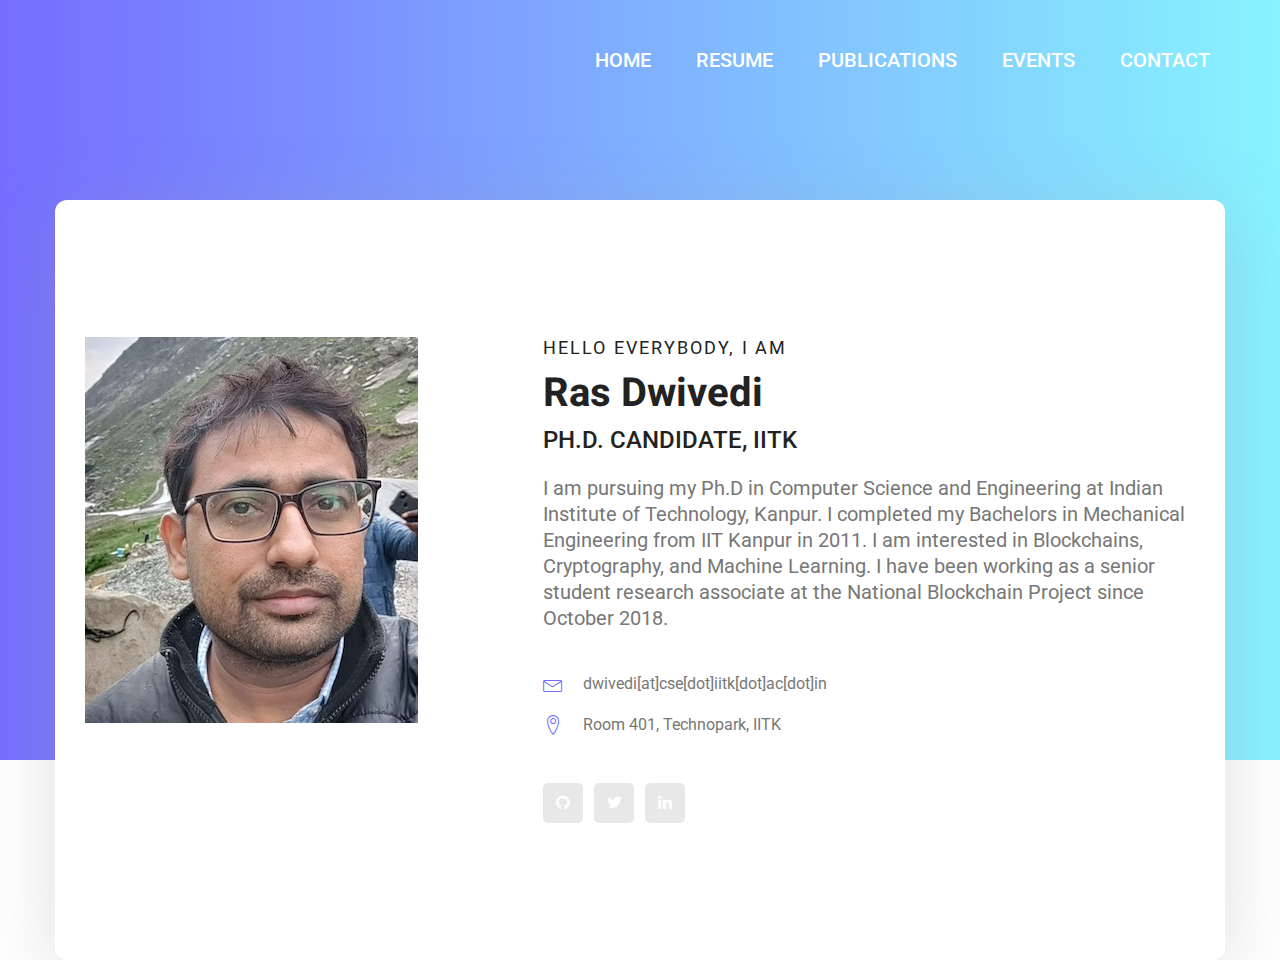
<file: index.html>
<!doctype html>
<html lang="en">
    <head>
        <!-- Required meta tags -->
        <meta charset="utf-8">
        <meta name="viewport" content="width=device-width, initial-scale=1, shrink-to-fit=no">
        <link rel="icon" href="img/favicon.png" type="image/png">
        <title>Ras Dwivedi</title>
        <!-- Bootstrap CSS -->
        <link rel="stylesheet" href="css/bootstrap.css">
        <link rel="stylesheet" href="vendors/linericon/style.css">
        <link rel="stylesheet" href="css/font-awesome.min.css">
        <link rel="stylesheet" href="vendors/owl-carousel/owl.carousel.min.css">
        <link rel="stylesheet" href="vendors/lightbox/simpleLightbox.css">
        <link rel="stylesheet" href="vendors/nice-select/css/nice-select.css">
        <link rel="stylesheet" href="vendors/animate-css/animate.css">
        <link rel="stylesheet" href="vendors/popup/magnific-popup.css">
        <link rel="stylesheet" href="vendors/flaticon/flaticon.css">
        <!-- main css -->
        <link rel="stylesheet" href="css/style.css">
        <link rel="stylesheet" href="css/responsive.css">
    </head>
    <body>
        
        <!--================Header Menu Area =================-->
		<header class="header_area">
			<div class="main_menu">
				<nav class="navbar navbar-expand-lg navbar-light">
					<div class="container box_1620">
						<!-- Brand and toggle get grouped for better mobile display -->
<!--						<a class="navbar-brand logo_h" href="index.html"><img src="img/logo.png" alt=""></a>-->
						<button class="navbar-toggler" type="button" data-toggle="collapse" data-target="#navbarSupportedContent" aria-controls="navbarSupportedContent" aria-expanded="false" aria-label="Toggle navigation">
							<span class="icon-bar"></span>
							<span class="icon-bar"></span>
							<span class="icon-bar"></span>
						</button>
						<!-- Collect the nav links, forms, and other content for toggling -->
						<div class="collapse navbar-collapse offset" id="navbarSupportedContent">
							<ul class="nav navbar-nav menu_nav ml-auto">
								<li class="nav-item active"><a class="nav-link" href="index.html">Home</a></li>
								<li class="nav-item"><a class="nav-link" href="pdf/resume.pdf" target="_blank">Resume</a></li>
								<li class="nav-item"><a class="nav-link" href="publications.html">Publications</a></li>
								<li class="nav-item"><a class="nav-link" href="events.html">Events</a></li>
								<li class="nav-item"><a class="nav-link" href="contact.html">Contact</a></li>
							</ul>
						</div>
					</div>
				</nav>
			</div>
		</header>
        <!--================Header Menu Area =================-->
        
        <!--================Home Banner Area =================-->
		<style>
			.personal_text h6 {
				font-size: 18px; /* Adjust the font size as needed */
			}

			.personal_text h1 {
				font-size: 40px; /* Adjust the font size as needed */
			}

			.personal_text h4 {
				font-size: 24px; /* Adjust the font size as needed */
			}

			.personal_text p {
				font-size: 20px; /* Adjust the font size as needed */
			}

			.list.basic_info a,
			.list.personal_social a {
				font-size: 20px; /* Adjust the font size as needed */
			}
		</style>
        <section class="home_banner_area">
           	<div class="container box_1620">
           		<div class="banner_inner d-flex align-items-center">
					<div class="banner_content">
						<div class="media">
							<div class="d-flex">
								<img src="img/personal.jpg" alt="" style="max-width: 100%;">
							</div>
							<div class="media-body">
								<div class="personal_text">
									<h6>Hello Everybody, i am</h6>
									<h1>Ras Dwivedi</h1>
									<h4>Ph.D. Candidate, IITK</h4>
									<p> I am pursuing my Ph.D in Computer Science and Engineering at Indian Institute of Technology, Kanpur. I completed my Bachelors in Mechanical Engineering from IIT Kanpur in 2011. I am interested in Blockchains, Cryptography, and Machine Learning. I have been working as a senior student research associate at the National Blockchain Project since October 2018.</p>
									<ul class="list basic_info" style="object-fit: contain">
<!--										<li><a href="#"><i class="lnr lnr-phone-handset"></i> 44 (012) 6954 783</a></li>-->
										<li><a href="#"><i class="lnr lnr-envelope"></i> dwivedi[at]cse[dot]iitk[dot]ac[dot]in</a></li>
										<li><a href="#"><i class="lnr lnr-map-marker"></i> Room 401, Technopark, IITK</a></li>
									</ul>
									<ul class="list personal_social">
										<li><a href="https://github.com/Ras-Dwivedi"><i class="fa fa-github"></i></a></li>
										<li><a href="#"><i class="fa fa-twitter"></i></a></li>
										<li><a href="https://www.linkedin.com/in/ras-dwivedi/"><i class="fa fa-linkedin"></i></a></li>
									</ul>
								</div>
							</div>
						</div>
					</div>
				</div>
            </div>
        </section>
        <!--================End Home Banner Area =================-->
		<!-- Optional JavaScript -->
		<!-- jQuery first, then Popper.js, then Bootstrap JS -->
		<script src="js/jquery-3.3.1.min.js"></script>
		<script src="js/popper.js"></script>
		<script src="js/bootstrap.min.js"></script>
		<script src="js/stellar.js"></script>
		<script src="vendors/lightbox/simpleLightbox.min.js"></script>
		<script src="vendors/nice-select/js/jquery.nice-select.min.js"></script>
		<script src="vendors/isotope/imagesloaded.pkgd.min.js"></script>
		<script src="vendors/isotope/isotope.pkgd.min.js"></script>
		<script src="vendors/owl-carousel/owl.carousel.min.js"></script>
		<script src="vendors/popup/jquery.magnific-popup.min.js"></script>
		<script src="js/jquery.ajaxchimp.min.js"></script>
		<script src="vendors/counter-up/jquery.waypoints.min.js"></script>
		<script src="vendors/counter-up/jquery.counterup.min.js"></script>
		<script src="js/mail-script.js"></script>
		<script src="js/theme.js"></script>
    </body>
</html>
</file>
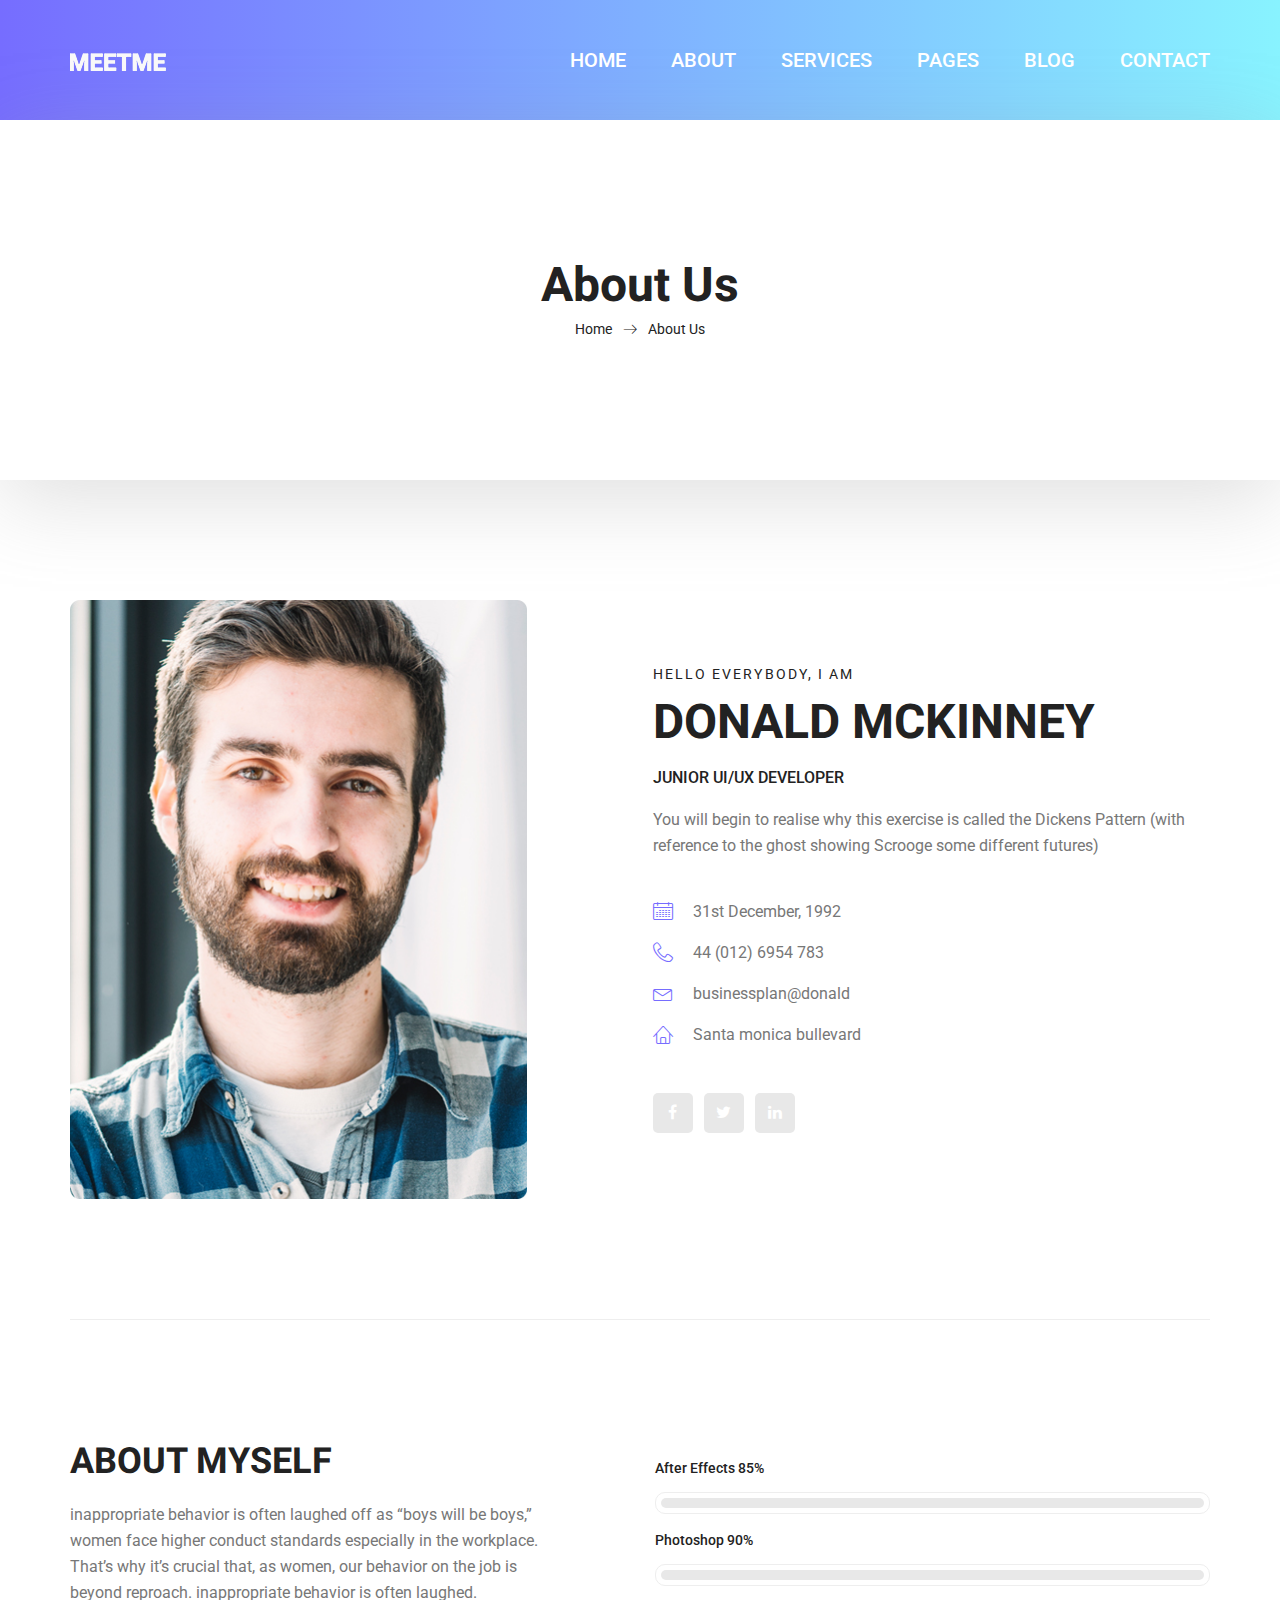
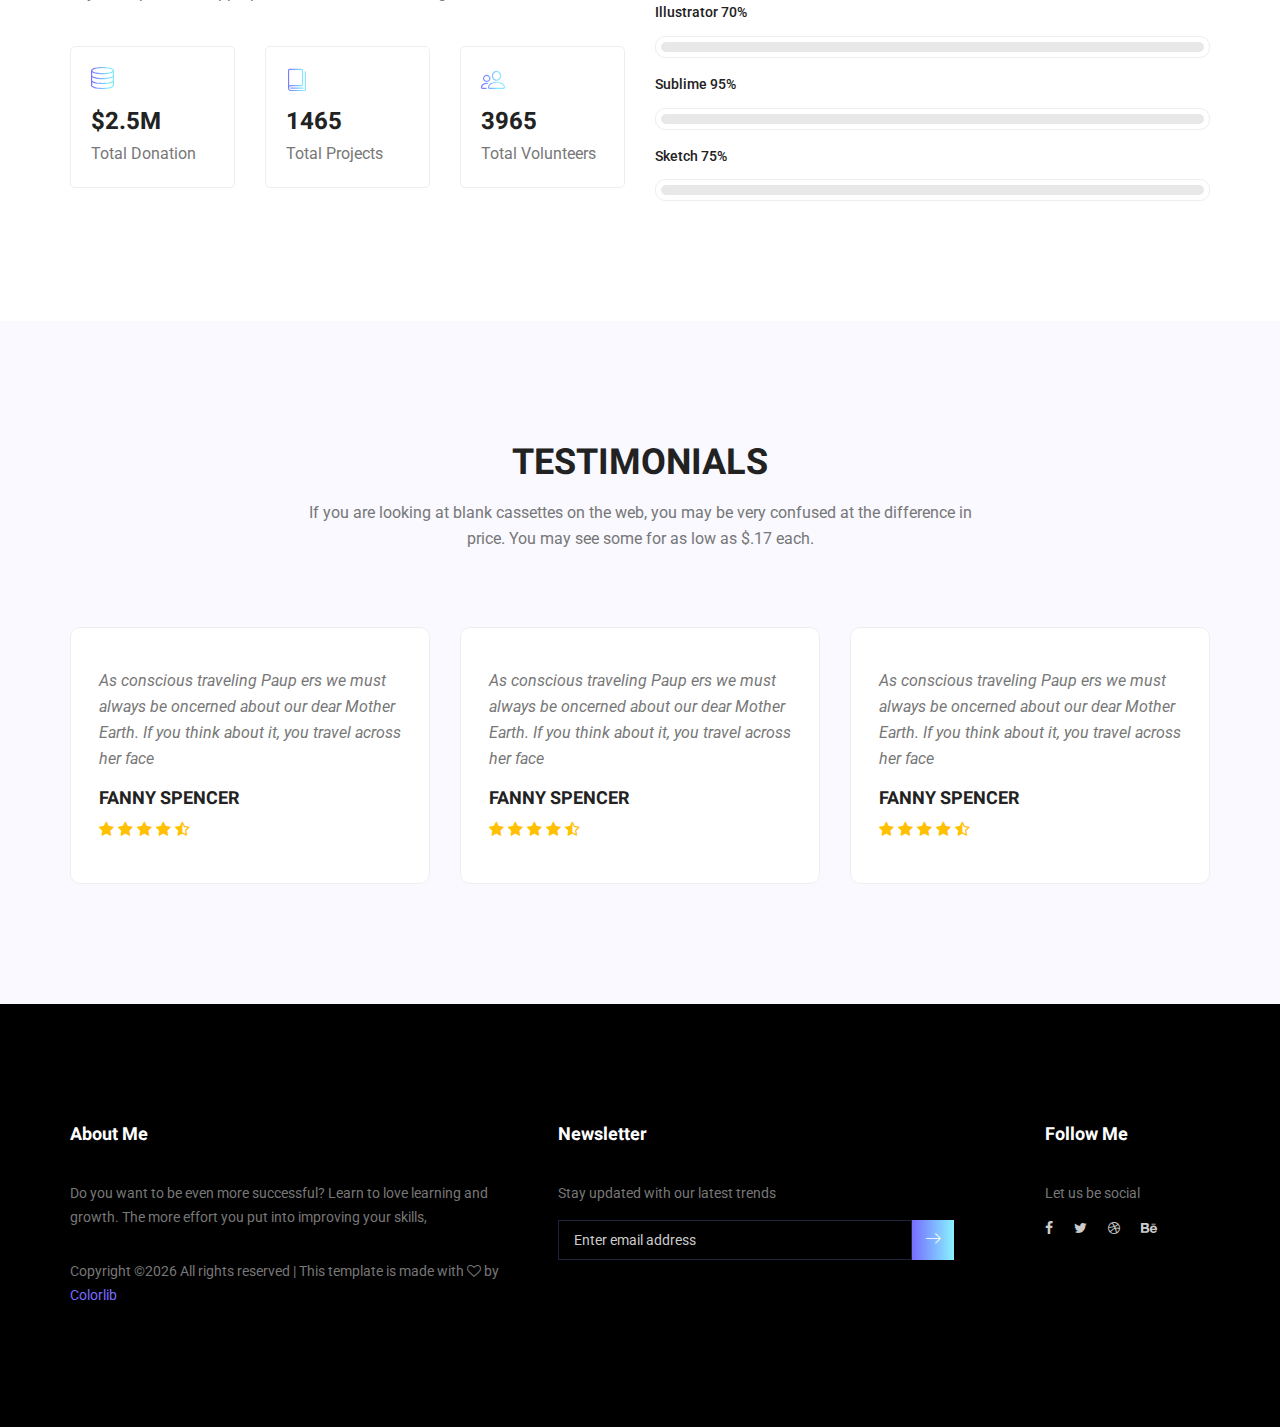
<file: about-us.html>
<!doctype html>
<html lang="en">
    <head>
        <!-- Required meta tags -->
        <meta charset="utf-8">
        <meta name="viewport" content="width=device-width, initial-scale=1, shrink-to-fit=no">
        <link rel="icon" href="img/favicon.png" type="image/png">
        <title>MeetMe Personal</title>
        <!-- Bootstrap CSS -->
        <link rel="stylesheet" href="css/bootstrap.css">
        <link rel="stylesheet" href="vendors/linericon/style.css">
        <link rel="stylesheet" href="css/font-awesome.min.css">
        <link rel="stylesheet" href="vendors/owl-carousel/owl.carousel.min.css">
        <link rel="stylesheet" href="vendors/lightbox/simpleLightbox.css">
        <link rel="stylesheet" href="vendors/nice-select/css/nice-select.css">
        <link rel="stylesheet" href="vendors/animate-css/animate.css">
        <link rel="stylesheet" href="vendors/popup/magnific-popup.css">
        <!-- main css -->
        <link rel="stylesheet" href="css/style.css">
        <link rel="stylesheet" href="css/responsive.css">
    </head>
    <body>
        
        <!--================Header Menu Area =================-->
        <header class="header_area">
            <div class="main_menu">
            	<nav class="navbar navbar-expand-lg navbar-light">
					<div class="container box_1620">
						<!-- Brand and toggle get grouped for better mobile display -->
						<a class="navbar-brand logo_h" href="index.html"><img src="img/logo.png" alt=""></a>
						<button class="navbar-toggler" type="button" data-toggle="collapse" data-target="#navbarSupportedContent" aria-controls="navbarSupportedContent" aria-expanded="false" aria-label="Toggle navigation">
							<span class="icon-bar"></span>
							<span class="icon-bar"></span>
							<span class="icon-bar"></span>
						</button>
						<!-- Collect the nav links, forms, and other content for toggling -->
						<div class="collapse navbar-collapse offset" id="navbarSupportedContent">
							<ul class="nav navbar-nav menu_nav ml-auto">
								<li class="nav-item active"><a class="nav-link" href="index.html">Home</a></li> 
								<li class="nav-item"><a class="nav-link" href="about-us.html">About</a></li> 
								<li class="nav-item"><a class="nav-link" href="services.html">Services</a></li> 
								<li class="nav-item submenu dropdown">
									<a href="#" class="nav-link dropdown-toggle" data-toggle="dropdown" role="button" aria-haspopup="true" aria-expanded="false">Pages</a>
									<ul class="dropdown-menu">
										<li class="nav-item"><a class="nav-link" href="portfolio.html">Portfolio</a></li>
										<li class="nav-item"><a class="nav-link" href="elements.html">Elements</a></li>
									</ul>
								</li> 
								<li class="nav-item submenu dropdown">
									<a href="#" class="nav-link dropdown-toggle" data-toggle="dropdown" role="button" aria-haspopup="true" aria-expanded="false">Blog</a>
									<ul class="dropdown-menu">
										<li class="nav-item"><a class="nav-link" href="blog.html">Blog</a></li>
										<li class="nav-item"><a class="nav-link" href="single-blog.html">Blog Details</a></li>
									</ul>
								</li> 
								<li class="nav-item"><a class="nav-link" href="contact.html">Contact</a></li>
							</ul>
						</div> 
					</div>
            	</nav>
            </div>
        </header>
        <!--================Header Menu Area =================-->
        
        <!--================Home Banner Area =================-->
        <section class="banner_area">
            <div class="box_1620">
				<div class="banner_inner d-flex align-items-center">
					<div class="container">
						<div class="banner_content text-center">
							<h2>About Us</h2>
							<div class="page_link">
								<a href="index.html">Home</a>
								<a href="about-us.html">About Us</a>
							</div>
						</div>
					</div>
				</div>
            </div>
        </section>
        <!--================End Home Banner Area =================-->
        
        
        <!--================Home Banner Area =================-->
        <section class="profile_area">
           	<div class="container">
           		<div class="profile_inner p_120">
					<div class="row">
						<div class="col-lg-5">
							<img class="img-fluid" src="img/personal-2.jpg" alt="">
						</div>
						<div class="col-lg-7">
							<div class="personal_text">
								<h6>Hello Everybody, i am</h6>
								<h3>Donald McKinney</h3>
								<h4>Junior UI/UX Developer</h4>
								<p>You will begin to realise why this exercise is called the Dickens Pattern (with reference to the ghost showing Scrooge some different futures)</p>
								<ul class="list basic_info">
									<li><a href="#"><i class="lnr lnr-calendar-full"></i> 31st December, 1992</a></li>
									<li><a href="#"><i class="lnr lnr-phone-handset"></i> 44 (012) 6954 783</a></li>
									<li><a href="#"><i class="lnr lnr-envelope"></i> businessplan@donald</a></li>
									<li><a href="#"><i class="lnr lnr-home"></i> Santa monica bullevard</a></li>
								</ul>
								<ul class="list personal_social">
									<li><a href="#"><i class="fa fa-facebook"></i></a></li>
									<li><a href="#"><i class="fa fa-twitter"></i></a></li>
									<li><a href="#"><i class="fa fa-linkedin"></i></a></li>
								</ul>
							</div>
						</div>
					</div>
           		</div>
            </div>
        </section>
        <!--================End Home Banner Area =================-->
        
        <!--================Welcome Area =================-->
        <section class="welcome_area p_120">
        	<div class="container">
        		<div class="row welcome_inner">
        			<div class="col-lg-6">
        				<div class="welcome_text">
        					<h4>About Myself</h4>
        					<p>inappropriate behavior is often laughed off as “boys will be boys,” women face higher conduct standards especially in the workplace. That’s why it’s crucial that, as women, our behavior on the job is beyond reproach. inappropriate behavior is often laughed.</p>
        					<div class="row">
        						<div class="col-md-4">
        							<div class="wel_item">
        								<i class="lnr lnr-database"></i>
        								<h4>$2.5M</h4>
        								<p>Total Donation</p>
        							</div>
        						</div>
        						<div class="col-md-4">
        							<div class="wel_item">
        								<i class="lnr lnr-book"></i>
        								<h4>1465</h4>
        								<p>Total Projects</p>
        							</div>
        						</div>
        						<div class="col-md-4">
        							<div class="wel_item">
        								<i class="lnr lnr-users"></i>
        								<h4>3965</h4>
        								<p>Total Volunteers</p>
        							</div>
        						</div>
        					</div>
        				</div>
        			</div>
        			<div class="col-lg-6">
        				<div class="tools_expert">
        					<div class="skill_main">
								<div class="skill_item">
									<h4>After Effects <span class="counter">85</span>%</h4>
									<div class="progress_br">
										<div class="progress">
											<div class="progress-bar" role="progressbar" aria-valuenow="85" aria-valuemin="0" aria-valuemax="100"></div>
										</div>
									</div>
								</div>
								<div class="skill_item">
									<h4>Photoshop <span class="counter">90</span>%</h4>
									<div class="progress_br">
										<div class="progress">
											<div class="progress-bar" role="progressbar" aria-valuenow="90" aria-valuemin="0" aria-valuemax="100"></div>
										</div>
									</div>
								</div>
								<div class="skill_item">
									<h4>Illustrator <span class="counter">70</span>%</h4>
									<div class="progress_br">
										<div class="progress">
											<div class="progress-bar" role="progressbar" aria-valuenow="70" aria-valuemin="0" aria-valuemax="100"></div>
										</div>
									</div>
								</div>
								<div class="skill_item">
									<h4>Sublime <span class="counter">95</span>%</h4>
									<div class="progress_br">
										<div class="progress">
											<div class="progress-bar" role="progressbar" aria-valuenow="95" aria-valuemin="0" aria-valuemax="100"></div>
										</div>
									</div>
								</div>
								<div class="skill_item">
									<h4>Sketch <span class="counter">75</span>%</h4>
									<div class="progress_br">
										<div class="progress">
											<div class="progress-bar" role="progressbar" aria-valuenow="75" aria-valuemin="0" aria-valuemax="100"></div>
										</div>
									</div>
								</div>
							</div>
        				</div>
        			</div>
        		</div>
        	</div>
        </section>
        <!--================End Welcome Area =================-->
        
        <!--================Testimonials Area =================-->
        <section class="testimonials_area p_120">
        	<div class="container">
        		<div class="main_title">
        			<h2>Testimonials</h2>
        			<p>If you are looking at blank cassettes on the web, you may be very confused at the difference in price. You may see some for as low as $.17 each.</p>
        		</div>
        		<div class="testi_inner">
					<div class="testi_slider owl-carousel">
						<div class="item">
							<div class="testi_item">
								<p>As conscious traveling Paup ers we must always be oncerned about our dear Mother Earth. If you think about it, you travel across her face</p>
								<h4>Fanny Spencer</h4>
								<a href="#"><i class="fa fa-star"></i></a>
								<a href="#"><i class="fa fa-star"></i></a>
								<a href="#"><i class="fa fa-star"></i></a>
								<a href="#"><i class="fa fa-star"></i></a>
								<a href="#"><i class="fa fa-star-half-o"></i></a>
							</div>
						</div>
						<div class="item">
							<div class="testi_item">
								<p>As conscious traveling Paup ers we must always be oncerned about our dear Mother Earth. If you think about it, you travel across her face</p>
								<h4>Fanny Spencer</h4>
								<a href="#"><i class="fa fa-star"></i></a>
								<a href="#"><i class="fa fa-star"></i></a>
								<a href="#"><i class="fa fa-star"></i></a>
								<a href="#"><i class="fa fa-star"></i></a>
								<a href="#"><i class="fa fa-star-half-o"></i></a>
							</div>
						</div>
						<div class="item">
							<div class="testi_item">
								<p>As conscious traveling Paup ers we must always be oncerned about our dear Mother Earth. If you think about it, you travel across her face</p>
								<h4>Fanny Spencer</h4>
								<a href="#"><i class="fa fa-star"></i></a>
								<a href="#"><i class="fa fa-star"></i></a>
								<a href="#"><i class="fa fa-star"></i></a>
								<a href="#"><i class="fa fa-star"></i></a>
								<a href="#"><i class="fa fa-star-half-o"></i></a>
							</div>
						</div>
					</div>
        		</div>
        	</div>
        </section>
        <!--================End Testimonials Area =================-->
        
        <!--================Footer Area =================-->
        <footer class="footer_area p_120">
        	<div class="container">
        		<div class="row footer_inner">
        			<div class="col-lg-5 col-sm-6">
        				<aside class="f_widget ab_widget">
        					<div class="f_title">
        						<h3>About Me</h3>
        					</div>
        					<p>Do you want to be even more successful? Learn to love learning and growth. The more effort you put into improving your skills,</p>
        					<p><!-- Link back to Colorlib can't be removed. Template is licensed under CC BY 3.0. -->
Copyright &copy;<script>document.write(new Date().getFullYear());</script> All rights reserved | This template is made with <i class="fa fa-heart-o" aria-hidden="true"></i> by <a href="https://colorlib.com" target="_blank">Colorlib</a>
<!-- Link back to Colorlib can't be removed. Template is licensed under CC BY 3.0. --></p>
        				</aside>
        			</div>
        			<div class="col-lg-5 col-sm-6">
        				<aside class="f_widget news_widget">
        					<div class="f_title">
        						<h3>Newsletter</h3>
        					</div>
        					<p>Stay updated with our latest trends</p>
        					<div id="mc_embed_signup">
                                <form target="_blank" action="https://spondonit.us12.list-manage.com/subscribe/post?u=1462626880ade1ac87bd9c93a&amp;id=92a4423d01" method="get" class="subscribe_form relative">
                                	<div class="input-group d-flex flex-row">
                                        <input name="EMAIL" placeholder="Enter email address" onfocus="this.placeholder = ''" onblur="this.placeholder = 'Email Address '" required="" type="email">
                                        <button class="btn sub-btn"><span class="lnr lnr-arrow-right"></span></button>		
                                    </div>				
                                    <div class="mt-10 info"></div>
                                </form>
                            </div>
        				</aside>
        			</div>
        			<div class="col-lg-2">
        				<aside class="f_widget social_widget">
        					<div class="f_title">
        						<h3>Follow Me</h3>
        					</div>
        					<p>Let us be social</p>
        					<ul class="list">
        						<li><a href="#"><i class="fa fa-facebook"></i></a></li>
        						<li><a href="#"><i class="fa fa-twitter"></i></a></li>
        						<li><a href="#"><i class="fa fa-dribbble"></i></a></li>
        						<li><a href="#"><i class="fa fa-behance"></i></a></li>
        					</ul>
        				</aside>
        			</div>
        		</div>
        	</div>
        </footer>
        <!--================End Footer Area =================-->
        
        
        
        
        <!-- Optional JavaScript -->
        <!-- jQuery first, then Popper.js, then Bootstrap JS -->
        <script src="js/jquery-3.3.1.min.js"></script>
        <script src="js/popper.js"></script>
        <script src="js/bootstrap.min.js"></script>
        <script src="js/stellar.js"></script>
        <script src="vendors/lightbox/simpleLightbox.min.js"></script>
        <script src="vendors/nice-select/js/jquery.nice-select.min.js"></script>
        <script src="vendors/isotope/imagesloaded.pkgd.min.js"></script>
        <script src="vendors/isotope/isotope.pkgd.min.js"></script>
        <script src="vendors/owl-carousel/owl.carousel.min.js"></script>
        <script src="vendors/popup/jquery.magnific-popup.min.js"></script>
        <script src="js/jquery.ajaxchimp.min.js"></script>
        <script src="vendors/counter-up/jquery.waypoints.min.js"></script>
        <script src="vendors/counter-up/jquery.counterup.min.js"></script>
        <script src="js/mail-script.js"></script>
        <script src="js/theme.js"></script>
    </body>
</html>
</file>
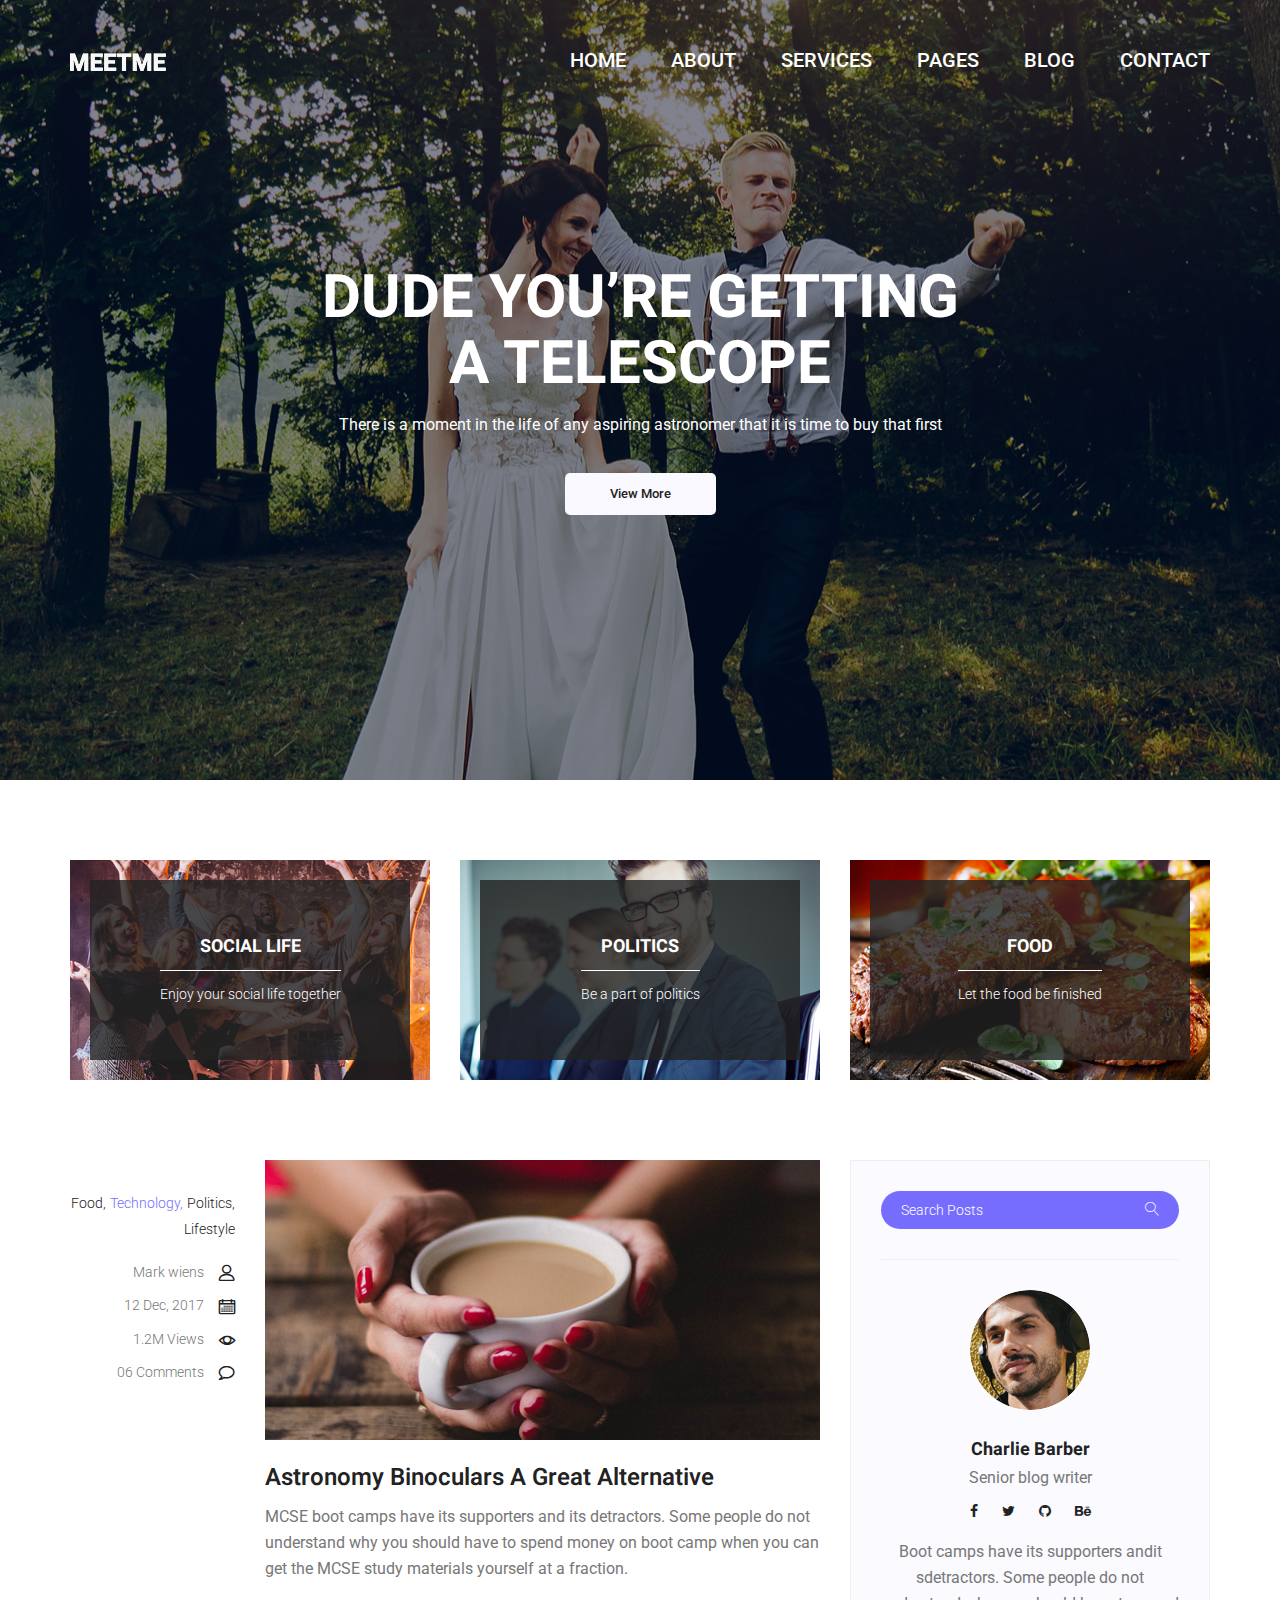
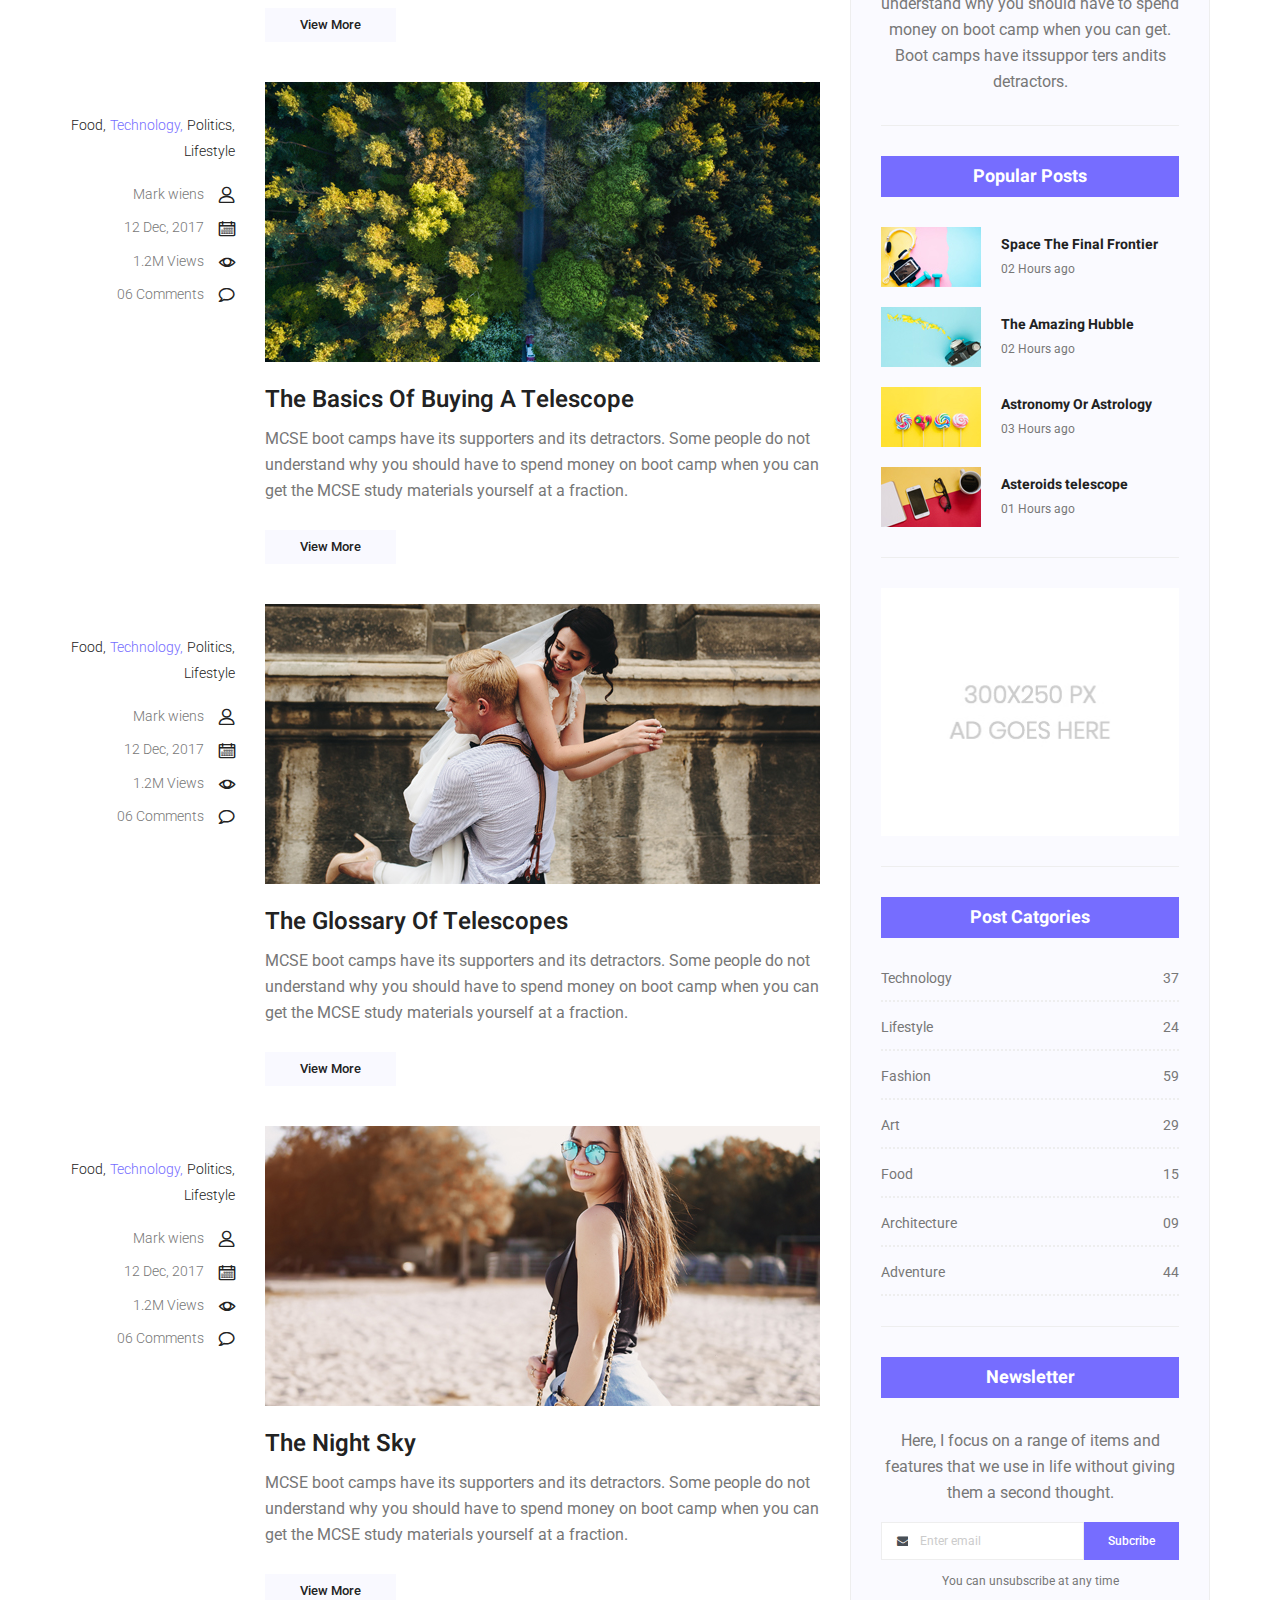
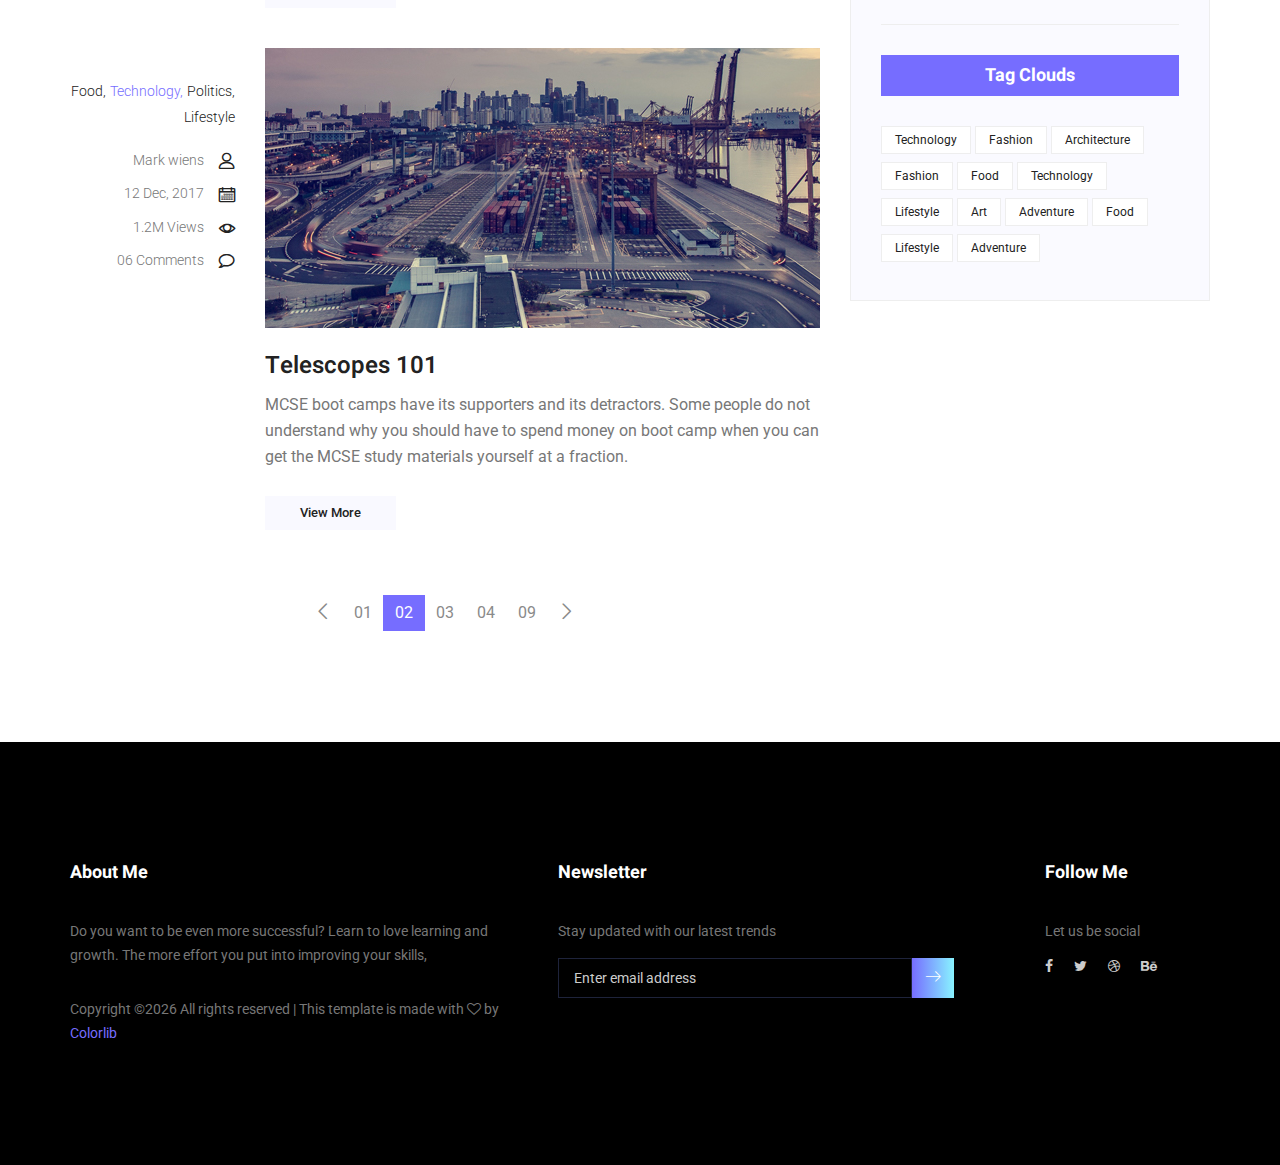
<file: blog.html>
<!doctype html>
<html lang="en">
    <head>
        <!-- Required meta tags -->
        <meta charset="utf-8">
        <meta name="viewport" content="width=device-width, initial-scale=1, shrink-to-fit=no">
        <link rel="icon" href="img/favicon.png" type="image/png">
        <title>MeetMe Personal</title>
        <!-- Bootstrap CSS -->
        <link rel="stylesheet" href="css/bootstrap.css">
        <link rel="stylesheet" href="vendors/linericon/style.css">
        <link rel="stylesheet" href="css/font-awesome.min.css">
        <link rel="stylesheet" href="vendors/owl-carousel/owl.carousel.min.css">
        <link rel="stylesheet" href="vendors/lightbox/simpleLightbox.css">
        <link rel="stylesheet" href="vendors/nice-select/css/nice-select.css">
        <link rel="stylesheet" href="vendors/animate-css/animate.css">
        <link rel="stylesheet" href="vendors/popup/magnific-popup.css">
        <!-- main css -->
        <link rel="stylesheet" href="css/style.css">
        <link rel="stylesheet" href="css/responsive.css">
    </head>
    <body>
        
        <!--================Header Menu Area =================-->
        <header class="header_area">
            <div class="main_menu">
            	<nav class="navbar navbar-expand-lg navbar-light">
					<div class="container box_1620">
						<!-- Brand and toggle get grouped for better mobile display -->
						<a class="navbar-brand logo_h" href="index.html"><img src="img/logo.png" alt=""></a>
						<button class="navbar-toggler" type="button" data-toggle="collapse" data-target="#navbarSupportedContent" aria-controls="navbarSupportedContent" aria-expanded="false" aria-label="Toggle navigation">
							<span class="icon-bar"></span>
							<span class="icon-bar"></span>
							<span class="icon-bar"></span>
						</button>
						<!-- Collect the nav links, forms, and other content for toggling -->
						<div class="collapse navbar-collapse offset" id="navbarSupportedContent">
							<ul class="nav navbar-nav menu_nav ml-auto">
								<li class="nav-item active"><a class="nav-link" href="index.html">Home</a></li> 
								<li class="nav-item"><a class="nav-link" href="about-us.html">About</a></li> 
								<li class="nav-item"><a class="nav-link" href="services.html">Services</a></li> 
								<li class="nav-item submenu dropdown">
									<a href="#" class="nav-link dropdown-toggle" data-toggle="dropdown" role="button" aria-haspopup="true" aria-expanded="false">Pages</a>
									<ul class="dropdown-menu">
										<li class="nav-item"><a class="nav-link" href="portfolio.html">Portfolio</a></li>
										<li class="nav-item"><a class="nav-link" href="elements.html">Elements</a></li>
									</ul>
								</li> 
								<li class="nav-item submenu dropdown">
									<a href="#" class="nav-link dropdown-toggle" data-toggle="dropdown" role="button" aria-haspopup="true" aria-expanded="false">Blog</a>
									<ul class="dropdown-menu">
										<li class="nav-item"><a class="nav-link" href="blog.html">Blog</a></li>
										<li class="nav-item"><a class="nav-link" href="single-blog.html">Blog Details</a></li>
									</ul>
								</li> 
								<li class="nav-item"><a class="nav-link" href="contact.html">Contact</a></li>
							</ul>
						</div> 
					</div>
            	</nav>
            </div>
        </header>
        <!--================Header Menu Area =================-->
        
        <!--================Home Banner Area =================-->
        <section class="home_banner_area blog_banner">
            <div class="banner_inner d-flex align-items-center">
            	<div class="overlay bg-parallax" data-stellar-ratio="0.9" data-stellar-vertical-offset="0" data-background=""></div>
				<div class="container">
					<div class="blog_b_text text-center">
						<h2>Dude You’re Getting <br /> a Telescope</h2>
						<p>There is a moment in the life of any aspiring astronomer that it is time to buy that first</p>
						<a class="white_bg_btn" href="#">View More</a>
					</div>
				</div>
            </div>
        </section>
        <!--================End Home Banner Area =================-->
        
        <!--================Blog Categorie Area =================-->
        <section class="blog_categorie_area">
            <div class="container">
                <div class="row">
                    <div class="col-lg-4">
                        <div class="categories_post">
                            <img src="img/blog/cat-post/cat-post-3.jpg" alt="post">
                            <div class="categories_details">
                                <div class="categories_text">
                                    <a href="blog-details.html"><h5>Social Life</h5></a>
                                    <div class="border_line"></div>
                                    <p>Enjoy your social life together</p>
                                </div>
                            </div>
                        </div>
                    </div>
                    <div class="col-lg-4">
                        <div class="categories_post">
                            <img src="img/blog/cat-post/cat-post-2.jpg" alt="post">
                            <div class="categories_details">
                                <div class="categories_text">
                                    <a href="blog-details.html"><h5>Politics</h5></a>
                                    <div class="border_line"></div>
                                    <p>Be a part of politics</p>
                                </div>
                            </div>
                        </div>
                    </div>
                    <div class="col-lg-4">
                        <div class="categories_post">
                            <img src="img/blog/cat-post/cat-post-1.jpg" alt="post">
                            <div class="categories_details">
                                <div class="categories_text">
                                    <a href="blog-details.html"><h5>Food</h5></a>
                                    <div class="border_line"></div>
                                    <p>Let the food be finished</p>
                                </div>
                            </div>
                        </div>
                    </div>
                </div>
            </div>
        </section>
        <!--================Blog Categorie Area =================-->
        
        <!--================Blog Area =================-->
        <section class="blog_area">
            <div class="container">
                <div class="row">
                    <div class="col-lg-8">
                        <div class="blog_left_sidebar">
                            <article class="row blog_item">
                               <div class="col-md-3">
                                   <div class="blog_info text-right">
                                        <div class="post_tag">
                                            <a href="#">Food,</a>
                                            <a class="active" href="#">Technology,</a>
                                            <a href="#">Politics,</a>
                                            <a href="#">Lifestyle</a>
                                        </div>
                                        <ul class="blog_meta list">
                                            <li><a href="#">Mark wiens<i class="lnr lnr-user"></i></a></li>
                                            <li><a href="#">12 Dec, 2017<i class="lnr lnr-calendar-full"></i></a></li>
                                            <li><a href="#">1.2M Views<i class="lnr lnr-eye"></i></a></li>
                                            <li><a href="#">06 Comments<i class="lnr lnr-bubble"></i></a></li>
                                        </ul>
                                    </div>
                               </div>
                                <div class="col-md-9">
                                    <div class="blog_post">
                                        <img src="img/blog/main-blog/m-blog-1.jpg" alt="">
                                        <div class="blog_details">
                                            <a href="single-blog.html"><h2>Astronomy Binoculars A Great Alternative</h2></a>
                                            <p>MCSE boot camps have its supporters and its detractors. Some people do not understand why you should have to spend money on boot camp when you can get the MCSE study materials yourself at a fraction.</p>
                                            <a href="single-blog.html" class="white_bg_btn">View More</a>
                                        </div>
                                    </div>
                                </div>
                            </article>
                            <article class="row blog_item">
                               <div class="col-md-3">
                                   <div class="blog_info text-right">
                                        <div class="post_tag">
                                            <a href="#">Food,</a>
                                            <a class="active" href="#">Technology,</a>
                                            <a href="#">Politics,</a>
                                            <a href="#">Lifestyle</a>
                                        </div>
                                        <ul class="blog_meta list">
                                            <li><a href="#">Mark wiens<i class="lnr lnr-user"></i></a></li>
                                            <li><a href="#">12 Dec, 2017<i class="lnr lnr-calendar-full"></i></a></li>
                                            <li><a href="#">1.2M Views<i class="lnr lnr-eye"></i></a></li>
                                            <li><a href="#">06 Comments<i class="lnr lnr-bubble"></i></a></li>
                                        </ul>
                                    </div>
                               </div>
                                <div class="col-md-9">
                                    <div class="blog_post">
                                        <img src="img/blog/main-blog/m-blog-2.jpg" alt="">
                                        <div class="blog_details">
                                            <a href="single-blog.html"><h2>The Basics Of Buying A Telescope</h2></a>
                                            <p>MCSE boot camps have its supporters and its detractors. Some people do not understand why you should have to spend money on boot camp when you can get the MCSE study materials yourself at a fraction.</p>
                                            <a href="single-blog.html" class="white_bg_btn">View More</a>
                                        </div>
                                    </div>
                                </div>
                            </article>
                            <article class="row blog_item">
                               <div class="col-md-3">
                                   <div class="blog_info text-right">
                                        <div class="post_tag">
                                            <a href="#">Food,</a>
                                            <a class="active" href="#">Technology,</a>
                                            <a href="#">Politics,</a>
                                            <a href="#">Lifestyle</a>
                                        </div>
                                        <ul class="blog_meta list">
                                            <li><a href="#">Mark wiens<i class="lnr lnr-user"></i></a></li>
                                            <li><a href="#">12 Dec, 2017<i class="lnr lnr-calendar-full"></i></a></li>
                                            <li><a href="#">1.2M Views<i class="lnr lnr-eye"></i></a></li>
                                            <li><a href="#">06 Comments<i class="lnr lnr-bubble"></i></a></li>
                                        </ul>
                                    </div>
                               </div>
                                <div class="col-md-9">
                                    <div class="blog_post">
                                        <img src="img/blog/main-blog/m-blog-3.jpg" alt="">
                                        <div class="blog_details">
                                            <a href="single-blog.html"><h2>The Glossary Of Telescopes</h2></a>
                                            <p>MCSE boot camps have its supporters and its detractors. Some people do not understand why you should have to spend money on boot camp when you can get the MCSE study materials yourself at a fraction.</p>
                                            <a href="single-blog.html" class="white_bg_btn">View More</a>
                                        </div>
                                    </div>
                                </div>
                            </article>
                            <article class="row blog_item">
                               <div class="col-md-3">
                                   <div class="blog_info text-right">
                                        <div class="post_tag">
                                            <a href="#">Food,</a>
                                            <a class="active" href="#">Technology,</a>
                                            <a href="#">Politics,</a>
                                            <a href="#">Lifestyle</a>
                                        </div>
                                        <ul class="blog_meta list">
                                            <li><a href="#">Mark wiens<i class="lnr lnr-user"></i></a></li>
                                            <li><a href="#">12 Dec, 2017<i class="lnr lnr-calendar-full"></i></a></li>
                                            <li><a href="#">1.2M Views<i class="lnr lnr-eye"></i></a></li>
                                            <li><a href="#">06 Comments<i class="lnr lnr-bubble"></i></a></li>
                                        </ul>
                                    </div>
                               </div>
                                <div class="col-md-9">
                                    <div class="blog_post">
                                        <img src="img/blog/main-blog/m-blog-4.jpg" alt="">
                                        <div class="blog_details">
                                            <a href="single-blog.html"><h2>The Night Sky</h2></a>
                                            <p>MCSE boot camps have its supporters and its detractors. Some people do not understand why you should have to spend money on boot camp when you can get the MCSE study materials yourself at a fraction.</p>
                                            <a href="single-blog.html" class="white_bg_btn">View More</a>
                                        </div>
                                    </div>
                                </div>
                            </article>
                            <article class="row blog_item">
                               <div class="col-md-3">
                                   <div class="blog_info text-right">
                                        <div class="post_tag">
                                            <a href="#">Food,</a>
                                            <a class="active" href="#">Technology,</a>
                                            <a href="#">Politics,</a>
                                            <a href="#">Lifestyle</a>
                                        </div>
                                        <ul class="blog_meta list">
                                            <li><a href="#">Mark wiens<i class="lnr lnr-user"></i></a></li>
                                            <li><a href="#">12 Dec, 2017<i class="lnr lnr-calendar-full"></i></a></li>
                                            <li><a href="#">1.2M Views<i class="lnr lnr-eye"></i></a></li>
                                            <li><a href="#">06 Comments<i class="lnr lnr-bubble"></i></a></li>
                                        </ul>
                                    </div>
                               </div>
                                <div class="col-md-9">
                                    <div class="blog_post">
                                        <img src="img/blog/main-blog/m-blog-5.jpg" alt="">
                                        <div class="blog_details">
                                            <a href="single-blog.html"><h2>Telescopes 101</h2></a>
                                            <p>MCSE boot camps have its supporters and its detractors. Some people do not understand why you should have to spend money on boot camp when you can get the MCSE study materials yourself at a fraction.</p>
                                            <a href="single-blog.html" class="white_bg_btn">View More</a>
                                        </div>
                                    </div>
                                </div>
                            </article>
                            <nav class="blog-pagination justify-content-center d-flex">
		                        <ul class="pagination">
		                            <li class="page-item">
		                                <a href="#" class="page-link" aria-label="Previous">
		                                    <span aria-hidden="true">
		                                        <span class="lnr lnr-chevron-left"></span>
		                                    </span>
		                                </a>
		                            </li>
		                            <li class="page-item"><a href="#" class="page-link">01</a></li>
		                            <li class="page-item active"><a href="#" class="page-link">02</a></li>
		                            <li class="page-item"><a href="#" class="page-link">03</a></li>
		                            <li class="page-item"><a href="#" class="page-link">04</a></li>
		                            <li class="page-item"><a href="#" class="page-link">09</a></li>
		                            <li class="page-item">
		                                <a href="#" class="page-link" aria-label="Next">
		                                    <span aria-hidden="true">
		                                        <span class="lnr lnr-chevron-right"></span>
		                                    </span>
		                                </a>
		                            </li>
		                        </ul>
		                    </nav>
                        </div>
                    </div>
                    <div class="col-lg-4">
                        <div class="blog_right_sidebar">
                            <aside class="single_sidebar_widget search_widget">
                                <div class="input-group">
                                    <input type="text" class="form-control" placeholder="Search Posts">
                                    <span class="input-group-btn">
                                        <button class="btn btn-default" type="button"><i class="lnr lnr-magnifier"></i></button>
                                    </span>
                                </div><!-- /input-group -->
                                <div class="br"></div>
                            </aside>
                            <aside class="single_sidebar_widget author_widget">
                                <img class="author_img rounded-circle" src="img/blog/author.png" alt="">
                                <h4>Charlie Barber</h4>
                                <p>Senior blog writer</p>
                                <div class="social_icon">
                                    <a href="#"><i class="fa fa-facebook"></i></a>
                                    <a href="#"><i class="fa fa-twitter"></i></a>
                                    <a href="#"><i class="fa fa-github"></i></a>
                                    <a href="#"><i class="fa fa-behance"></i></a>
                                </div>
                                <p>Boot camps have its supporters andit sdetractors. Some people do not understand why you should have to spend money on boot camp when you can get. Boot camps have itssuppor ters andits detractors.</p>
                                <div class="br"></div>
                            </aside>
                            <aside class="single_sidebar_widget popular_post_widget">
                                <h3 class="widget_title">Popular Posts</h3>
                                <div class="media post_item">
                                    <img src="img/blog/popular-post/post1.jpg" alt="post">
                                    <div class="media-body">
                                        <a href="blog-details.html"><h3>Space The Final Frontier</h3></a>
                                        <p>02 Hours ago</p>
                                    </div>
                                </div>
                                <div class="media post_item">
                                    <img src="img/blog/popular-post/post2.jpg" alt="post">
                                    <div class="media-body">
                                        <a href="blog-details.html"><h3>The Amazing Hubble</h3></a>
                                        <p>02 Hours ago</p>
                                    </div>
                                </div>
                                <div class="media post_item">
                                    <img src="img/blog/popular-post/post3.jpg" alt="post">
                                    <div class="media-body">
                                        <a href="blog-details.html"><h3>Astronomy Or Astrology</h3></a>
                                        <p>03 Hours ago</p>
                                    </div>
                                </div>
                                <div class="media post_item">
                                    <img src="img/blog/popular-post/post4.jpg" alt="post">
                                    <div class="media-body">
                                        <a href="blog-details.html"><h3>Asteroids telescope</h3></a>
                                        <p>01 Hours ago</p>
                                    </div>
                                </div>
                                <div class="br"></div>
                            </aside>
                            <aside class="single_sidebar_widget ads_widget">
                                <a href="#"><img class="img-fluid" src="img/blog/add.jpg" alt=""></a>
                                <div class="br"></div>
                            </aside>
                            <aside class="single_sidebar_widget post_category_widget">
                                <h4 class="widget_title">Post Catgories</h4>
                                <ul class="list cat-list">
                                    <li>
                                        <a href="#" class="d-flex justify-content-between">
                                            <p>Technology</p>
                                            <p>37</p>
                                        </a>
                                    </li>
                                    <li>
                                        <a href="#" class="d-flex justify-content-between">
                                            <p>Lifestyle</p>
                                            <p>24</p>
                                        </a>
                                    </li>
                                    <li>
                                        <a href="#" class="d-flex justify-content-between">
                                            <p>Fashion</p>
                                            <p>59</p>
                                        </a>
                                    </li>
                                    <li>
                                        <a href="#" class="d-flex justify-content-between">
                                            <p>Art</p>
                                            <p>29</p>
                                        </a>
                                    </li>
                                    <li>
                                        <a href="#" class="d-flex justify-content-between">
                                            <p>Food</p>
                                            <p>15</p>
                                        </a>
                                    </li>
                                    <li>
                                        <a href="#" class="d-flex justify-content-between">
                                            <p>Architecture</p>
                                            <p>09</p>
                                        </a>
                                    </li>
                                    <li>
                                        <a href="#" class="d-flex justify-content-between">
                                            <p>Adventure</p>
                                            <p>44</p>
                                        </a>
                                    </li>															
                                </ul>
                                <div class="br"></div>
                            </aside>
                            <aside class="single-sidebar-widget newsletter_widget">
                                <h4 class="widget_title">Newsletter</h4>
                                <p>
                                Here, I focus on a range of items and features that we use in life without
                                giving them a second thought.
                                </p>
                                <div class="form-group d-flex flex-row">
                                    <div class="input-group">
                                        <div class="input-group-prepend">
                                            <div class="input-group-text"><i class="fa fa-envelope" aria-hidden="true"></i></div>
                                        </div>
                                        <input type="text" class="form-control" id="inlineFormInputGroup" placeholder="Enter email" onfocus="this.placeholder = ''" onblur="this.placeholder = 'Enter email'">
                                    </div>
                                    <a href="#" class="bbtns">Subcribe</a>
                                </div>	
                                <p class="text-bottom">You can unsubscribe at any time</p>	
                                <div class="br"></div>							
                            </aside>
                            <aside class="single-sidebar-widget tag_cloud_widget">
                                <h4 class="widget_title">Tag Clouds</h4>
                                <ul class="list">
                                    <li><a href="#">Technology</a></li>
                                    <li><a href="#">Fashion</a></li>
                                    <li><a href="#">Architecture</a></li>
                                    <li><a href="#">Fashion</a></li>
                                    <li><a href="#">Food</a></li>
                                    <li><a href="#">Technology</a></li>
                                    <li><a href="#">Lifestyle</a></li>
                                    <li><a href="#">Art</a></li>
                                    <li><a href="#">Adventure</a></li>
                                    <li><a href="#">Food</a></li>
                                    <li><a href="#">Lifestyle</a></li>
                                    <li><a href="#">Adventure</a></li>
                                </ul>
                            </aside>
                        </div>
                    </div>
                </div>
            </div>
        </section>
        <!--================Blog Area =================-->
        
        <!--================Footer Area =================-->
        <footer class="footer_area p_120">
        	<div class="container">
        		<div class="row footer_inner">
        			<div class="col-lg-5 col-sm-6">
        				<aside class="f_widget ab_widget">
        					<div class="f_title">
        						<h3>About Me</h3>
        					</div>
        					<p>Do you want to be even more successful? Learn to love learning and growth. The more effort you put into improving your skills,</p>
        					<p><!-- Link back to Colorlib can't be removed. Template is licensed under CC BY 3.0. -->
Copyright &copy;<script>document.write(new Date().getFullYear());</script> All rights reserved | This template is made with <i class="fa fa-heart-o" aria-hidden="true"></i> by <a href="https://colorlib.com" target="_blank">Colorlib</a>
<!-- Link back to Colorlib can't be removed. Template is licensed under CC BY 3.0. --></p>
        				</aside>
        			</div>
        			<div class="col-lg-5 col-sm-6">
        				<aside class="f_widget news_widget">
        					<div class="f_title">
        						<h3>Newsletter</h3>
        					</div>
        					<p>Stay updated with our latest trends</p>
        					<div id="mc_embed_signup">
                                <form target="_blank" action="https://spondonit.us12.list-manage.com/subscribe/post?u=1462626880ade1ac87bd9c93a&amp;id=92a4423d01" method="get" class="subscribe_form relative">
                                	<div class="input-group d-flex flex-row">
                                        <input name="EMAIL" placeholder="Enter email address" onfocus="this.placeholder = ''" onblur="this.placeholder = 'Email Address '" required="" type="email">
                                        <button class="btn sub-btn"><span class="lnr lnr-arrow-right"></span></button>		
                                    </div>				
                                    <div class="mt-10 info"></div>
                                </form>
                            </div>
        				</aside>
        			</div>
        			<div class="col-lg-2">
        				<aside class="f_widget social_widget">
        					<div class="f_title">
        						<h3>Follow Me</h3>
        					</div>
        					<p>Let us be social</p>
        					<ul class="list">
        						<li><a href="#"><i class="fa fa-facebook"></i></a></li>
        						<li><a href="#"><i class="fa fa-twitter"></i></a></li>
        						<li><a href="#"><i class="fa fa-dribbble"></i></a></li>
        						<li><a href="#"><i class="fa fa-behance"></i></a></li>
        					</ul>
        				</aside>
        			</div>
        		</div>
        	</div>
        </footer>
        <!--================End Footer Area =================-->
        
        
        
        
        <!-- Optional JavaScript -->
        <!-- jQuery first, then Popper.js, then Bootstrap JS -->
        <script src="js/jquery-3.3.1.min.js"></script>
        <script src="js/popper.js"></script>
        <script src="js/bootstrap.min.js"></script>
        <script src="js/stellar.js"></script>
        <script src="vendors/lightbox/simpleLightbox.min.js"></script>
        <script src="vendors/nice-select/js/jquery.nice-select.min.js"></script>
        <script src="vendors/isotope/imagesloaded.pkgd.min.js"></script>
        <script src="vendors/isotope/isotope.pkgd.min.js"></script>
        <script src="vendors/owl-carousel/owl.carousel.min.js"></script>
        <script src="vendors/popup/jquery.magnific-popup.min.js"></script>
        <script src="js/jquery.ajaxchimp.min.js"></script>
        <script src="vendors/counter-up/jquery.waypoints.min.js"></script>
        <script src="vendors/counter-up/jquery.counterup.min.js"></script>
        <script src="js/mail-script.js"></script>
        <script src="js/theme.js"></script>
    </body>
</html>
</file>
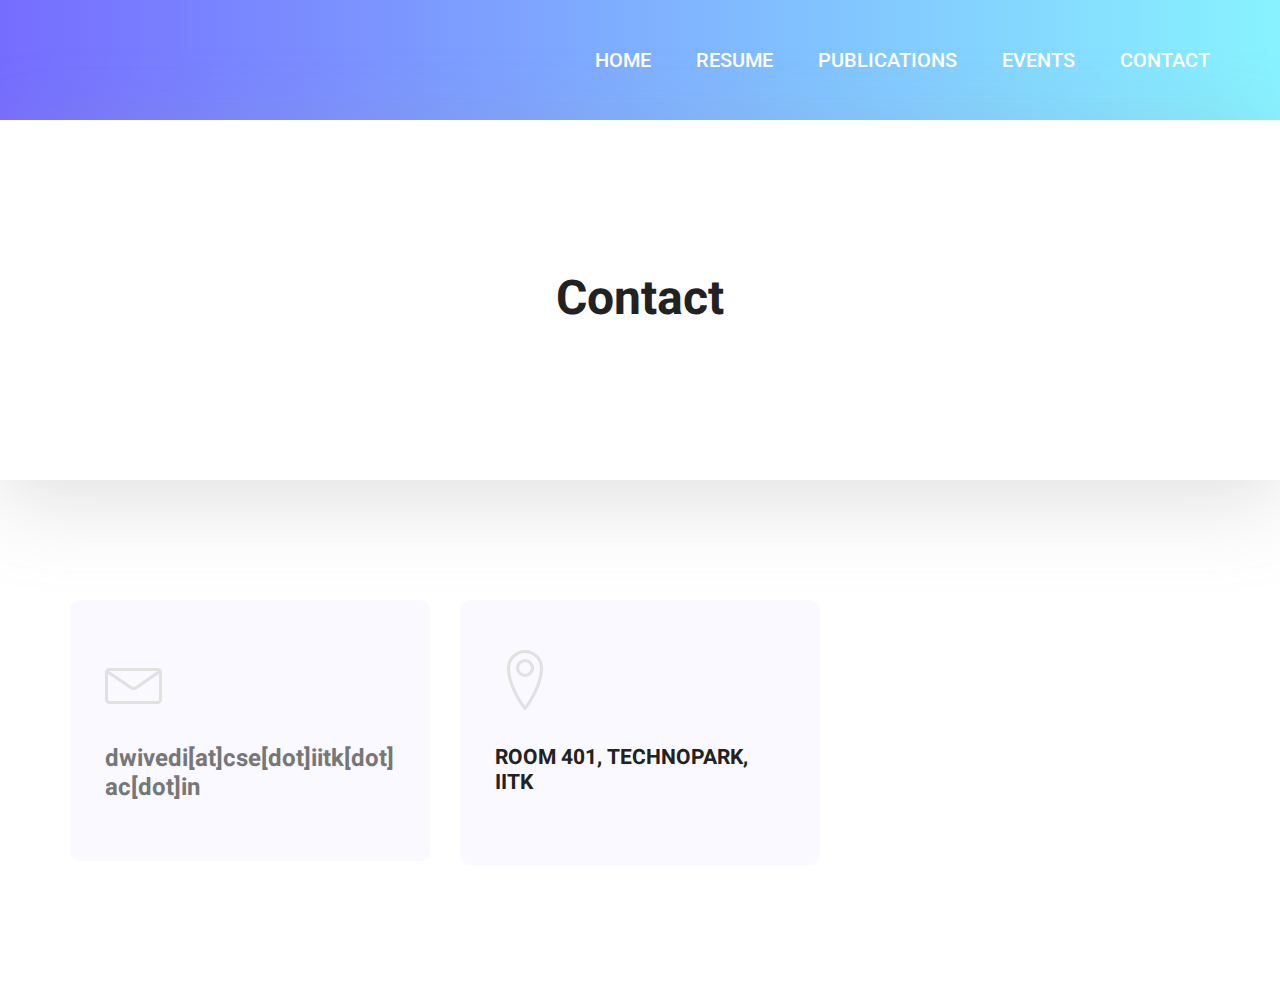
<file: contact.html>
<!doctype html>
<html lang="en">
<head>
    <!-- Required meta tags -->
    <meta charset="utf-8">
    <meta name="viewport" content="width=device-width, initial-scale=1, shrink-to-fit=no">
    <link rel="icon" href="img/favicon.png" type="image/png">
    <title>Ras Dwivedi</title>
    <!-- Bootstrap CSS -->
    <link rel="stylesheet" href="css/bootstrap.css">
    <link rel="stylesheet" href="vendors/linericon/style.css">
    <link rel="stylesheet" href="css/font-awesome.min.css">
    <link rel="stylesheet" href="vendors/owl-carousel/owl.carousel.min.css">
    <link rel="stylesheet" href="vendors/lightbox/simpleLightbox.css">
    <link rel="stylesheet" href="vendors/nice-select/css/nice-select.css">
    <link rel="stylesheet" href="vendors/animate-css/animate.css">
    <link rel="stylesheet" href="vendors/popup/magnific-popup.css">
    <link rel="stylesheet" href="vendors/flaticon/flaticon.css">
    <!-- main css -->
    <link rel="stylesheet" href="css/style.css">
    <link rel="stylesheet" href="css/responsive.css">
</head>
<body>

<!--================Header Menu Area =================-->
<header class="header_area">
    <div class="main_menu">
        <nav class="navbar navbar-expand-lg navbar-light">
            <div class="container box_1620">
                <!-- Brand and toggle get grouped for better mobile display -->
                <!--						<a class="navbar-brand logo_h" href="index.html"><img src="img/home.svg" alt=""></a>-->
                <button class="navbar-toggler" type="button" data-toggle="collapse" data-target="#navbarSupportedContent" aria-controls="navbarSupportedContent" aria-expanded="false" aria-label="Toggle navigation">
                    <span class="icon-bar"></span>
                    <span class="icon-bar"></span>
                    <span class="icon-bar"></span>
                </button>
                <!-- Collect the nav links, forms, and other content for toggling -->
                <div class="collapse navbar-collapse offset" id="navbarSupportedContent">
                    <ul class="nav navbar-nav menu_nav ml-auto">
                        <li class="nav-item active"><a class="nav-link" href="index.html">Home</a></li>
                        <li class="nav-item"><a class="nav-link" href="pdf/resume.pdf" target="_blank">Resume</a></li>
                        <li class="nav-item"><a class="nav-link" href="publications.html">Publications</a></li>
                        <li class="nav-item"><a class="nav-link" href="events.html">Events</a></li>
                        <li class="nav-item"><a class="nav-link" href="contact.html">Contact</a></li>
                    </ul>
                </div>
            </div>
        </nav>
    </div>
</header>
<!--================Header Menu Area =================-->
        
        <!--================Home Banner Area =================-->
        <section class="banner_area">
            <div class="box_1620">
				<div class="banner_inner d-flex align-items-center">
					<div class="container">
						<div class="banner_content text-center">
							<h2>Contact </h2>
						</div>
					</div>
				</div>
            </div>
        </section>
        <!--================End Home Banner Area =================-->
        <!--================ Start Contact Area=================-->


        <section class="feature_area white_feature p_120">
            <div class="container">
                <div class="feature_inner row">
                    <div class="col-lg-4 col-md-6">
                        <div class="feature_item" style="overflow-wrap: break-word">
                            <h3><i class="lnr lnr-envelope"></i> dwivedi[at]cse[dot]iitk[dot]ac[dot]in</h3>
                        </div>
                    </div>
                    <div class="col-lg-4 col-md-6">
                        <div class="feature_item">
                            <h4><i class="lnr lnr-map-marker"></i> Room 401, Technopark, IITK</h4>
                        </div>
                    </div>
                </div>
            </div>
        </section>
        <!--================ End Contact Area=================-->

        <!--================ Necessary for the menu collapse =================-->
        <!-- Optional JavaScript -->
        <!-- jQuery first, then Popper.js, then Bootstrap JS -->
        <script src="js/jquery-3.3.1.min.js"></script>
        <script src="js/popper.js"></script>
        <script src="js/bootstrap.min.js"></script>
        <script src="js/stellar.js"></script>
        <script src="vendors/lightbox/simpleLightbox.min.js"></script>
        <script src="vendors/nice-select/js/jquery.nice-select.min.js"></script>
        <script src="vendors/isotope/imagesloaded.pkgd.min.js"></script>
        <script src="vendors/isotope/isotope.pkgd.min.js"></script>
        <script src="vendors/owl-carousel/owl.carousel.min.js"></script>
        <script src="vendors/popup/jquery.magnific-popup.min.js"></script>
        <script src="js/jquery.ajaxchimp.min.js"></script>
        <script src="vendors/counter-up/jquery.waypoints.min.js"></script>
        <script src="vendors/counter-up/jquery.counterup.min.js"></script>
        <script src="js/mail-script.js"></script>
        <script src="js/theme.js"></script>
    </body>
</html>
</file>
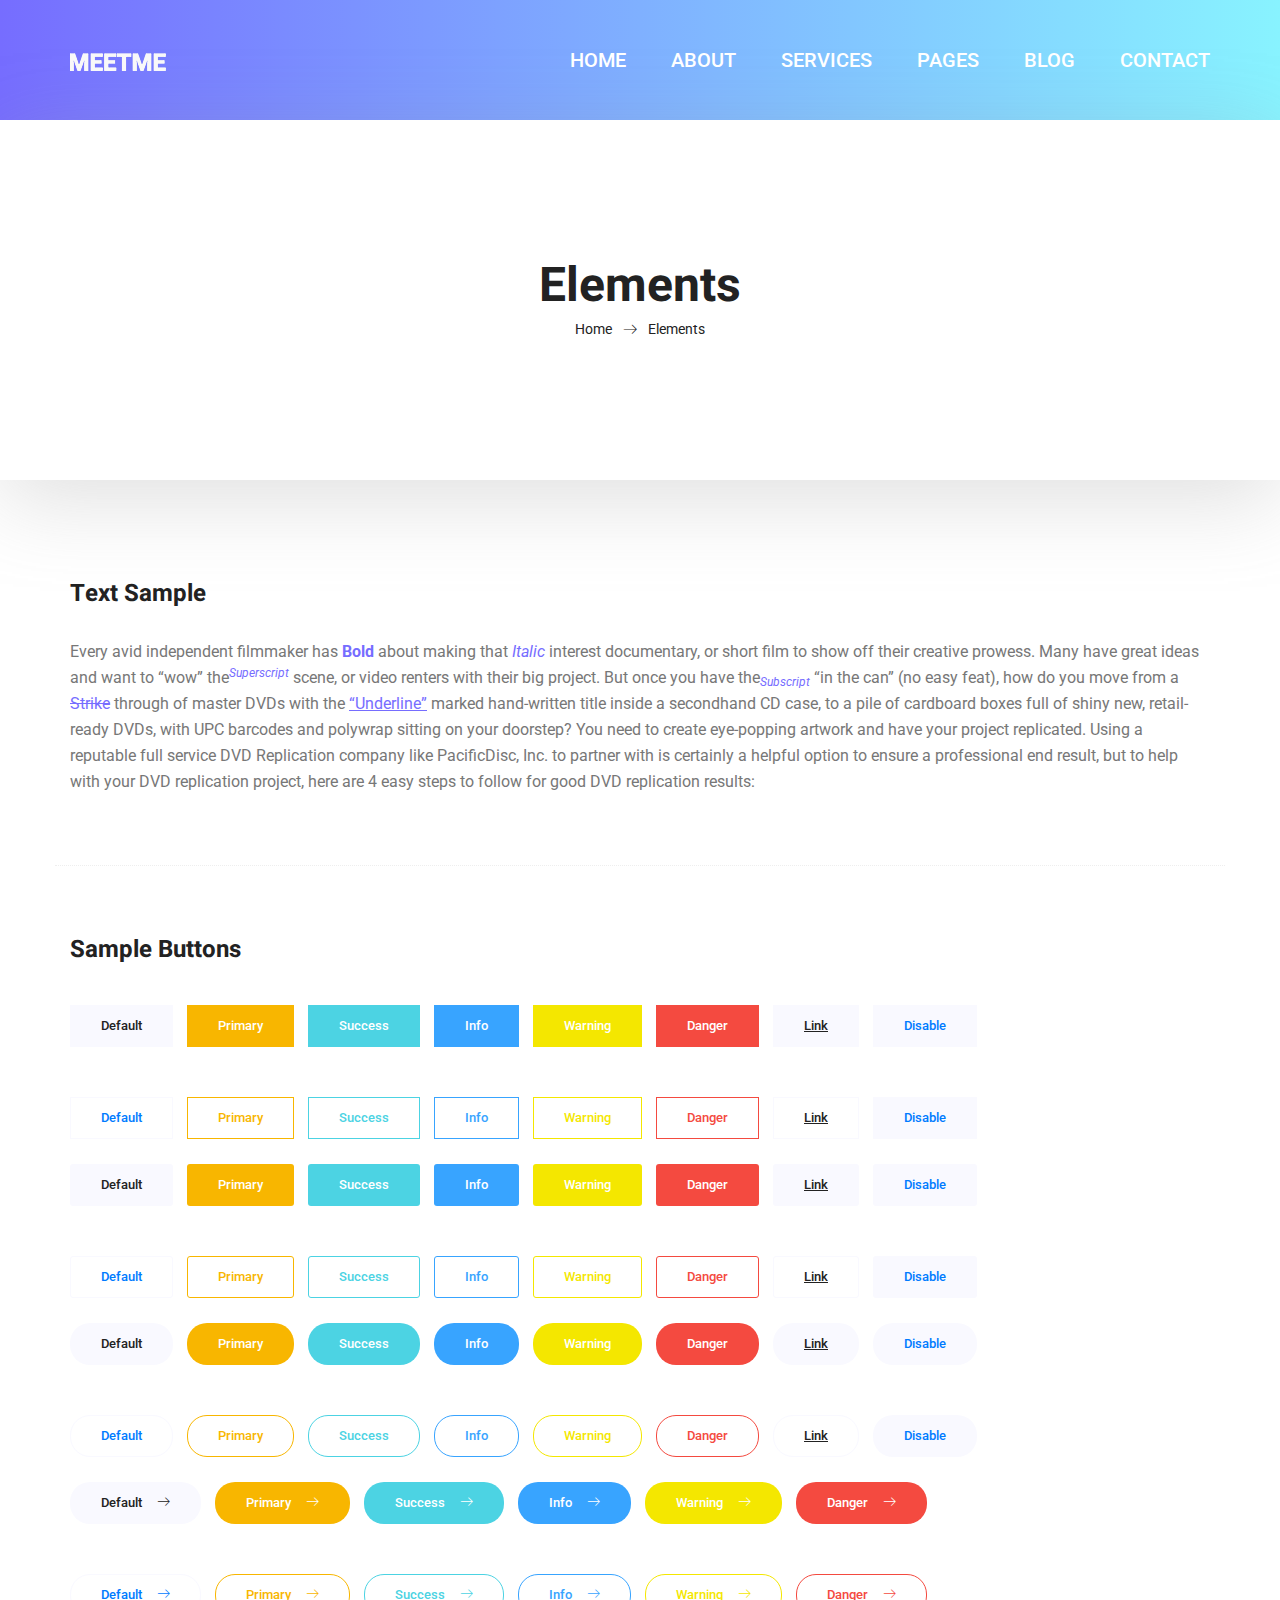
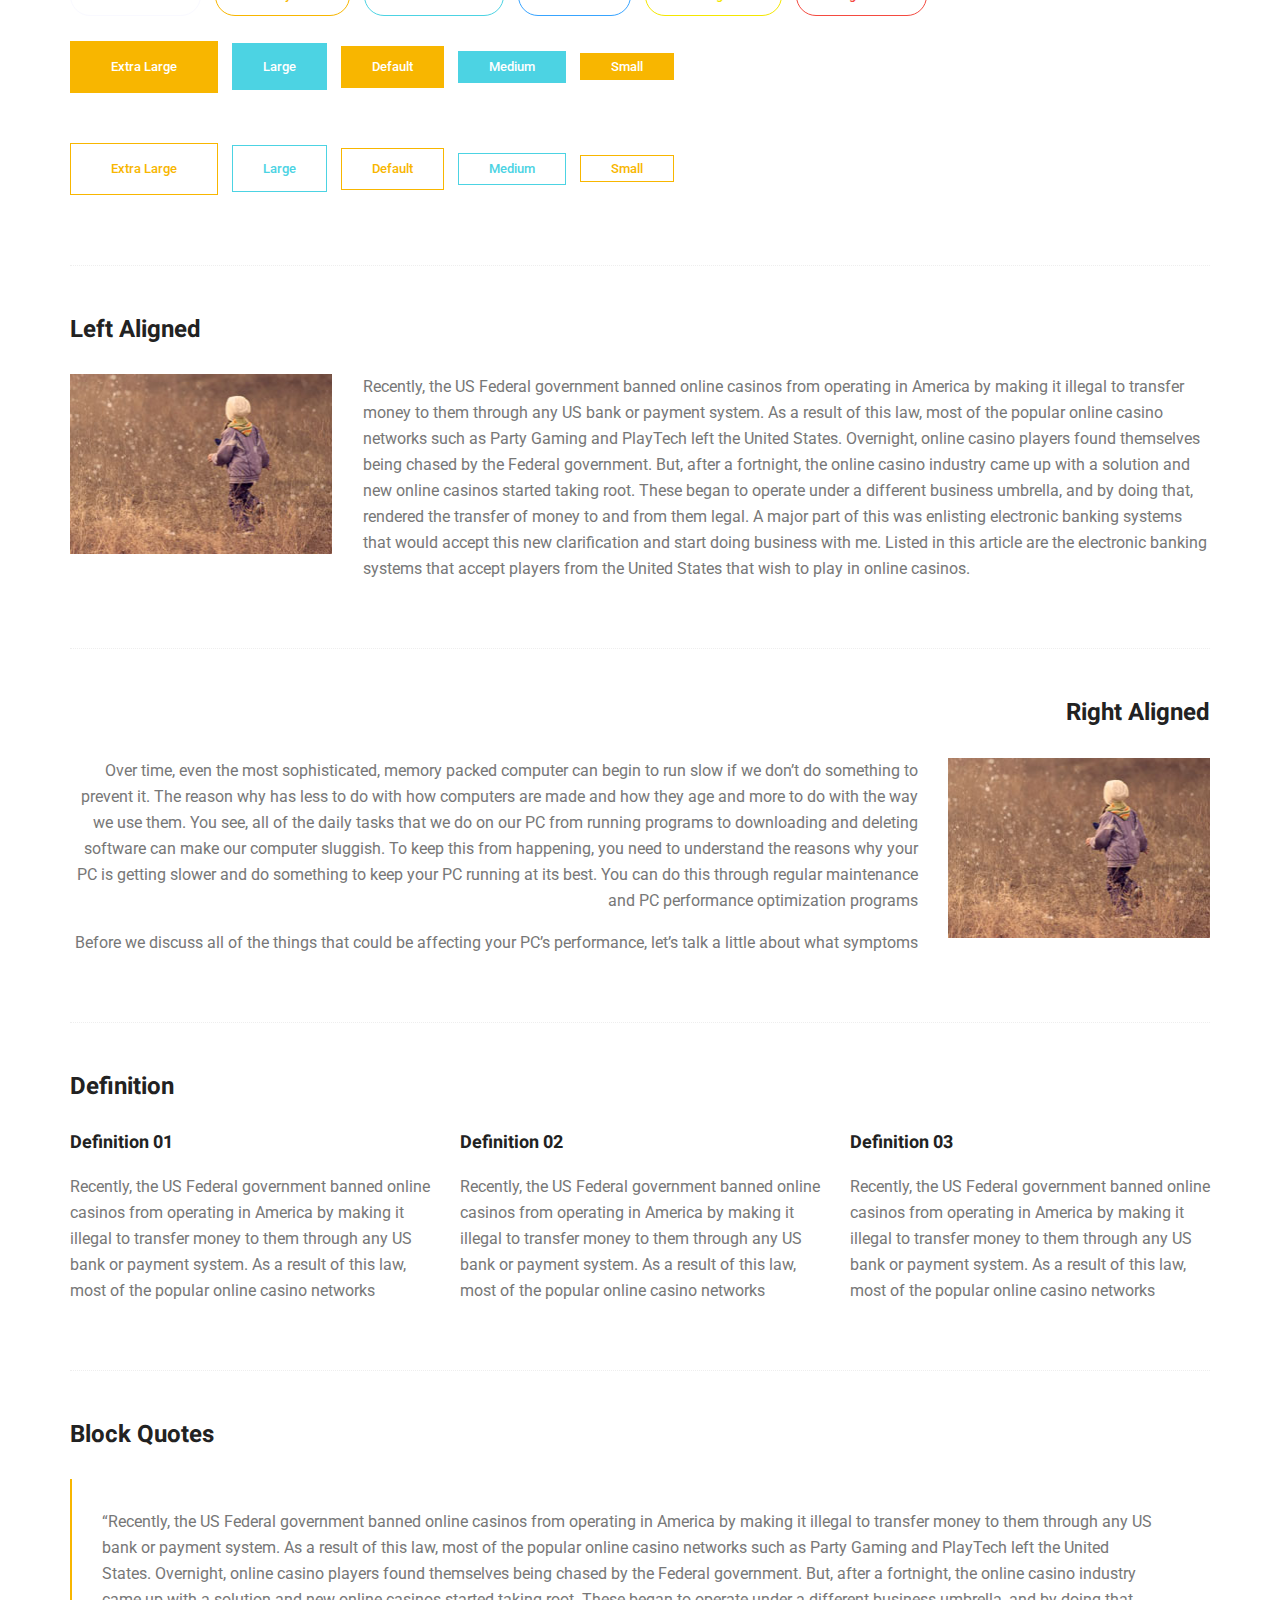
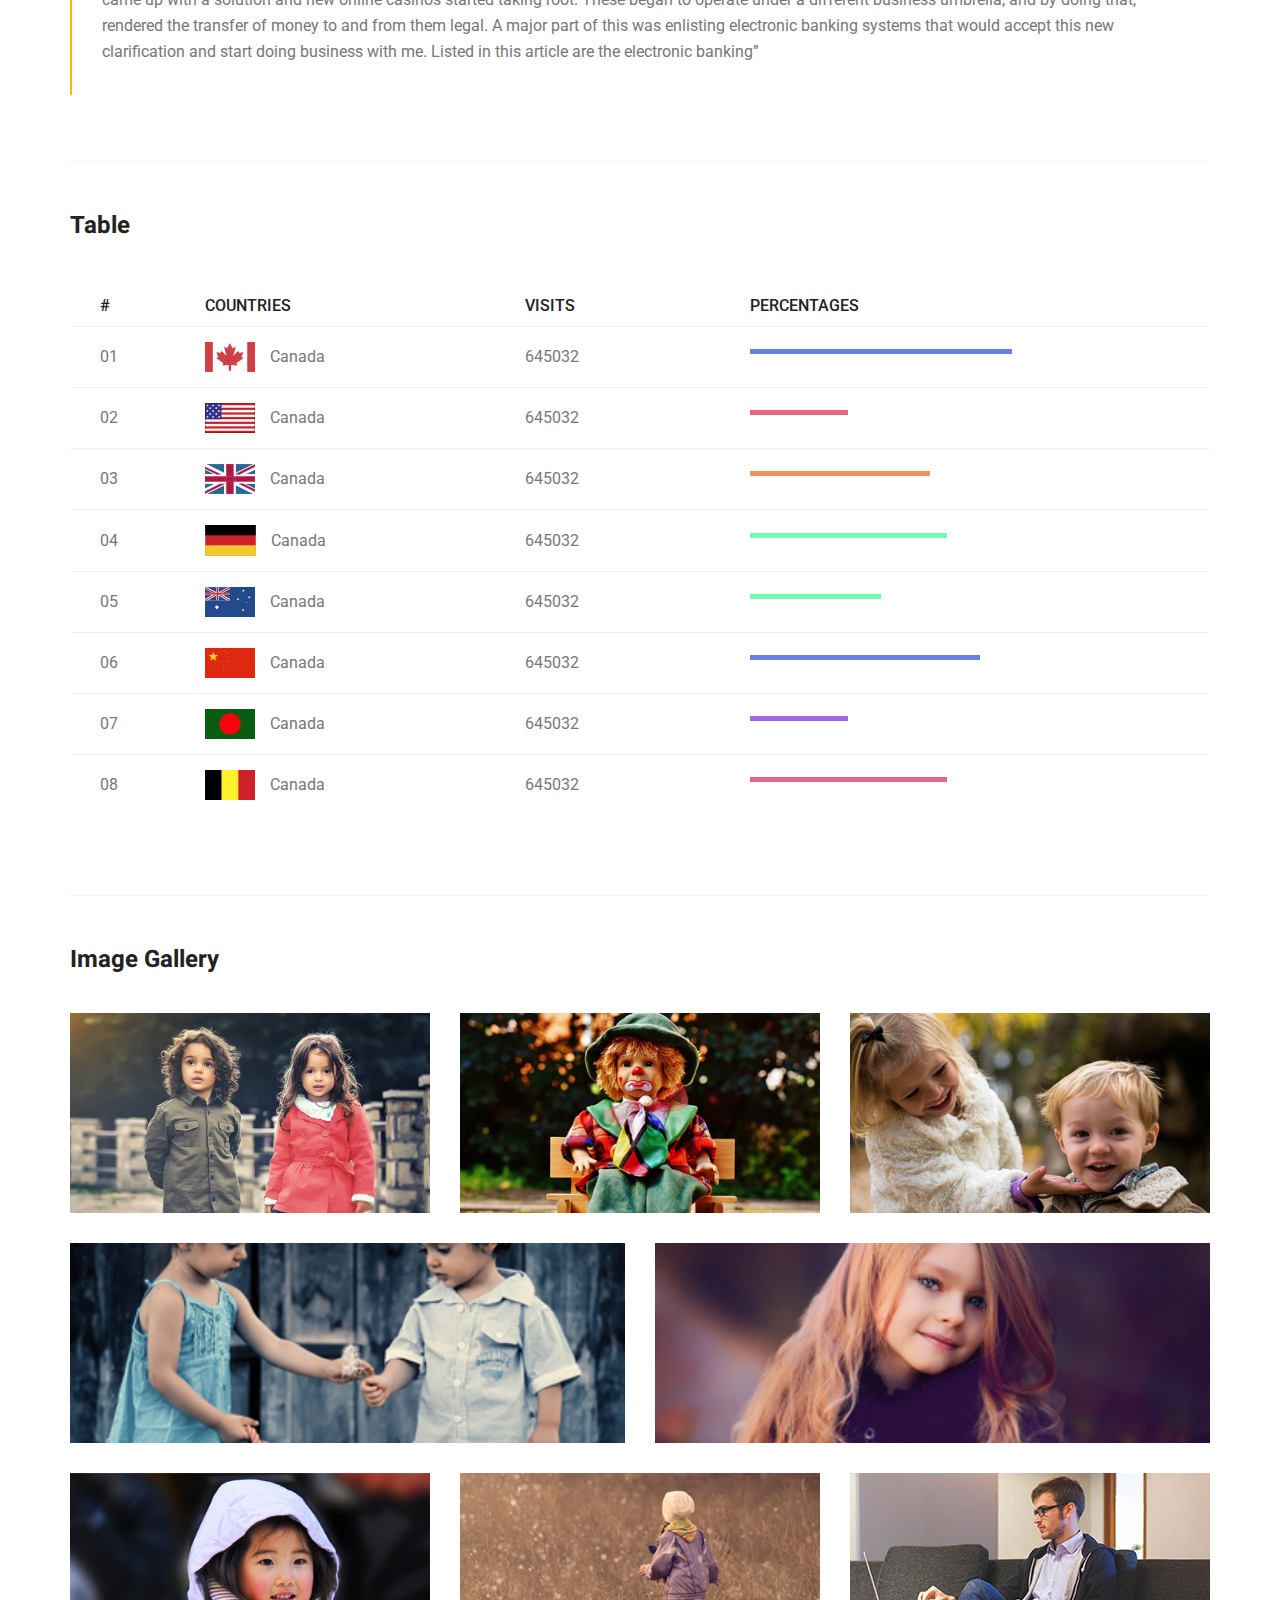
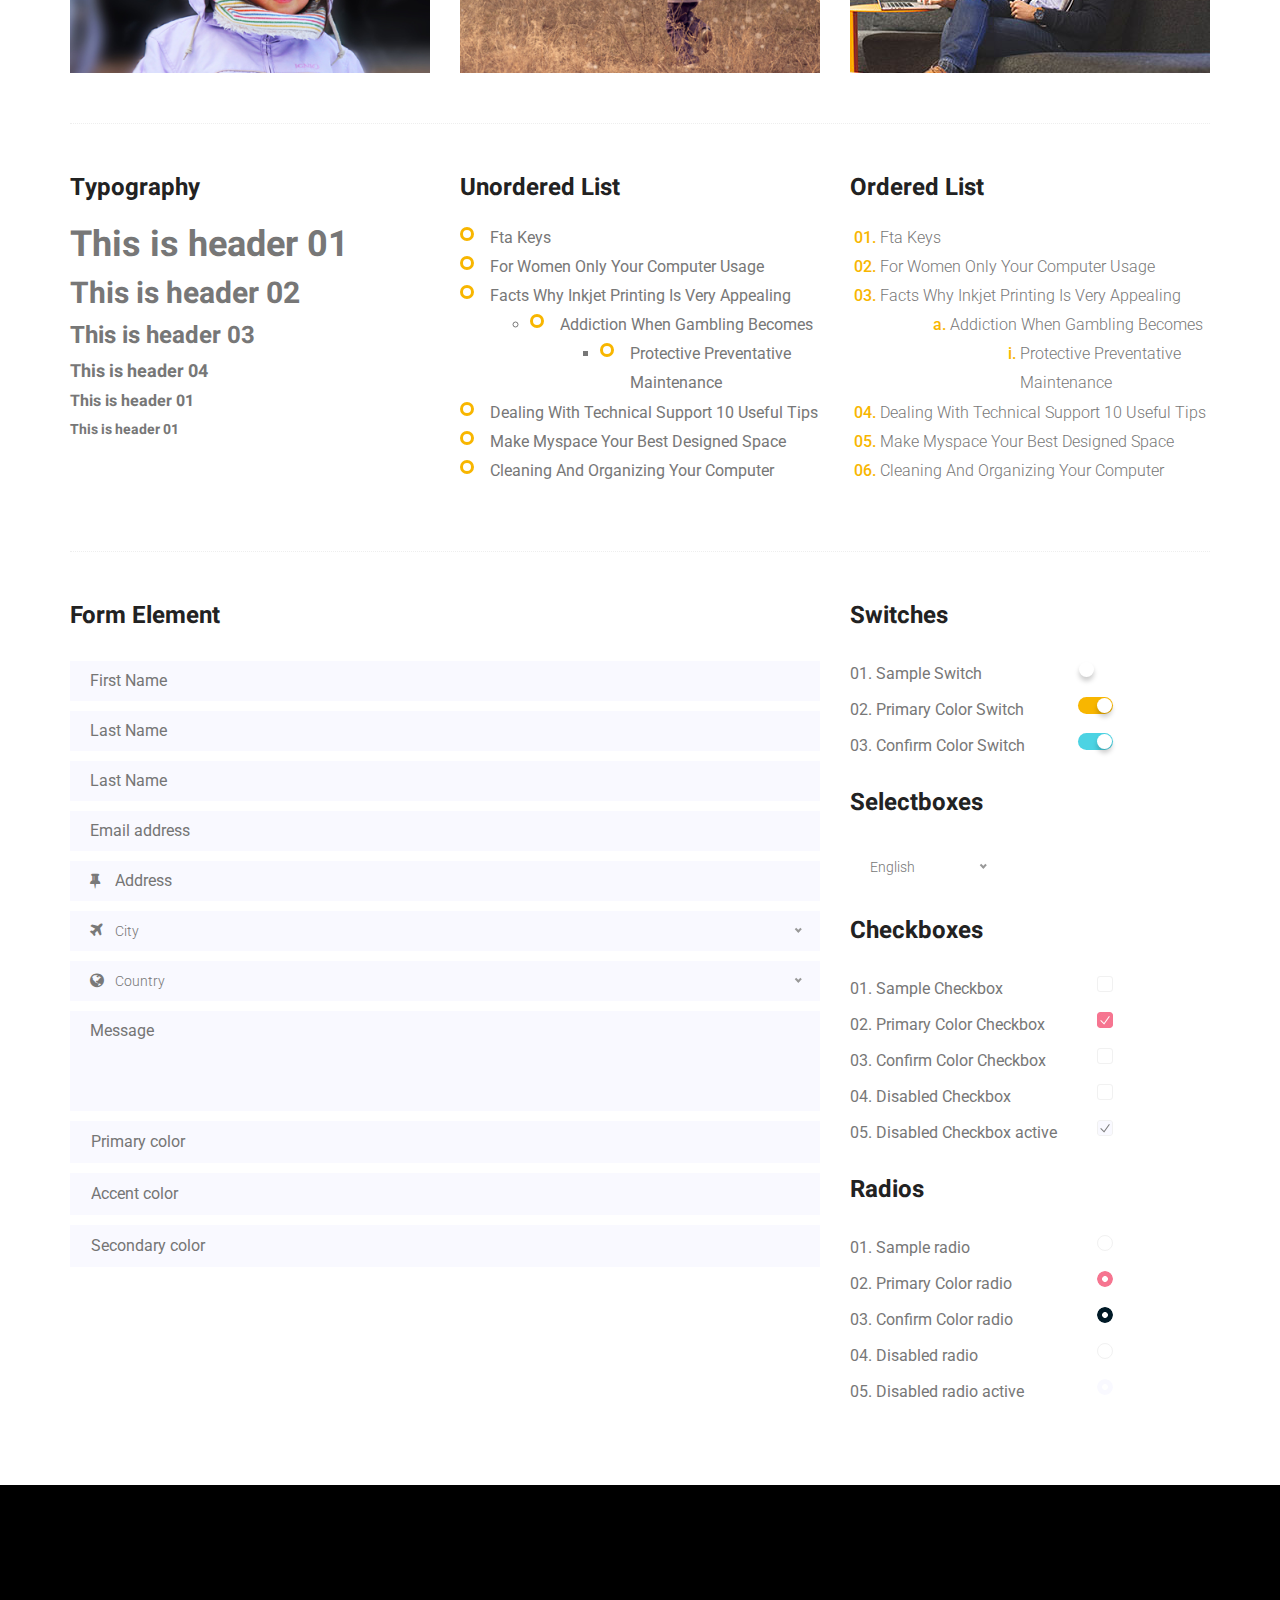
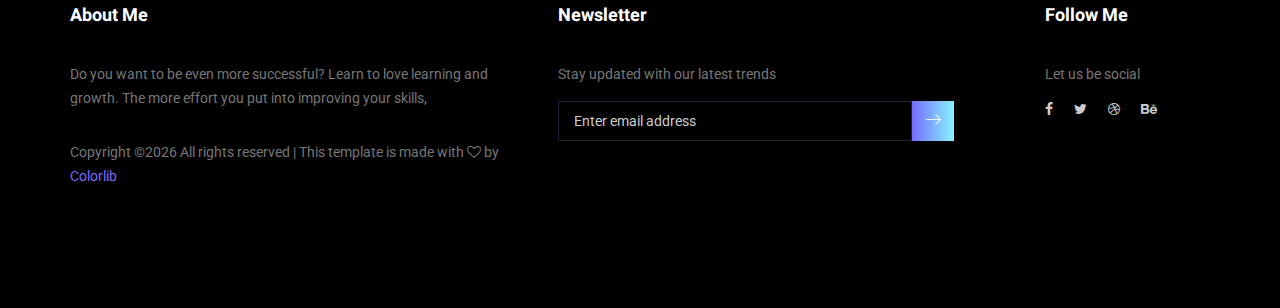
<file: elements.html>
<!doctype html>
<html lang="en">
    <head>
        <!-- Required meta tags -->
        <meta charset="utf-8">
        <meta name="viewport" content="width=device-width, initial-scale=1, shrink-to-fit=no">
        <link rel="icon" href="img/favicon.png" type="image/png">
        <title>MeetMe Personal</title>
        <!-- Bootstrap CSS -->
        <link rel="stylesheet" href="css/bootstrap.css">
        <link rel="stylesheet" href="vendors/linericon/style.css">
        <link rel="stylesheet" href="css/font-awesome.min.css">
        <link rel="stylesheet" href="vendors/owl-carousel/owl.carousel.min.css">
        <link rel="stylesheet" href="vendors/lightbox/simpleLightbox.css">
        <link rel="stylesheet" href="vendors/nice-select/css/nice-select.css">
        <link rel="stylesheet" href="vendors/animate-css/animate.css">
        <link rel="stylesheet" href="vendors/popup/magnific-popup.css">
        <!-- main css -->
        <link rel="stylesheet" href="css/style.css">
        <link rel="stylesheet" href="css/responsive.css">
    </head>
    <body>
        
        <!--================Header Menu Area =================-->
        <header class="header_area">
            <div class="main_menu">
            	<nav class="navbar navbar-expand-lg navbar-light">
					<div class="container box_1620">
						<!-- Brand and toggle get grouped for better mobile display -->
						<a class="navbar-brand logo_h" href="index.html"><img src="img/logo.png" alt=""></a>
						<button class="navbar-toggler" type="button" data-toggle="collapse" data-target="#navbarSupportedContent" aria-controls="navbarSupportedContent" aria-expanded="false" aria-label="Toggle navigation">
							<span class="icon-bar"></span>
							<span class="icon-bar"></span>
							<span class="icon-bar"></span>
						</button>
						<!-- Collect the nav links, forms, and other content for toggling -->
						<div class="collapse navbar-collapse offset" id="navbarSupportedContent">
							<ul class="nav navbar-nav menu_nav ml-auto">
								<li class="nav-item active"><a class="nav-link" href="index.html">Home</a></li> 
								<li class="nav-item"><a class="nav-link" href="about-us.html">About</a></li> 
								<li class="nav-item"><a class="nav-link" href="services.html">Services</a></li> 
								<li class="nav-item submenu dropdown">
									<a href="#" class="nav-link dropdown-toggle" data-toggle="dropdown" role="button" aria-haspopup="true" aria-expanded="false">Pages</a>
									<ul class="dropdown-menu">
										<li class="nav-item"><a class="nav-link" href="portfolio.html">Portfolio</a></li>
										<li class="nav-item"><a class="nav-link" href="elements.html">Elements</a></li>
									</ul>
								</li> 
								<li class="nav-item submenu dropdown">
									<a href="#" class="nav-link dropdown-toggle" data-toggle="dropdown" role="button" aria-haspopup="true" aria-expanded="false">Blog</a>
									<ul class="dropdown-menu">
										<li class="nav-item"><a class="nav-link" href="blog.html">Blog</a></li>
										<li class="nav-item"><a class="nav-link" href="single-blog.html">Blog Details</a></li>
									</ul>
								</li> 
								<li class="nav-item"><a class="nav-link" href="contact.html">Contact</a></li>
							</ul>
						</div> 
					</div>
            	</nav>
            </div>
        </header>
        <!--================Header Menu Area =================-->
        
        <!--================Home Banner Area =================-->
        <section class="banner_area">
            <div class="box_1620">
				<div class="banner_inner d-flex align-items-center">
					<div class="container">
						<div class="banner_content text-center">
							<h2>Elements</h2>
							<div class="page_link">
								<a href="index.html">Home</a>
								<a href="elements.html">Elements</a>
							</div>
						</div>
					</div>
				</div>
            </div>
        </section>
        <!--================End Home Banner Area =================-->
        
        
        <!-- Start Sample Area -->
			<section class="sample-text-area">
				<div class="container">
					<h3 class="text-heading title_color">Text Sample</h3>
					<p class="sample-text">
						Every avid independent filmmaker has <b>Bold</b> about making that <i>Italic</i> interest documentary, or short film to show off their creative prowess. Many have great ideas and want to “wow” the<sup>Superscript</sup> scene, or video renters with their big project.  But once you have the<sub>Subscript</sub> “in the can” (no easy feat), how do you move from a <del>Strike</del> through of master DVDs with the <u>“Underline”</u> marked hand-written title inside a secondhand CD case, to a pile of cardboard boxes full of shiny new, retail-ready DVDs, with UPC barcodes and polywrap sitting on your doorstep?  You need to create eye-popping artwork and have your project replicated. Using a reputable full service DVD Replication company like PacificDisc, Inc. to partner with is certainly a helpful option to ensure a professional end result, but to help with your DVD replication project, here are 4 easy steps to follow for good DVD replication results: 

					</p>
				</div>
			</section>
			<!-- End Sample Area -->
			<!-- Start Button -->
			<section class="button-area">
				<div class="container border-top-generic">
					<h3 class="text-heading title_color">Sample Buttons</h3>
					<div class="button-group-area">
						<a href="#" class="genric-btn default">Default</a>
						<a href="#" class="genric-btn primary">Primary</a>
						<a href="#" class="genric-btn success">Success</a>
						<a href="#" class="genric-btn info">Info</a>
						<a href="#" class="genric-btn warning">Warning</a>
						<a href="#" class="genric-btn danger">Danger</a>
						<a href="#" class="genric-btn link">Link</a>
						<a href="#" class="genric-btn disable">Disable</a>
					</div>
					<div class="button-group-area mt-10">
						<a href="#" class="genric-btn default-border">Default</a>
						<a href="#" class="genric-btn primary-border">Primary</a>
						<a href="#" class="genric-btn success-border">Success</a>
						<a href="#" class="genric-btn info-border">Info</a>
						<a href="#" class="genric-btn warning-border">Warning</a>
						<a href="#" class="genric-btn danger-border">Danger</a>
						<a href="#" class="genric-btn link-border">Link</a>
						<a href="#" class="genric-btn disable">Disable</a>
					</div>
					<div class="button-group-area mt-40">
						<a href="#" class="genric-btn default radius">Default</a>
						<a href="#" class="genric-btn primary radius">Primary</a>
						<a href="#" class="genric-btn success radius">Success</a>
						<a href="#" class="genric-btn info radius">Info</a>
						<a href="#" class="genric-btn warning radius">Warning</a>
						<a href="#" class="genric-btn danger radius">Danger</a>
						<a href="#" class="genric-btn link radius">Link</a>
						<a href="#" class="genric-btn disable radius">Disable</a>
					</div>
					<div class="button-group-area mt-10">
						<a href="#" class="genric-btn default-border radius">Default</a>
						<a href="#" class="genric-btn primary-border radius">Primary</a>
						<a href="#" class="genric-btn success-border radius">Success</a>
						<a href="#" class="genric-btn info-border radius">Info</a>
						<a href="#" class="genric-btn warning-border radius">Warning</a>
						<a href="#" class="genric-btn danger-border radius">Danger</a>
						<a href="#" class="genric-btn link-border radius">Link</a>
						<a href="#" class="genric-btn disable radius">Disable</a>
					</div>
					<div class="button-group-area mt-40">
						<a href="#" class="genric-btn default circle">Default</a>
						<a href="#" class="genric-btn primary circle">Primary</a>
						<a href="#" class="genric-btn success circle">Success</a>
						<a href="#" class="genric-btn info circle">Info</a>
						<a href="#" class="genric-btn warning circle">Warning</a>
						<a href="#" class="genric-btn danger circle">Danger</a>
						<a href="#" class="genric-btn link circle">Link</a>
						<a href="#" class="genric-btn disable circle">Disable</a>
					</div>
					<div class="button-group-area mt-10">
						<a href="#" class="genric-btn default-border circle">Default</a>
						<a href="#" class="genric-btn primary-border circle">Primary</a>
						<a href="#" class="genric-btn success-border circle">Success</a>
						<a href="#" class="genric-btn info-border circle">Info</a>
						<a href="#" class="genric-btn warning-border circle">Warning</a>
						<a href="#" class="genric-btn danger-border circle">Danger</a>
						<a href="#" class="genric-btn link-border circle">Link</a>
						<a href="#" class="genric-btn disable circle">Disable</a>
					</div>
					<div class="button-group-area mt-40">
						<a href="#" class="genric-btn default circle arrow">Default<span class="lnr lnr-arrow-right"></span></a>
						<a href="#" class="genric-btn primary circle arrow">Primary<span class="lnr lnr-arrow-right"></span></a>
						<a href="#" class="genric-btn success circle arrow">Success<span class="lnr lnr-arrow-right"></span></a>
						<a href="#" class="genric-btn info circle arrow">Info<span class="lnr lnr-arrow-right"></span></a>
						<a href="#" class="genric-btn warning circle arrow">Warning<span class="lnr lnr-arrow-right"></span></a>
						<a href="#" class="genric-btn danger circle arrow">Danger<span class="lnr lnr-arrow-right"></span></a>
					</div>
					<div class="button-group-area mt-10">
						<a href="#" class="genric-btn default-border circle arrow">Default<span class="lnr lnr-arrow-right"></span></a>
						<a href="#" class="genric-btn primary-border circle arrow">Primary<span class="lnr lnr-arrow-right"></span></a>
						<a href="#" class="genric-btn success-border circle arrow">Success<span class="lnr lnr-arrow-right"></span></a>
						<a href="#" class="genric-btn info-border circle arrow">Info<span class="lnr lnr-arrow-right"></span></a>
						<a href="#" class="genric-btn warning-border circle arrow">Warning<span class="lnr lnr-arrow-right"></span></a>
						<a href="#" class="genric-btn danger-border circle arrow">Danger<span class="lnr lnr-arrow-right"></span></a>
					</div>
					<div class="button-group-area mt-40">
						<a href="#" class="genric-btn primary e-large">Extra Large</a>
						<a href="#" class="genric-btn success large">Large</a>
						<a href="#" class="genric-btn primary">Default</a>
						<a href="#" class="genric-btn success medium">Medium</a>
						<a href="#" class="genric-btn primary small">Small</a>
					</div>
					<div class="button-group-area mt-10">
						<a href="#" class="genric-btn primary-border e-large">Extra Large</a>
						<a href="#" class="genric-btn success-border large">Large</a>
						<a href="#" class="genric-btn primary-border">Default</a>
						<a href="#" class="genric-btn success-border medium">Medium</a>
						<a href="#" class="genric-btn primary-border small">Small</a>
					</div>
				</div>
			</section>
			<!-- End Button -->
			<!-- Start Align Area -->
			<div class="whole-wrap">
				<div class="container">
					<div class="section-top-border">
						<h3 class="mb-30 title_color">Left Aligned</h3>
						<div class="row">
							<div class="col-md-3">
								<img src="img/elements/d.jpg" alt="" class="img-fluid">
							</div>
							<div class="col-md-9 mt-sm-20 left-align-p">
								<p>Recently, the US Federal government banned online casinos from operating in America by making it illegal to transfer money to them through any US bank or payment system. As a result of this law, most of the popular online casino networks such as Party Gaming and PlayTech left the United States. Overnight, online casino players found themselves being chased by the Federal government. But, after a fortnight, the online casino industry came up with a solution and new online casinos started taking root. These began to operate under a different business umbrella, and by doing that, rendered the transfer of money to and from them legal. A major part of this was enlisting electronic banking systems that would accept this new clarification and start doing business with me. Listed in this article are the electronic banking systems that accept players from the United States that wish to play in online casinos.</p>
							</div>
						</div>
					</div>
					<div class="section-top-border text-right">
						<h3 class="mb-30 title_color">Right Aligned</h3>
						<div class="row">
							<div class="col-md-9">
								<p class="text-right">Over time, even the most sophisticated, memory packed computer can begin to run slow if we don’t do something to prevent it. The reason why has less to do with how computers are made and how they age and more to do with the way we use them. You see, all of the daily tasks that we do on our PC from running programs to downloading and deleting software can make our computer sluggish. To keep this from happening, you need to understand the reasons why your PC is getting slower and do something to keep your PC running at its best. You can do this through regular maintenance and PC performance optimization programs</p>
								<p class="text-right">Before we discuss all of the things that could be affecting your PC’s performance, let’s talk a little about what symptoms</p>
							</div>
							<div class="col-md-3">
								<img src="img/elements/d.jpg" alt="" class="img-fluid">
							</div>
						</div>
					</div>
					<div class="section-top-border">
						<h3 class="mb-30 title_color">Definition</h3>
						<div class="row">
							<div class="col-md-4">
								<div class="single-defination">
									<h4 class="mb-20">Definition 01</h4>
									<p>Recently, the US Federal government banned online casinos from operating in America by making it illegal to transfer money to them through any US bank or payment system. As a result of this law, most of the popular online casino networks</p>
								</div>
							</div>
							<div class="col-md-4">
								<div class="single-defination">
									<h4 class="mb-20">Definition 02</h4>
									<p>Recently, the US Federal government banned online casinos from operating in America by making it illegal to transfer money to them through any US bank or payment system. As a result of this law, most of the popular online casino networks</p>
								</div>
							</div>
							<div class="col-md-4">
								<div class="single-defination">
									<h4 class="mb-20">Definition 03</h4>
									<p>Recently, the US Federal government banned online casinos from operating in America by making it illegal to transfer money to them through any US bank or payment system. As a result of this law, most of the popular online casino networks</p>
								</div>
							</div>
						</div>
					</div>
					<div class="section-top-border">
						<h3 class="mb-30 title_color">Block Quotes</h3>
						<div class="row">
							<div class="col-lg-12">
								<blockquote class="generic-blockquote">
									“Recently, the US Federal government banned online casinos from operating in America by making it illegal to transfer money to them through any US bank or payment system. As a result of this law, most of the popular online casino networks such as Party Gaming and PlayTech left the United States. Overnight, online casino players found themselves being chased by the Federal government. But, after a fortnight, the online casino industry came up with a solution and new online casinos started taking root. These began to operate under a different business umbrella, and by doing that, rendered the transfer of money to and from them legal. A major part of this was enlisting electronic banking systems that would accept this new clarification and start doing business with me. Listed in this article are the electronic banking” 
								</blockquote>
							</div>
						</div>
					</div>
					<div class="section-top-border">
						<h3 class="mb-30 title_color">Table</h3>
						<div class="progress-table-wrap">
							<div class="progress-table">
								<div class="table-head">
									<div class="serial">#</div>
									<div class="country">Countries</div>
									<div class="visit">Visits</div>
									<div class="percentage">Percentages</div>
								</div>
								<div class="table-row">
									<div class="serial">01</div>
									<div class="country"> <img src="img/elements/f1.jpg" alt="flag">Canada</div>
									<div class="visit">645032</div>
									<div class="percentage">
										<div class="progress">
											<div class="progress-bar color-1" role="progressbar" style="width: 80%" aria-valuenow="80" aria-valuemin="0" aria-valuemax="100"></div>
										</div>
									</div>
								</div>
								<div class="table-row">
									<div class="serial">02</div>
									<div class="country"> <img src="img/elements/f2.jpg" alt="flag">Canada</div>
									<div class="visit">645032</div>
									<div class="percentage">
										<div class="progress">
											<div class="progress-bar color-2" role="progressbar" style="width: 30%" aria-valuenow="30" aria-valuemin="0" aria-valuemax="100"></div>
										</div>
									</div>
								</div>
								<div class="table-row">
									<div class="serial">03</div>
									<div class="country"> <img src="img/elements/f3.jpg" alt="flag">Canada</div>
									<div class="visit">645032</div>
									<div class="percentage">
										<div class="progress">
											<div class="progress-bar color-3" role="progressbar" style="width: 55%" aria-valuenow="55" aria-valuemin="0" aria-valuemax="100"></div>
										</div>
									</div>
								</div>
								<div class="table-row">
									<div class="serial">04</div>
									<div class="country"> <img src="img/elements/f4.jpg" alt="flag">Canada</div>
									<div class="visit">645032</div>
									<div class="percentage">
										<div class="progress">
											<div class="progress-bar color-4" role="progressbar" style="width: 60%" aria-valuenow="60" aria-valuemin="0" aria-valuemax="100"></div>
										</div>
									</div>
								</div>
								<div class="table-row">
									<div class="serial">05</div>
									<div class="country"> <img src="img/elements/f5.jpg" alt="flag">Canada</div>
									<div class="visit">645032</div>
									<div class="percentage">
										<div class="progress">
											<div class="progress-bar color-5" role="progressbar" style="width: 40%" aria-valuenow="40" aria-valuemin="0" aria-valuemax="100"></div>
										</div>
									</div>
								</div>
								<div class="table-row">
									<div class="serial">06</div>
									<div class="country"> <img src="img/elements/f6.jpg" alt="flag">Canada</div>
									<div class="visit">645032</div>
									<div class="percentage">
										<div class="progress">
											<div class="progress-bar color-6" role="progressbar" style="width: 70%" aria-valuenow="70" aria-valuemin="0" aria-valuemax="100"></div>
										</div>
									</div>
								</div>
								<div class="table-row">
									<div class="serial">07</div>
									<div class="country"> <img src="img/elements/f7.jpg" alt="flag">Canada</div>
									<div class="visit">645032</div>
									<div class="percentage">
										<div class="progress">
											<div class="progress-bar color-7" role="progressbar" style="width: 30%" aria-valuenow="30" aria-valuemin="0" aria-valuemax="100"></div>
										</div>
									</div>
								</div>
								<div class="table-row">
									<div class="serial">08</div>
									<div class="country"> <img src="img/elements/f8.jpg" alt="flag">Canada</div>
									<div class="visit">645032</div>
									<div class="percentage">
										<div class="progress">
											<div class="progress-bar color-8" role="progressbar" style="width: 60%" aria-valuenow="60" aria-valuemin="0" aria-valuemax="100"></div>
										</div>
									</div>
								</div>
							</div>
						</div>
					</div>
					<div class="section-top-border">
						<h3 class="title_color">Image Gallery</h3>
						<div class="row gallery-item">
							<div class="col-md-4">
								<a href="img/elements/g1.jpg" class="img-gal"><div class="single-gallery-image" style="background: url(img/elements/g1.jpg);"></div></a>
							</div>
							<div class="col-md-4">
								<a href="img/elements/g2.jpg" class="img-gal"><div class="single-gallery-image" style="background: url(img/elements/g2.jpg);"></div></a>
							</div>
							<div class="col-md-4">
								<a href="img/elements/g3.jpg" class="img-gal"><div class="single-gallery-image" style="background: url(img/elements/g3.jpg);"></div></a>
							</div>
							<div class="col-md-6">
								<a href="img/elements/g4.jpg" class="img-gal"><div class="single-gallery-image" style="background: url(img/elements/g4.jpg);"></div></a>
							</div>
							<div class="col-md-6">
								<a href="img/elements/g5.jpg" class="img-gal"><div class="single-gallery-image" style="background: url(img/elements/g5.jpg);"></div></a>
							</div>
							<div class="col-md-4">
								<a href="img/elements/g6.jpg" class="img-gal"><div class="single-gallery-image" style="background: url(img/elements/g6.jpg);"></div></a>
							</div>
							<div class="col-md-4">
								<a href="img/elements/g7.jpg" class="img-gal"><div class="single-gallery-image" style="background: url(img/elements/g7.jpg);"></div></a>
							</div>
							<div class="col-md-4">
								<a href="img/elements/g8.jpg" class="img-gal"><div class="single-gallery-image" style="background: url(img/elements/g8.jpg);"></div></a>
							</div>
						</div>
					</div>
					<div class="section-top-border">
						<div class="row">
							<div class="col-lg-4 col-sm-6 typo-sec">
								<h3 class="mb-20 title_color">Typography</h3>
								<div class="typography">
									<h1 class="typo-list">This is header 01</h1>
									<h2 class="typo-list">This is header 02</h2>
									<h3 class="typo-list">This is header 03</h3>
									<h4 class="typo-list">This is header 04</h4>
									<h5 class="typo-list">This is header 01</h5>
									<h6 class="typo-list">This is header 01</h6>
								</div>
							</div>
							<div class="col-lg-4 col-sm-6 mt-sm-30 typo-sec">
								<h3 class="mb-20 title_color">Unordered List</h3>
								<div class="">
									<ul class="unordered-list">
										<li>Fta Keys</li>
										<li>For Women Only Your Computer Usage</li>
										<li>Facts Why Inkjet Printing Is Very Appealing
											<ul>
												<li>Addiction When Gambling Becomes
													<ul>
														<li>Protective Preventative Maintenance</li>
													</ul>
												</li>
											</ul>
										</li>
										<li>Dealing With Technical Support 10 Useful Tips</li>
										<li>Make Myspace Your Best Designed Space</li>
										<li>Cleaning And Organizing Your Computer</li>
									</ul>
								</div>
							</div>
							<div class="col-lg-4 col-sm-6 mt-sm-30 typo-sec">
								<h3 class="mb-20 title_color">Ordered List</h3>
								<div class="">
									<ol class="ordered-list">
										<li><span>Fta Keys</span></li>
										<li><span>For Women Only Your Computer Usage</span></li>
										<li><span>Facts Why Inkjet Printing Is Very Appealing</span>
											<ol class="ordered-list-alpha">
												<li><span>Addiction When Gambling Becomes</span>
													<ol class="ordered-list-roman">
														<li><span>Protective Preventative Maintenance</span></li>
													</ol>
												</li>
											</ol>
										</li>
										<li><span>Dealing With Technical Support 10 Useful Tips</span></li>
										<li><span>Make Myspace Your Best Designed Space</span></li>
										<li><span>Cleaning And Organizing Your Computer</span></li>
									</ol>
								</div>
							</div>
						</div>
					</div>
					<div class="section-top-border">
						<div class="row">
							<div class="col-lg-8 col-md-8">
								<h3 class="mb-30 title_color">Form Element</h3>
								<form action="#">
									<div class="mt-10">
										<input type="text" name="first_name" placeholder="First Name" onfocus="this.placeholder = ''" onblur="this.placeholder = 'First Name'" required class="single-input">
									</div>
									<div class="mt-10">
										<input type="text" name="last_name" placeholder="Last Name" onfocus="this.placeholder = ''" onblur="this.placeholder = 'Last Name'" required class="single-input">
									</div>
									<div class="mt-10">
										<input type="text" name="last_name" placeholder="Last Name" onfocus="this.placeholder = ''" onblur="this.placeholder = 'Last Name'" required class="single-input">
									</div>
									<div class="mt-10">
										<input type="email" name="EMAIL" placeholder="Email address" onfocus="this.placeholder = ''" onblur="this.placeholder = 'Email address'" required class="single-input">
									</div>
									<div class="input-group-icon mt-10">
										<div class="icon"><i class="fa fa-thumb-tack" aria-hidden="true"></i></div>
										<input type="text" name="address" placeholder="Address" onfocus="this.placeholder = ''" onblur="this.placeholder = 'Address'" required class="single-input">
									</div>
									<div class="input-group-icon mt-10">
										<div class="icon"><i class="fa fa-plane" aria-hidden="true"></i></div>
										<div class="form-select" id="default-select">
											<select>
												<option value="1">City</option>
												<option value="1">Dhaka</option>
												<option value="1">Dilli</option>
												<option value="1">Newyork</option>
												<option value="1">Islamabad</option>
											</select>
										</div>
									</div>
									<div class="input-group-icon mt-10">
										<div class="icon"><i class="fa fa-globe" aria-hidden="true"></i></div>
										<div class="form-select" id="default-select2">
											<select>
												<option value="1">Country</option>
												<option value="1">Bangladesh</option>
												<option value="1">India</option>
												<option value="1">England</option>
												<option value="1">Srilanka</option>
											</select>
										</div>
									</div>
									
									<div class="mt-10">
										<textarea class="single-textarea" placeholder="Message" onfocus="this.placeholder = ''" onblur="this.placeholder = 'Message'" required></textarea>
									</div>
									<div class="mt-10">
										<input type="text" name="first_name" placeholder="Primary color" onfocus="this.placeholder = ''" onblur="this.placeholder = 'Primary color'" required class="single-input-primary">
									</div>
									<div class="mt-10">
										<input type="text" name="first_name" placeholder="Accent color" onfocus="this.placeholder = ''" onblur="this.placeholder = 'Accent color'" required class="single-input-accent">
									</div>
									<div class="mt-10">
										<input type="text" name="first_name" placeholder="Secondary color" onfocus="this.placeholder = ''" onblur="this.placeholder = 'Secondary color'" required class="single-input-secondary">
									</div>
								</form>
							</div>
							<div class="col-lg-3 col-md-4 mt-sm-30 element-wrap">
								<div class="single-element-widget">
									<h3 class="mb-30 title_color">Switches</h3>
									<div class="switch-wrap d-flex justify-content-between">
										<p>01. Sample Switch</p>
										<div class="primary-switch">
											<input type="checkbox" id="default-switch">
											<label for="default-switch"></label>
										</div>
									</div>
									<div class="switch-wrap d-flex justify-content-between">
										<p>02. Primary Color Switch</p>
										<div class="primary-switch">
											<input type="checkbox" id="primary-switch" checked>
											<label for="primary-switch"></label>
										</div>
									</div>
									<div class="switch-wrap d-flex justify-content-between">
										<p>03. Confirm Color Switch</p>
										<div class="confirm-switch">
											<input type="checkbox" id="confirm-switch" checked>
											<label for="confirm-switch"></label>
										</div>
									</div>
								</div>
								<div class="single-element-widget">
									<h3 class="mb-30 title_color">Selectboxes</h3>
									<div class="default-select" id="default-select">
										<select>
											<option value="1">English</option>
											<option value="1">Spanish</option>
											<option value="1">Arabic</option>
											<option value="1">Portuguise</option>
											<option value="1">Bengali</option>
										</select>
									</div>
								</div>
								<div class="single-element-widget">
									<h3 class="mb-30 title_color">Checkboxes</h3>
									<div class="switch-wrap d-flex justify-content-between">
										<p>01. Sample Checkbox</p>
										<div class="primary-checkbox">
											<input type="checkbox" id="default-checkbox">
											<label for="default-checkbox"></label>
										</div>
									</div>
									<div class="switch-wrap d-flex justify-content-between">
										<p>02. Primary Color Checkbox</p>
										<div class="primary-checkbox">
											<input type="checkbox" id="primary-checkbox" checked>
											<label for="primary-checkbox"></label>
										</div>
									</div>
									<div class="switch-wrap d-flex justify-content-between">
										<p>03. Confirm Color Checkbox</p>
										<div class="confirm-checkbox">
											<input type="checkbox" id="confirm-checkbox">
											<label for="confirm-checkbox"></label>
										</div>
									</div>
									<div class="switch-wrap d-flex justify-content-between">
										<p>04. Disabled Checkbox</p>
										<div class="disabled-checkbox">
											<input type="checkbox" id="disabled-checkbox" disabled>
											<label for="disabled-checkbox"></label>
										</div>
									</div>
									<div class="switch-wrap d-flex justify-content-between">
										<p>05. Disabled Checkbox active</p>
										<div class="disabled-checkbox">
											<input type="checkbox" id="disabled-checkbox-active" checked disabled>
											<label for="disabled-checkbox-active"></label>
										</div>
									</div>
								</div>
								<div class="single-element-widget">
									<h3 class="mb-30 title_color">Radios</h3>
									<div class="switch-wrap d-flex justify-content-between">
										<p>01. Sample radio</p>
										<div class="primary-radio">
											<input type="checkbox" id="default-radio">
											<label for="default-radio"></label>
										</div>
									</div>
									<div class="switch-wrap d-flex justify-content-between">
										<p>02. Primary Color radio</p>
										<div class="primary-radio">
											<input type="checkbox" id="primary-radio" checked>
											<label for="primary-radio"></label>
										</div>
									</div>
									<div class="switch-wrap d-flex justify-content-between">
										<p>03. Confirm Color radio</p>
										<div class="confirm-radio">
											<input type="checkbox" id="confirm-radio" checked>
											<label for="confirm-radio"></label>
										</div>
									</div>
									<div class="switch-wrap d-flex justify-content-between">
										<p>04. Disabled radio</p>
										<div class="disabled-radio">
											<input type="checkbox" id="disabled-radio" disabled>
											<label for="disabled-radio"></label>
										</div>
									</div>
									<div class="switch-wrap d-flex justify-content-between">
										<p>05. Disabled radio active</p>
										<div class="disabled-radio">
											<input type="checkbox" id="disabled-radio-active" checked disabled>
											<label for="disabled-radio-active"></label>
										</div>
									</div>
								</div>
							</div>
						</div>
					</div>
				</div>
			</div>
			<!-- End Align Area -->
        
        
        <!--================Footer Area =================-->
        <footer class="footer_area p_120">
        	<div class="container">
        		<div class="row footer_inner">
        			<div class="col-lg-5 col-sm-6">
        				<aside class="f_widget ab_widget">
        					<div class="f_title">
        						<h3>About Me</h3>
        					</div>
        					<p>Do you want to be even more successful? Learn to love learning and growth. The more effort you put into improving your skills,</p>
        					<p><!-- Link back to Colorlib can't be removed. Template is licensed under CC BY 3.0. -->
Copyright &copy;<script>document.write(new Date().getFullYear());</script> All rights reserved | This template is made with <i class="fa fa-heart-o" aria-hidden="true"></i> by <a href="https://colorlib.com" target="_blank">Colorlib</a>
<!-- Link back to Colorlib can't be removed. Template is licensed under CC BY 3.0. --></p>
        				</aside>
        			</div>
        			<div class="col-lg-5 col-sm-6">
        				<aside class="f_widget news_widget">
        					<div class="f_title">
        						<h3>Newsletter</h3>
        					</div>
        					<p>Stay updated with our latest trends</p>
        					<div id="mc_embed_signup">
                                <form target="_blank" action="https://spondonit.us12.list-manage.com/subscribe/post?u=1462626880ade1ac87bd9c93a&amp;id=92a4423d01" method="get" class="subscribe_form relative">
                                	<div class="input-group d-flex flex-row">
                                        <input name="EMAIL" placeholder="Enter email address" onfocus="this.placeholder = ''" onblur="this.placeholder = 'Email Address '" required="" type="email">
                                        <button class="btn sub-btn"><span class="lnr lnr-arrow-right"></span></button>		
                                    </div>				
                                    <div class="mt-10 info"></div>
                                </form>
                            </div>
        				</aside>
        			</div>
        			<div class="col-lg-2">
        				<aside class="f_widget social_widget">
        					<div class="f_title">
        						<h3>Follow Me</h3>
        					</div>
        					<p>Let us be social</p>
        					<ul class="list">
        						<li><a href="#"><i class="fa fa-facebook"></i></a></li>
        						<li><a href="#"><i class="fa fa-twitter"></i></a></li>
        						<li><a href="#"><i class="fa fa-dribbble"></i></a></li>
        						<li><a href="#"><i class="fa fa-behance"></i></a></li>
        					</ul>
        				</aside>
        			</div>
        		</div>
        	</div>
        </footer>
        <!--================End Footer Area =================-->
        
        
        
        
        <!-- Optional JavaScript -->
        <!-- jQuery first, then Popper.js, then Bootstrap JS -->
        <script src="js/jquery-3.3.1.min.js"></script>
        <script src="js/popper.js"></script>
        <script src="js/bootstrap.min.js"></script>
        <script src="js/stellar.js"></script>
        <script src="vendors/lightbox/simpleLightbox.min.js"></script>
        <script src="vendors/nice-select/js/jquery.nice-select.min.js"></script>
        <script src="vendors/isotope/imagesloaded.pkgd.min.js"></script>
        <script src="vendors/isotope/isotope.pkgd.min.js"></script>
        <script src="vendors/owl-carousel/owl.carousel.min.js"></script>
        <script src="vendors/popup/jquery.magnific-popup.min.js"></script>
        <script src="js/jquery.ajaxchimp.min.js"></script>
        <script src="vendors/counter-up/jquery.waypoints.min.js"></script>
        <script src="vendors/counter-up/jquery.counterup.min.js"></script>
        <script src="js/mail-script.js"></script>
        <script src="js/theme.js"></script>
    </body>
</html>
</file>
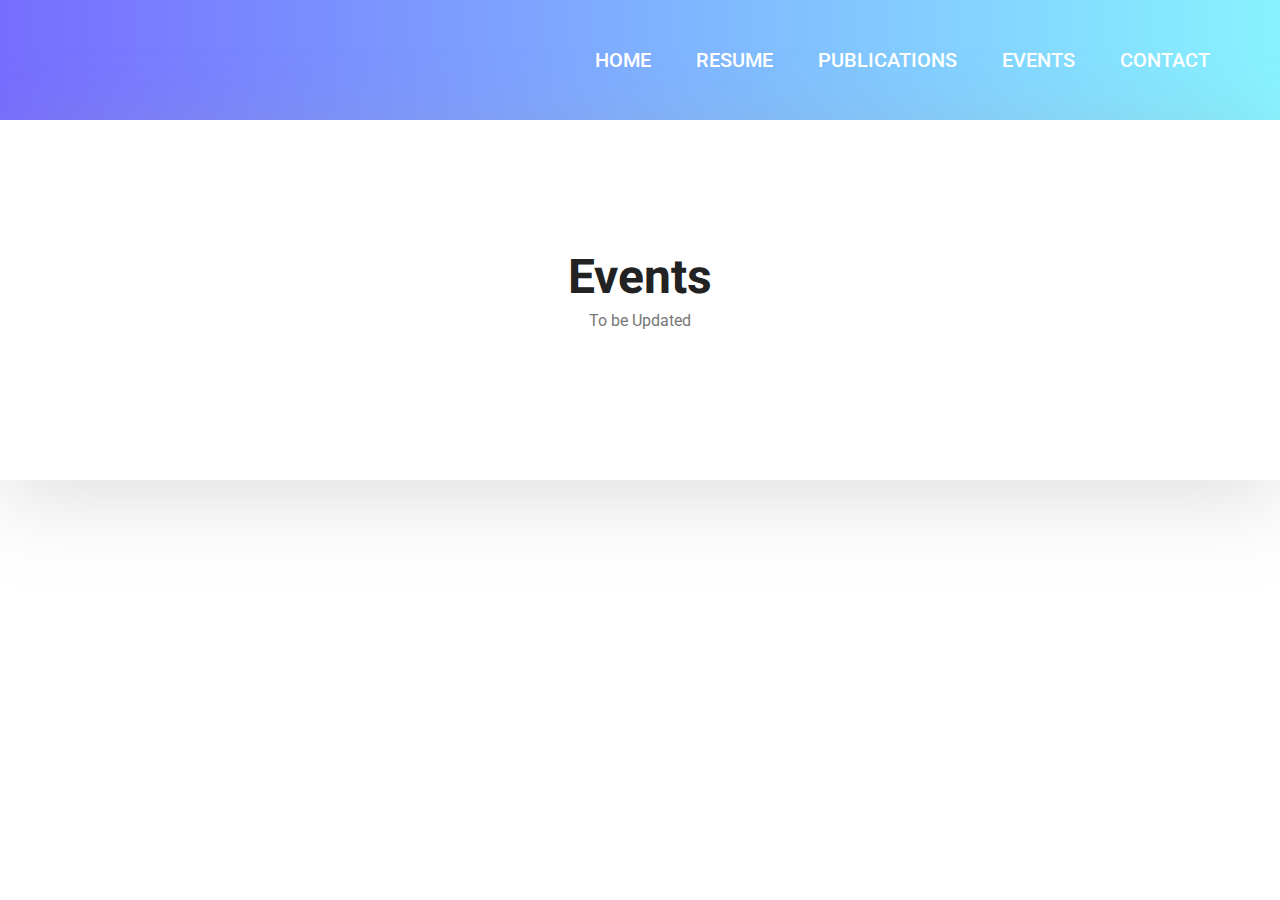
<file: events.html>
<!doctype html>
<html lang="en">
<head>
	<!-- Required meta tags -->
	<meta charset="utf-8">
	<meta name="viewport" content="width=device-width, initial-scale=1, shrink-to-fit=no">
	<link rel="icon" href="img/favicon.png" type="image/png">
	<title>Ras Dwivedi</title>
	<!-- Bootstrap CSS -->
	<link rel="stylesheet" href="css/bootstrap.css">
	<link rel="stylesheet" href="vendors/linericon/style.css">
	<link rel="stylesheet" href="css/font-awesome.min.css">
	<link rel="stylesheet" href="vendors/owl-carousel/owl.carousel.min.css">
	<link rel="stylesheet" href="vendors/lightbox/simpleLightbox.css">
	<link rel="stylesheet" href="vendors/nice-select/css/nice-select.css">
	<link rel="stylesheet" href="vendors/animate-css/animate.css">
	<link rel="stylesheet" href="vendors/popup/magnific-popup.css">
	<link rel="stylesheet" href="vendors/flaticon/flaticon.css">
	<!-- main css -->
	<link rel="stylesheet" href="css/style.css">
	<link rel="stylesheet" href="css/responsive.css">
</head>
<body>

<!--================Header Menu Area =================-->
<header class="header_area">
	<div class="main_menu">
		<nav class="navbar navbar-expand-lg navbar-light">
			<div class="container box_1620">
				<!-- Brand and toggle get grouped for better mobile display -->
				<!--						<a class="navbar-brand logo_h" href="index.html"><img src="img/home.svg" alt=""></a>-->
				<button class="navbar-toggler" type="button" data-toggle="collapse" data-target="#navbarSupportedContent" aria-controls="navbarSupportedContent" aria-expanded="false" aria-label="Toggle navigation">
					<span class="icon-bar"></span>
					<span class="icon-bar"></span>
					<span class="icon-bar"></span>
				</button>
				<!-- Collect the nav links, forms, and other content for toggling -->
				<div class="collapse navbar-collapse offset" id="navbarSupportedContent">
					<ul class="nav navbar-nav menu_nav ml-auto">
						<li class="nav-item active"><a class="nav-link" href="index.html">Home</a></li>
						<li class="nav-item"><a class="nav-link" href="pdf/resume.pdf" target="_blank">Resume</a></li>
						<li class="nav-item"><a class="nav-link" href="publications.html">Publications</a></li>
						<li class="nav-item"><a class="nav-link" href="events.html">Events</a></li>
						<li class="nav-item"><a class="nav-link" href="contact.html">Contact</a></li>
					</ul>
				</div>
			</div>
		</nav>
	</div>
</header>
<!--================Header Menu Area =================-->
        
        <!--================Home Banner Area =================-->
        <section class="banner_area">
            <div class="box_1620">
				<div class="banner_inner d-flex align-items-center">
					<div class="container">
						<div class="banner_content text-center">
							<h2>Events</h2>
							<p> To be Updated</p>
<!--							<div class="page_link">-->
<!--								<a href="index.html">Home</a>-->
<!--								<a href="services.html">Services</a>-->
<!--							</div>-->
						</div>
					</div>
				</div>
            </div>
        </section>
        <!--================End Home Banner Area =================-->
		<!-- Optional JavaScript -->
		<!-- jQuery first, then Popper.js, then Bootstrap JS -->
		<script src="js/jquery-3.3.1.min.js"></script>
		<script src="js/popper.js"></script>
		<script src="js/bootstrap.min.js"></script>
		<script src="js/stellar.js"></script>
		<script src="vendors/lightbox/simpleLightbox.min.js"></script>
		<script src="vendors/nice-select/js/jquery.nice-select.min.js"></script>
		<script src="vendors/isotope/imagesloaded.pkgd.min.js"></script>
		<script src="vendors/isotope/isotope.pkgd.min.js"></script>
		<script src="vendors/owl-carousel/owl.carousel.min.js"></script>
		<script src="vendors/popup/jquery.magnific-popup.min.js"></script>
		<script src="js/jquery.ajaxchimp.min.js"></script>
		<script src="vendors/counter-up/jquery.waypoints.min.js"></script>
		<script src="vendors/counter-up/jquery.counterup.min.js"></script>
		<script src="js/mail-script.js"></script>
		<script src="js/theme.js"></script>
    </body>
</html>
</file>
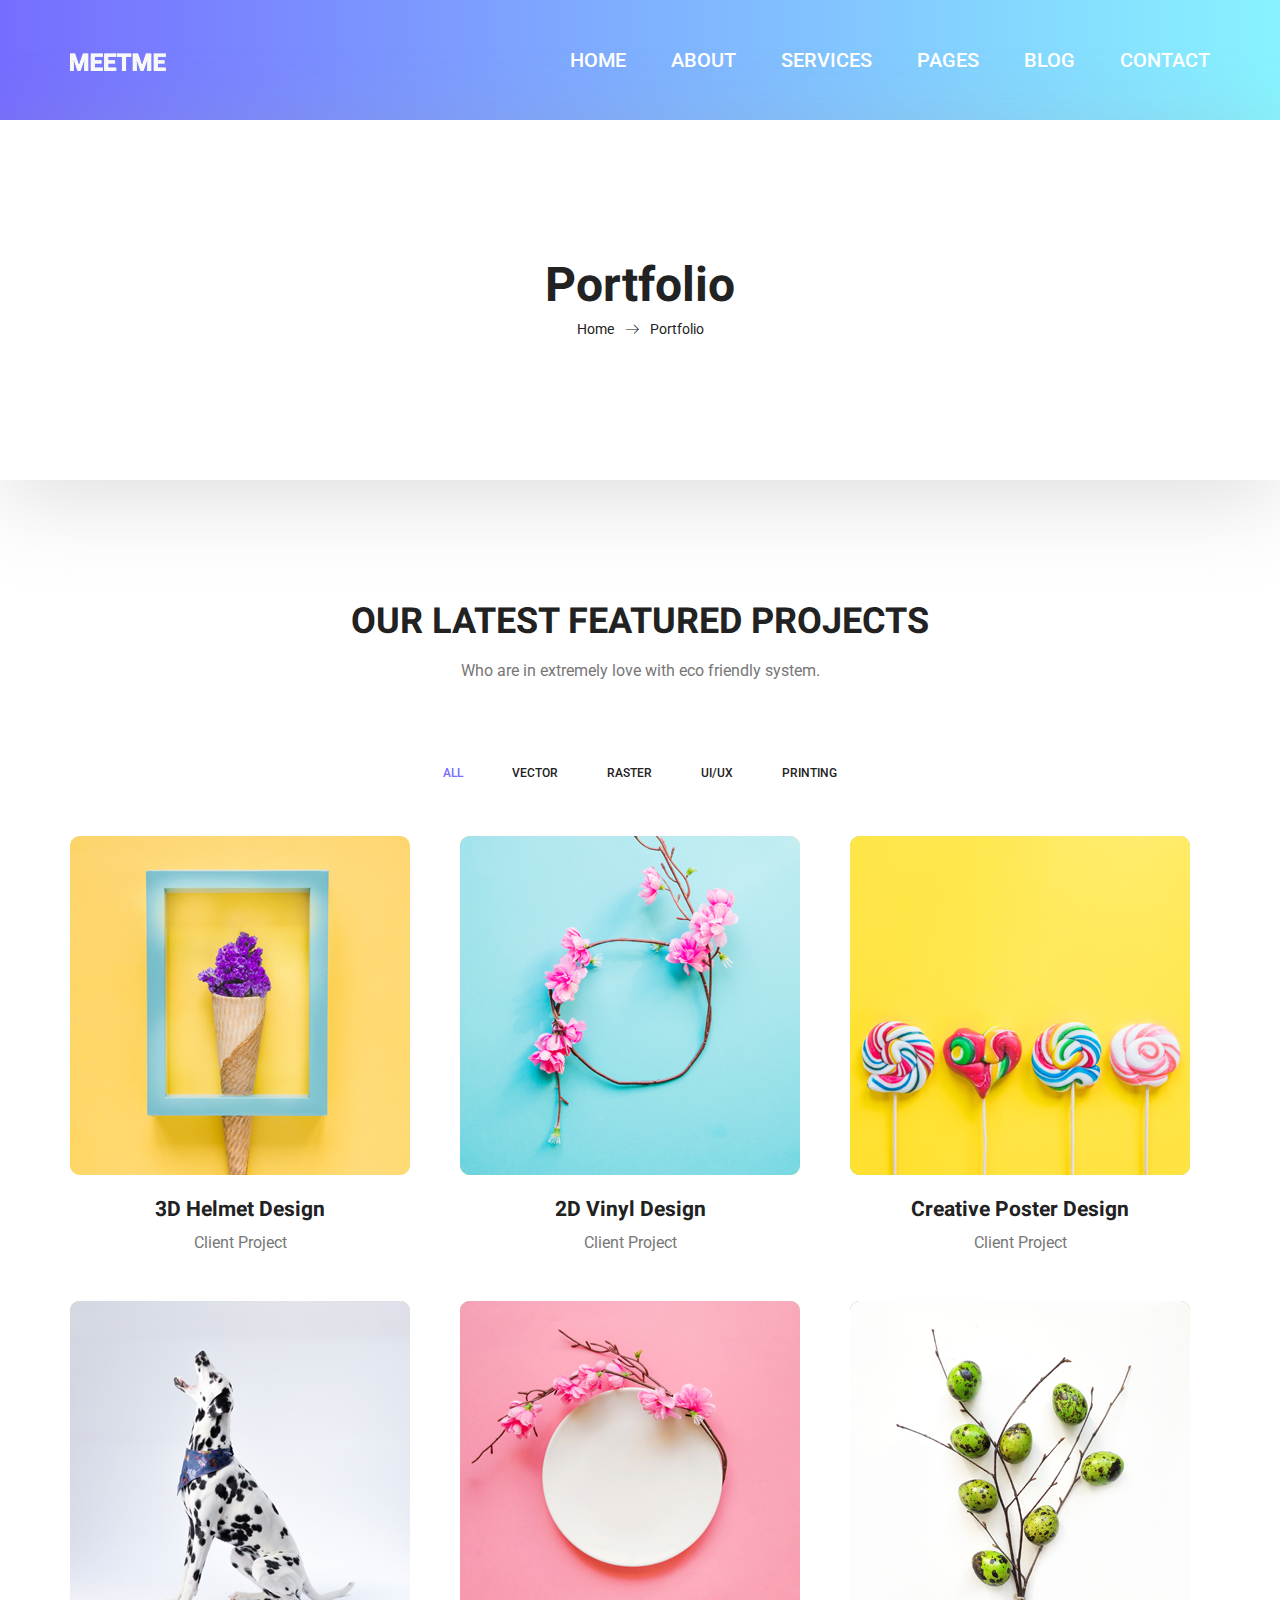
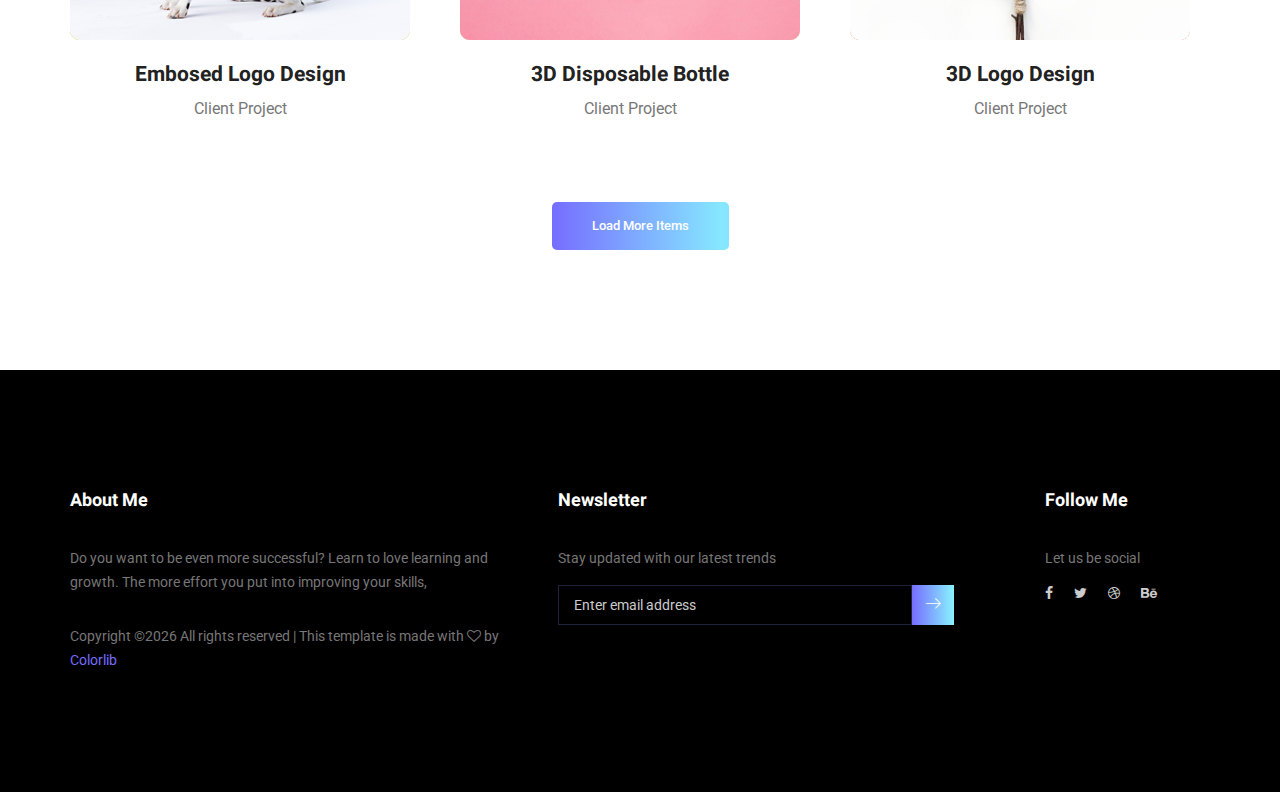
<file: portfolio.html>
<!doctype html>
<html lang="en">
    <head>
        <!-- Required meta tags -->
        <meta charset="utf-8">
        <meta name="viewport" content="width=device-width, initial-scale=1, shrink-to-fit=no">
        <link rel="icon" href="img/favicon.png" type="image/png">
        <title>MeetMe Personal</title>
        <!-- Bootstrap CSS -->
        <link rel="stylesheet" href="css/bootstrap.css">
        <link rel="stylesheet" href="vendors/linericon/style.css">
        <link rel="stylesheet" href="css/font-awesome.min.css">
        <link rel="stylesheet" href="vendors/owl-carousel/owl.carousel.min.css">
        <link rel="stylesheet" href="vendors/lightbox/simpleLightbox.css">
        <link rel="stylesheet" href="vendors/nice-select/css/nice-select.css">
        <link rel="stylesheet" href="vendors/animate-css/animate.css">
        <link rel="stylesheet" href="vendors/popup/magnific-popup.css">
        <link rel="stylesheet" href="vendors/flaticon/flaticon.css">
        <!-- main css -->
        <link rel="stylesheet" href="css/style.css">
        <link rel="stylesheet" href="css/responsive.css">
    </head>
    <body>
        
        <!--================Header Menu Area =================-->
        <header class="header_area">
            <div class="main_menu">
            	<nav class="navbar navbar-expand-lg navbar-light">
					<div class="container box_1620">
						<!-- Brand and toggle get grouped for better mobile display -->
						<a class="navbar-brand logo_h" href="index.html"><img src="img/logo.png" alt=""></a>
						<button class="navbar-toggler" type="button" data-toggle="collapse" data-target="#navbarSupportedContent" aria-controls="navbarSupportedContent" aria-expanded="false" aria-label="Toggle navigation">
							<span class="icon-bar"></span>
							<span class="icon-bar"></span>
							<span class="icon-bar"></span>
						</button>
						<!-- Collect the nav links, forms, and other content for toggling -->
						<div class="collapse navbar-collapse offset" id="navbarSupportedContent">
							<ul class="nav navbar-nav menu_nav ml-auto">
								<li class="nav-item active"><a class="nav-link" href="index.html">Home</a></li> 
								<li class="nav-item"><a class="nav-link" href="about-us.html">About</a></li> 
								<li class="nav-item"><a class="nav-link" href="services.html">Services</a></li> 
								<li class="nav-item submenu dropdown">
									<a href="#" class="nav-link dropdown-toggle" data-toggle="dropdown" role="button" aria-haspopup="true" aria-expanded="false">Pages</a>
									<ul class="dropdown-menu">
										<li class="nav-item"><a class="nav-link" href="portfolio.html">Portfolio</a></li>
										<li class="nav-item"><a class="nav-link" href="elements.html">Elements</a></li>
									</ul>
								</li> 
								<li class="nav-item submenu dropdown">
									<a href="#" class="nav-link dropdown-toggle" data-toggle="dropdown" role="button" aria-haspopup="true" aria-expanded="false">Blog</a>
									<ul class="dropdown-menu">
										<li class="nav-item"><a class="nav-link" href="blog.html">Blog</a></li>
										<li class="nav-item"><a class="nav-link" href="single-blog.html">Blog Details</a></li>
									</ul>
								</li> 
								<li class="nav-item"><a class="nav-link" href="contact.html">Contact</a></li>
							</ul>
						</div> 
					</div>
            	</nav>
            </div>
        </header>
        <!--================Header Menu Area =================-->
        
        <!--================Home Banner Area =================-->
        <section class="banner_area">
            <div class="box_1620">
				<div class="banner_inner d-flex align-items-center">
					<div class="container">
						<div class="banner_content text-center">
							<h2>Portfolio</h2>
							<div class="page_link">
								<a href="index.html">Home</a>
								<a href="portfolio.html">Portfolio</a>
							</div>
						</div>
					</div>
				</div>
            </div>
        </section>
        <!--================End Home Banner Area =================-->
        
        <!--================Home Gallery Area =================-->
        <section class="home_gallery_area p_120">
        	<div class="container">
        		<div class="main_title">
        			<h2>Our Latest Featured Projects</h2>
        			<p>Who are in extremely love with eco friendly system.</p>
        		</div>
        		<div class="isotope_fillter">
        			<ul class="gallery_filter list">
						<li class="active" data-filter="*"><a href="#">All</a></li>
						<li data-filter=".brand"><a href="#">Vector</a></li>
						<li data-filter=".manipul"><a href="#">Raster</a></li>
						<li data-filter=".creative"><a href="#">UI/UX</a></li>
						<li data-filter=".design"><a href="#">Printing</a></li>
					</ul>
        		</div>
        	</div>
        	<div class="container">
        		<div class="gallery_f_inner row imageGallery1">
        			<div class="col-lg-4 col-md-4 col-sm-6 brand manipul design print">
        				<div class="h_gallery_item">
        					<div class="g_img_item">
        						<img class="img-fluid" src="img/gallery/project-1.jpg" alt="">
        						<a class="light" href="img/gallery/project-1.jpg"><img src="img/gallery/icon.png" alt=""></a>
        					</div>
        					<div class="g_item_text">
        						<h4>3D Helmet Design</h4>
        						<p>Client Project</p>
        					</div>
        				</div>
        			</div>
        			<div class="col-lg-4 col-md-4 col-sm-6 brand manipul creative">
        				<div class="h_gallery_item">
        					<div class="g_img_item">
        						<img class="img-fluid" src="img/gallery/project-2.jpg" alt="">
        						<a class="light" href="img/gallery/project-2.jpg"><img src="img/gallery/icon.png" alt=""></a>
        					</div>
        					<div class="g_item_text">
        						<h4>2D Vinyl Design</h4>
        						<p>Client Project</p>
        					</div>
        				</div>
        			</div>
        			<div class="col-lg-4 col-md-4 col-sm-6 manipul creative design print">
        				<div class="h_gallery_item">
        					<div class="g_img_item">
        						<img class="img-fluid" src="img/gallery/project-3.jpg" alt="">
        						<a class="light" href="img/gallery/project-3.jpg"><img src="img/gallery/icon.png" alt=""></a>
        					</div>
        					<div class="g_item_text">
        						<h4>Creative Poster Design</h4>
        						<p>Client Project</p>
        					</div>
        				</div>
        			</div>
        			<div class="col-lg-4 col-md-4 col-sm-6 brand creative print">
        				<div class="h_gallery_item">
        					<div class="g_img_item">
        						<img class="img-fluid" src="img/gallery/project-4.jpg" alt="">
        						<a class="light" href="img/gallery/project-4.jpg"><img src="img/gallery/icon.png" alt=""></a>
        					</div>
        					<div class="g_item_text">
        						<h4>Embosed Logo Design</h4>
        						<p>Client Project</p>
        					</div>
        				</div>
        			</div>
        			<div class="col-lg-4 col-md-4 col-sm-6 brand manipul design">
        				<div class="h_gallery_item">
        					<div class="g_img_item">
        						<img class="img-fluid" src="img/gallery/project-5.jpg" alt="">
        						<a class="light" href="img/gallery/project-5.jpg"><img src="img/gallery/icon.png" alt=""></a>
        					</div>
        					<div class="g_item_text">
        						<h4>3D Disposable Bottle</h4>
        						<p>Client Project</p>
        					</div>
        				</div>
        			</div>
        			<div class="col-lg-4 col-md-4 col-sm-6 brand creative">
        				<div class="h_gallery_item">
        					<div class="g_img_item">
        						<img class="img-fluid" src="img/gallery/project-6.jpg" alt="">
        						<a class="light" href="img/gallery/project-6.jpg"><img src="img/gallery/icon.png" alt=""></a>
        					</div>
        					<div class="g_item_text">
        						<h4>3D Logo Design</h4>
        						<p>Client Project</p>
        					</div>
        				</div>
        			</div>
        		</div>
        		<div class="more_btn">
        			<a class="main_btn" href="#">Load More Items</a>
        		</div>
        	</div>
        </section>
        <!--================End Home Gallery Area =================-->
        
        <!--================Footer Area =================-->
        <footer class="footer_area p_120">
        	<div class="container">
        		<div class="row footer_inner">
        			<div class="col-lg-5 col-sm-6">
        				<aside class="f_widget ab_widget">
        					<div class="f_title">
        						<h3>About Me</h3>
        					</div>
        					<p>Do you want to be even more successful? Learn to love learning and growth. The more effort you put into improving your skills,</p>
        					<p><!-- Link back to Colorlib can't be removed. Template is licensed under CC BY 3.0. -->
Copyright &copy;<script>document.write(new Date().getFullYear());</script> All rights reserved | This template is made with <i class="fa fa-heart-o" aria-hidden="true"></i> by <a href="https://colorlib.com" target="_blank">Colorlib</a>
<!-- Link back to Colorlib can't be removed. Template is licensed under CC BY 3.0. --></p>
        				</aside>
        			</div>
        			<div class="col-lg-5 col-sm-6">
        				<aside class="f_widget news_widget">
        					<div class="f_title">
        						<h3>Newsletter</h3>
        					</div>
        					<p>Stay updated with our latest trends</p>
        					<div id="mc_embed_signup">
                                <form target="_blank" action="https://spondonit.us12.list-manage.com/subscribe/post?u=1462626880ade1ac87bd9c93a&amp;id=92a4423d01" method="get" class="subscribe_form relative">
                                	<div class="input-group d-flex flex-row">
                                        <input name="EMAIL" placeholder="Enter email address" onfocus="this.placeholder = ''" onblur="this.placeholder = 'Email Address '" required="" type="email">
                                        <button class="btn sub-btn"><span class="lnr lnr-arrow-right"></span></button>		
                                    </div>				
                                    <div class="mt-10 info"></div>
                                </form>
                            </div>
        				</aside>
        			</div>
        			<div class="col-lg-2">
        				<aside class="f_widget social_widget">
        					<div class="f_title">
        						<h3>Follow Me</h3>
        					</div>
        					<p>Let us be social</p>
        					<ul class="list">
        						<li><a href="#"><i class="fa fa-facebook"></i></a></li>
        						<li><a href="#"><i class="fa fa-twitter"></i></a></li>
        						<li><a href="#"><i class="fa fa-dribbble"></i></a></li>
        						<li><a href="#"><i class="fa fa-behance"></i></a></li>
        					</ul>
        				</aside>
        			</div>
        		</div>
        	</div>
        </footer>
        <!--================End Footer Area =================-->
        
        
        
        
        <!-- Optional JavaScript -->
        <!-- jQuery first, then Popper.js, then Bootstrap JS -->
        <script src="js/jquery-3.3.1.min.js"></script>
        <script src="js/popper.js"></script>
        <script src="js/bootstrap.min.js"></script>
        <script src="js/stellar.js"></script>
        <script src="vendors/lightbox/simpleLightbox.min.js"></script>
        <script src="vendors/nice-select/js/jquery.nice-select.min.js"></script>
        <script src="vendors/isotope/imagesloaded.pkgd.min.js"></script>
        <script src="vendors/isotope/isotope.pkgd.min.js"></script>
        <script src="vendors/owl-carousel/owl.carousel.min.js"></script>
        <script src="vendors/popup/jquery.magnific-popup.min.js"></script>
        <script src="js/jquery.ajaxchimp.min.js"></script>
        <script src="vendors/counter-up/jquery.waypoints.min.js"></script>
        <script src="vendors/counter-up/jquery.counterup.min.js"></script>
        <script src="js/mail-script.js"></script>
        <script src="js/theme.js"></script>
    </body>
</html>
</file>
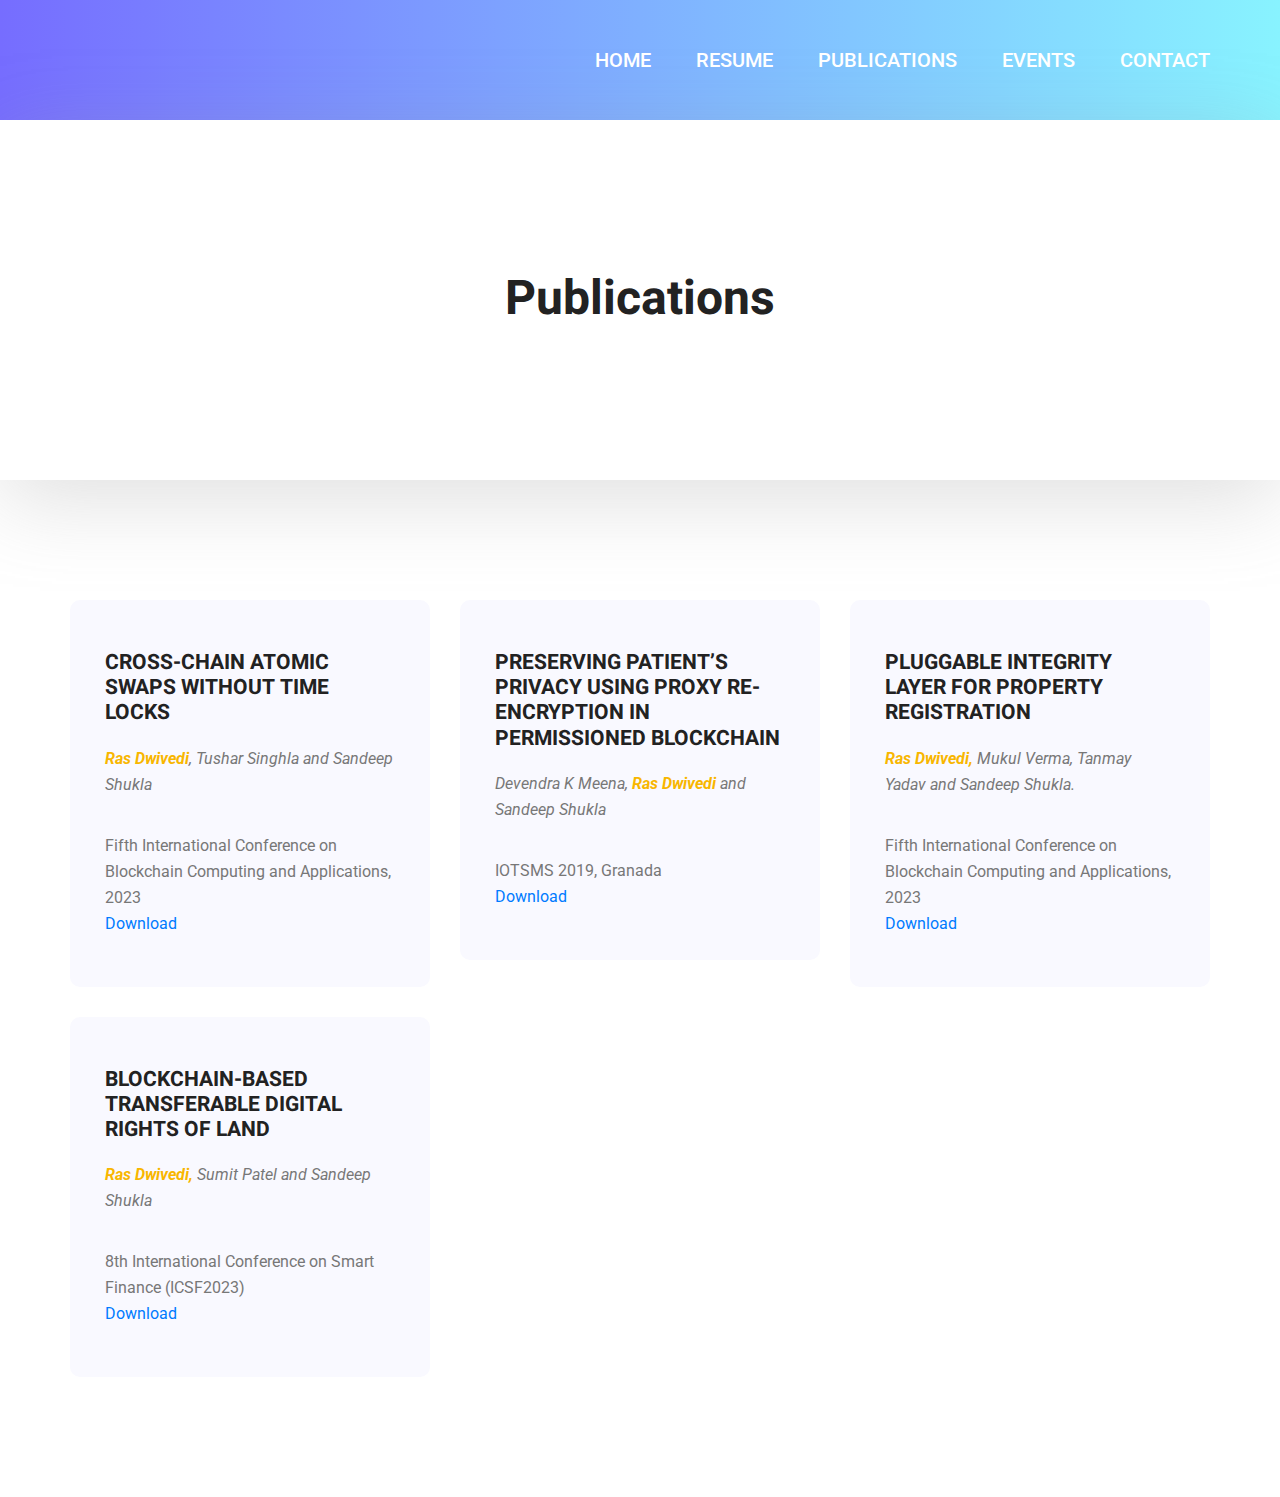
<file: publications.html>
<!doctype html>
<html lang="en">
<head>
	<!-- Required meta tags -->
	<meta charset="utf-8">
	<meta name="viewport" content="width=device-width, initial-scale=1, shrink-to-fit=no">
	<link rel="icon" href="img/favicon.png" type="image/png">
	<title>Ras Dwivedi</title>
	<!-- Bootstrap CSS -->
	<link rel="stylesheet" href="css/bootstrap.css">
	<link rel="stylesheet" href="vendors/linericon/style.css">
	<link rel="stylesheet" href="css/font-awesome.min.css">
	<link rel="stylesheet" href="vendors/owl-carousel/owl.carousel.min.css">
	<link rel="stylesheet" href="vendors/lightbox/simpleLightbox.css">
	<link rel="stylesheet" href="vendors/nice-select/css/nice-select.css">
	<link rel="stylesheet" href="vendors/animate-css/animate.css">
	<link rel="stylesheet" href="vendors/popup/magnific-popup.css">
	<link rel="stylesheet" href="vendors/flaticon/flaticon.css">
	<!-- main css -->
	<link rel="stylesheet" href="css/style.css">
	<link rel="stylesheet" href="css/responsive.css">
</head>
<body>

<!--================Header Menu Area =================-->
<header class="header_area">
	<div class="main_menu">
		<nav class="navbar navbar-expand-lg navbar-light">
			<div class="container box_1620">
				<!-- Brand and toggle get grouped for better mobile display -->
				<!--						<a class="navbar-brand logo_h" href="index.html"><img src="img/home.svg" alt=""></a>-->
				<button class="navbar-toggler" type="button" data-toggle="collapse" data-target="#navbarSupportedContent" aria-controls="navbarSupportedContent" aria-expanded="false" aria-label="Toggle navigation">
					<span class="icon-bar"></span>
					<span class="icon-bar"></span>
					<span class="icon-bar"></span>
				</button>
				<!-- Collect the nav links, forms, and other content for toggling -->
				<div class="collapse navbar-collapse offset" id="navbarSupportedContent">
					<ul class="nav navbar-nav menu_nav ml-auto">
						<li class="nav-item active"><a class="nav-link" href="index.html">Home</a></li>
						<li class="nav-item"><a class="nav-link" href="pdf/resume.pdf" target="_blank">Resume</a></li>
						<li class="nav-item"><a class="nav-link" href="publications.html">Publications</a></li>
						<li class="nav-item"><a class="nav-link" href="events.html">Events</a></li>
						<li class="nav-item"><a class="nav-link" href="contact.html">Contact</a></li>
					</ul>
				</div>
			</div>
		</nav>
	</div>
</header>
        <!--================Home Banner Area =================-->
        <section class="banner_area">
            <div class="box_1620">
				<div class="banner_inner d-flex align-items-center">
					<div class="container">
						<div class="banner_content text-center">
							<h2>Publications</h2>
						</div>
					</div>
				</div>
            </div>
        </section>
        <!--================End Home Banner Area =================-->
        
        <!--================Feature Area =================-->
        <section class="feature_area white_feature p_120">
        	<div class="container">
        		<div class="feature_inner row">

					<div class="col-lg-4 col-md-6">
						<div class="feature_item">
							<h4>Cross-Chain Atomic Swaps without Time Locks</h4>
							<p><i><b>Ras Dwivedi</b>, Tushar Singhla and Sandeep Shukla </i></p>
							<p>Fifth International Conference on Blockchain Computing and Applications, 2023</p>
							<a href="pdf/Atomic_swap_in_blockchain.pdf">Download</a>
						</div>
					</div>
					<div class="col-lg-4 col-md-6">
						<div class="feature_item">
							<h4>Preserving Patient’s Privacy using Proxy Re-encryption in Permissioned Blockchain</h4>
							<p><i>Devendra K Meena, <b>Ras Dwivedi</b> and Sandeep Shukla </i></p>
							<p>IOTSMS 2019, Granada</p>
							<a href="pdf/Preserving_patient_s_privacy_using_proxy_re_encryption1.pdf">Download</a>
						</div>
					</div>
					<div class="col-lg-4 col-md-6">
						<div class="feature_item">
							<h4>Pluggable Integrity layer for Property Registration</h4>
							<p><i> <b>Ras Dwivedi, </b> Mukul Verma, Tanmay Yadav and Sandeep Shukla. </i></p>
							<p>Fifth International Conference on Blockchain Computing and Applications, 2023</p>
							<a href="pdf/Pluggable_blockchain_layer_for_land_registration.pdf">Download</a>
						</div>
					</div>
					<div class="col-lg-4 col-md-6">
						<div class="feature_item">
							<h4>Blockchain-Based Transferable Digital Rights of Land</h4>
							<p><i> <b>Ras Dwivedi, </b> Sumit Patel and Sandeep Shukla </i></p>
							<p>8th International Conference on Smart Finance (ICSF2023) </p>
							<a href="pdf/Blockchain_Based_TDR_Application.pdf">Download</a>
						</div>
					</div>
        		</div>
        	</div>
        </section>
        <!--================End Feature Area =================-->

		<!-- Optional JavaScript -->
		<!-- jQuery first, then Popper.js, then Bootstrap JS -->
		<script src="js/jquery-3.3.1.min.js"></script>
		<script src="js/popper.js"></script>
		<script src="js/bootstrap.min.js"></script>
		<script src="js/stellar.js"></script>
		<script src="vendors/lightbox/simpleLightbox.min.js"></script>
		<script src="vendors/nice-select/js/jquery.nice-select.min.js"></script>
		<script src="vendors/isotope/imagesloaded.pkgd.min.js"></script>
		<script src="vendors/isotope/isotope.pkgd.min.js"></script>
		<script src="vendors/owl-carousel/owl.carousel.min.js"></script>
		<script src="vendors/popup/jquery.magnific-popup.min.js"></script>
		<script src="js/jquery.ajaxchimp.min.js"></script>
		<script src="vendors/counter-up/jquery.waypoints.min.js"></script>
		<script src="vendors/counter-up/jquery.counterup.min.js"></script>
		<script src="js/mail-script.js"></script>
		<script src="js/theme.js"></script>
    </body>
</html>
</file>
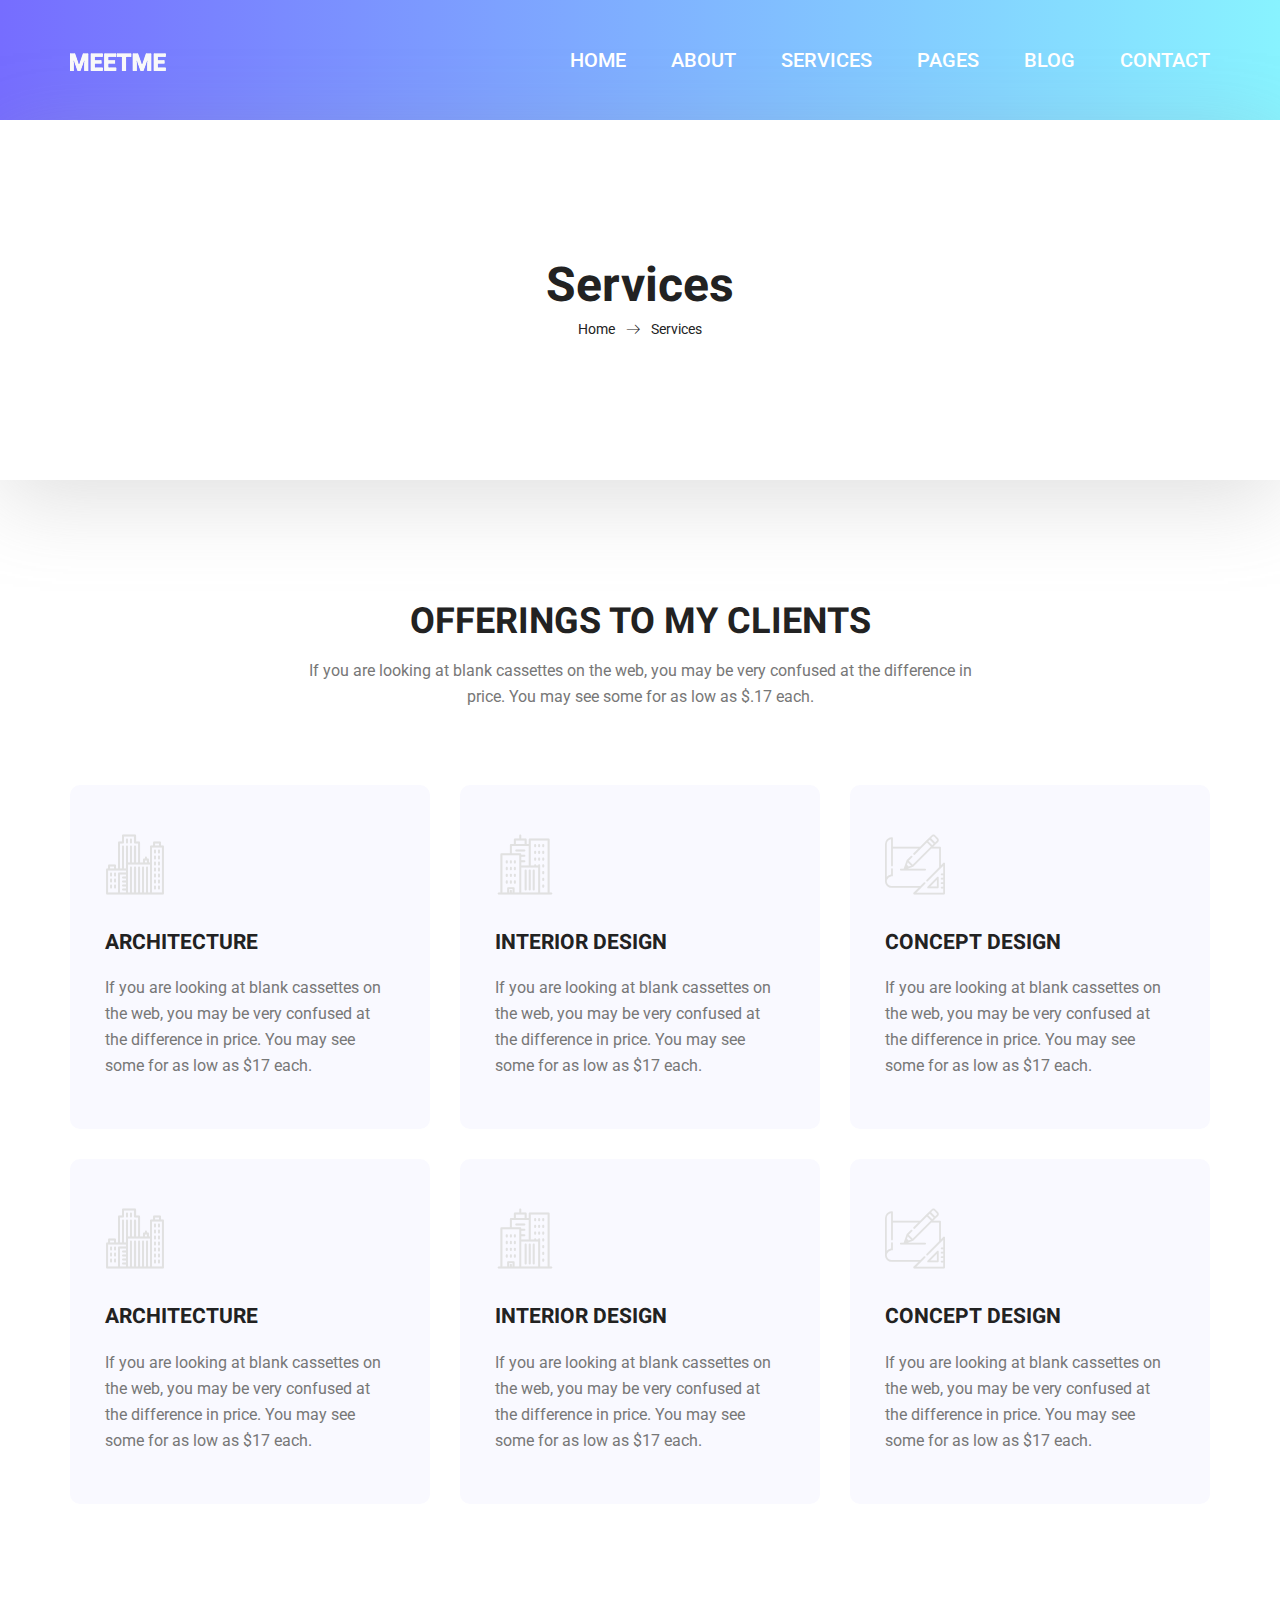
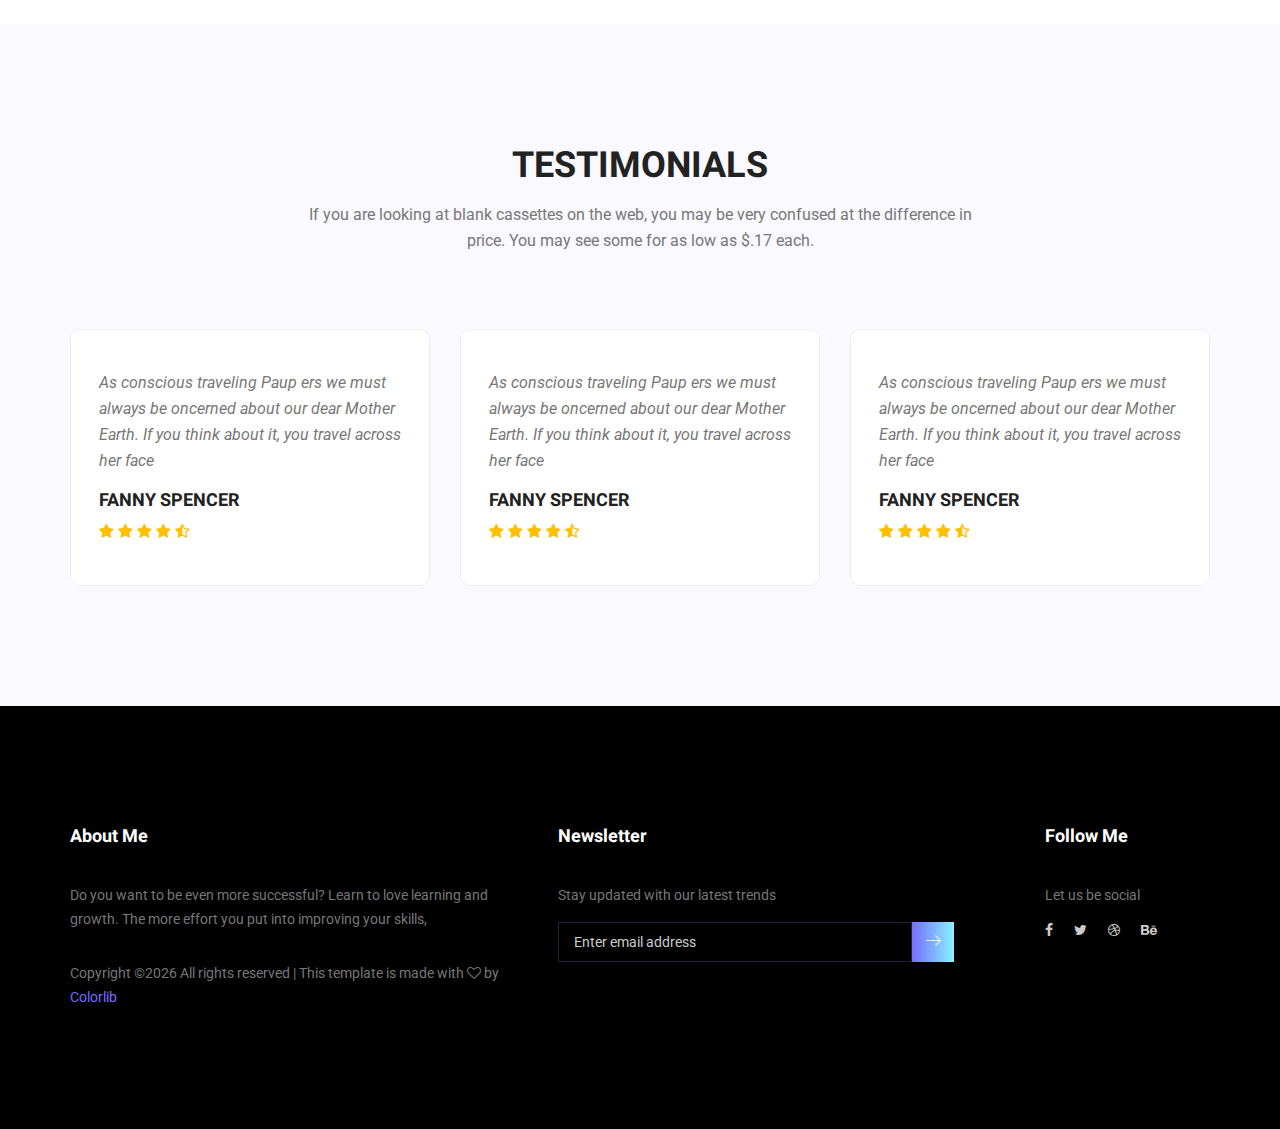
<file: services.html>
<!doctype html>
<html lang="en">
    <head>
        <!-- Required meta tags -->
        <meta charset="utf-8">
        <meta name="viewport" content="width=device-width, initial-scale=1, shrink-to-fit=no">
        <link rel="icon" href="img/favicon.png" type="image/png">
        <title>MeetMe Personal</title>
        <!-- Bootstrap CSS -->
        <link rel="stylesheet" href="css/bootstrap.css">
        <link rel="stylesheet" href="vendors/linericon/style.css">
        <link rel="stylesheet" href="css/font-awesome.min.css">
        <link rel="stylesheet" href="vendors/owl-carousel/owl.carousel.min.css">
        <link rel="stylesheet" href="vendors/lightbox/simpleLightbox.css">
        <link rel="stylesheet" href="vendors/nice-select/css/nice-select.css">
        <link rel="stylesheet" href="vendors/animate-css/animate.css">
        <link rel="stylesheet" href="vendors/popup/magnific-popup.css">
        <link rel="stylesheet" href="vendors/flaticon/flaticon.css">
        <!-- main css -->
        <link rel="stylesheet" href="css/style.css">
        <link rel="stylesheet" href="css/responsive.css">
    </head>
    <body>
        
        <!--================Header Menu Area =================-->
        <header class="header_area">
            <div class="main_menu">
            	<nav class="navbar navbar-expand-lg navbar-light">
					<div class="container box_1620">
						<!-- Brand and toggle get grouped for better mobile display -->
						<a class="navbar-brand logo_h" href="index.html"><img src="img/logo.png" alt=""></a>
						<button class="navbar-toggler" type="button" data-toggle="collapse" data-target="#navbarSupportedContent" aria-controls="navbarSupportedContent" aria-expanded="false" aria-label="Toggle navigation">
							<span class="icon-bar"></span>
							<span class="icon-bar"></span>
							<span class="icon-bar"></span>
						</button>
						<!-- Collect the nav links, forms, and other content for toggling -->
						<div class="collapse navbar-collapse offset" id="navbarSupportedContent">
							<ul class="nav navbar-nav menu_nav ml-auto">
								<li class="nav-item active"><a class="nav-link" href="index.html">Home</a></li> 
								<li class="nav-item"><a class="nav-link" href="about-us.html">About</a></li> 
								<li class="nav-item"><a class="nav-link" href="services.html">Services</a></li> 
								<li class="nav-item submenu dropdown">
									<a href="#" class="nav-link dropdown-toggle" data-toggle="dropdown" role="button" aria-haspopup="true" aria-expanded="false">Pages</a>
									<ul class="dropdown-menu">
										<li class="nav-item"><a class="nav-link" href="portfolio.html">Portfolio</a></li>
										<li class="nav-item"><a class="nav-link" href="elements.html">Elements</a></li>
									</ul>
								</li> 
								<li class="nav-item submenu dropdown">
									<a href="#" class="nav-link dropdown-toggle" data-toggle="dropdown" role="button" aria-haspopup="true" aria-expanded="false">Blog</a>
									<ul class="dropdown-menu">
										<li class="nav-item"><a class="nav-link" href="blog.html">Blog</a></li>
										<li class="nav-item"><a class="nav-link" href="single-blog.html">Blog Details</a></li>
									</ul>
								</li> 
								<li class="nav-item"><a class="nav-link" href="contact.html">Contact</a></li>
							</ul>
						</div> 
					</div>
            	</nav>
            </div>
        </header>
        <!--================Header Menu Area =================-->
        
        <!--================Home Banner Area =================-->
        <section class="banner_area">
            <div class="box_1620">
				<div class="banner_inner d-flex align-items-center">
					<div class="container">
						<div class="banner_content text-center">
							<h2>Services</h2>
							<div class="page_link">
								<a href="index.html">Home</a>
								<a href="services.html">Services</a>
							</div>
						</div>
					</div>
				</div>
            </div>
        </section>
        <!--================End Home Banner Area =================-->
        
        <!--================Feature Area =================-->
        <section class="feature_area white_feature p_120">
        	<div class="container">
        		<div class="main_title">
        			<h2>offerings to my clients</h2>
        			<p>If you are looking at blank cassettes on the web, you may be very confused at the difference in price. You may see some for as low as $.17 each.</p>
        		</div>
        		<div class="feature_inner row">
        			<div class="col-lg-4 col-md-6">
        				<div class="feature_item">
        					<i class="flaticon-city"></i>
        					<h4>Architecture</h4>
        					<p>If you are looking at blank cassettes on the web, you may be very confused at the difference in price. You may see some for as low as $17 each.</p>
        				</div>
        			</div>
        			<div class="col-lg-4 col-md-6">
        				<div class="feature_item">
        					<i class="flaticon-skyline"></i>
        					<h4>Interior Design</h4>
        					<p>If you are looking at blank cassettes on the web, you may be very confused at the difference in price. You may see some for as low as $17 each.</p>
        				</div>
        			</div>
        			<div class="col-lg-4 col-md-6">
        				<div class="feature_item">
        					<i class="flaticon-sketch"></i>
        					<h4>Concept Design</h4>
        					<p>If you are looking at blank cassettes on the web, you may be very confused at the difference in price. You may see some for as low as $17 each.</p>
        				</div>
        			</div>
        			<div class="col-lg-4 col-md-6">
        				<div class="feature_item">
        					<i class="flaticon-city"></i>
        					<h4>Architecture</h4>
        					<p>If you are looking at blank cassettes on the web, you may be very confused at the difference in price. You may see some for as low as $17 each.</p>
        				</div>
        			</div>
        			<div class="col-lg-4 col-md-6">
        				<div class="feature_item">
        					<i class="flaticon-skyline"></i>
        					<h4>Interior Design</h4>
        					<p>If you are looking at blank cassettes on the web, you may be very confused at the difference in price. You may see some for as low as $17 each.</p>
        				</div>
        			</div>
        			<div class="col-lg-4 col-md-6">
        				<div class="feature_item">
        					<i class="flaticon-sketch"></i>
        					<h4>Concept Design</h4>
        					<p>If you are looking at blank cassettes on the web, you may be very confused at the difference in price. You may see some for as low as $17 each.</p>
        				</div>
        			</div>
        		</div>
        	</div>
        </section>
        <!--================End Feature Area =================-->
        
        <!--================Testimonials Area =================-->
        <section class="testimonials_area p_120">
        	<div class="container">
        		<div class="main_title">
        			<h2>Testimonials</h2>
        			<p>If you are looking at blank cassettes on the web, you may be very confused at the difference in price. You may see some for as low as $.17 each.</p>
        		</div>
        		<div class="testi_inner">
					<div class="testi_slider owl-carousel">
						<div class="item">
							<div class="testi_item">
								<p>As conscious traveling Paup ers we must always be oncerned about our dear Mother Earth. If you think about it, you travel across her face</p>
								<h4>Fanny Spencer</h4>
								<a href="#"><i class="fa fa-star"></i></a>
								<a href="#"><i class="fa fa-star"></i></a>
								<a href="#"><i class="fa fa-star"></i></a>
								<a href="#"><i class="fa fa-star"></i></a>
								<a href="#"><i class="fa fa-star-half-o"></i></a>
							</div>
						</div>
						<div class="item">
							<div class="testi_item">
								<p>As conscious traveling Paup ers we must always be oncerned about our dear Mother Earth. If you think about it, you travel across her face</p>
								<h4>Fanny Spencer</h4>
								<a href="#"><i class="fa fa-star"></i></a>
								<a href="#"><i class="fa fa-star"></i></a>
								<a href="#"><i class="fa fa-star"></i></a>
								<a href="#"><i class="fa fa-star"></i></a>
								<a href="#"><i class="fa fa-star-half-o"></i></a>
							</div>
						</div>
						<div class="item">
							<div class="testi_item">
								<p>As conscious traveling Paup ers we must always be oncerned about our dear Mother Earth. If you think about it, you travel across her face</p>
								<h4>Fanny Spencer</h4>
								<a href="#"><i class="fa fa-star"></i></a>
								<a href="#"><i class="fa fa-star"></i></a>
								<a href="#"><i class="fa fa-star"></i></a>
								<a href="#"><i class="fa fa-star"></i></a>
								<a href="#"><i class="fa fa-star-half-o"></i></a>
							</div>
						</div>
					</div>
        		</div>
        	</div>
        </section>
        <!--================End Testimonials Area =================-->
        
        <!--================Footer Area =================-->
        <footer class="footer_area p_120">
        	<div class="container">
        		<div class="row footer_inner">
        			<div class="col-lg-5 col-sm-6">
        				<aside class="f_widget ab_widget">
        					<div class="f_title">
        						<h3>About Me</h3>
        					</div>
        					<p>Do you want to be even more successful? Learn to love learning and growth. The more effort you put into improving your skills,</p>
        					<p><!-- Link back to Colorlib can't be removed. Template is licensed under CC BY 3.0. -->
Copyright &copy;<script>document.write(new Date().getFullYear());</script> All rights reserved | This template is made with <i class="fa fa-heart-o" aria-hidden="true"></i> by <a href="https://colorlib.com" target="_blank">Colorlib</a>
<!-- Link back to Colorlib can't be removed. Template is licensed under CC BY 3.0. --></p>
        				</aside>
        			</div>
        			<div class="col-lg-5 col-sm-6">
        				<aside class="f_widget news_widget">
        					<div class="f_title">
        						<h3>Newsletter</h3>
        					</div>
        					<p>Stay updated with our latest trends</p>
        					<div id="mc_embed_signup">
                                <form target="_blank" action="https://spondonit.us12.list-manage.com/subscribe/post?u=1462626880ade1ac87bd9c93a&amp;id=92a4423d01" method="get" class="subscribe_form relative">
                                	<div class="input-group d-flex flex-row">
                                        <input name="EMAIL" placeholder="Enter email address" onfocus="this.placeholder = ''" onblur="this.placeholder = 'Email Address '" required="" type="email">
                                        <button class="btn sub-btn"><span class="lnr lnr-arrow-right"></span></button>		
                                    </div>				
                                    <div class="mt-10 info"></div>
                                </form>
                            </div>
        				</aside>
        			</div>
        			<div class="col-lg-2">
        				<aside class="f_widget social_widget">
        					<div class="f_title">
        						<h3>Follow Me</h3>
        					</div>
        					<p>Let us be social</p>
        					<ul class="list">
        						<li><a href="#"><i class="fa fa-facebook"></i></a></li>
        						<li><a href="#"><i class="fa fa-twitter"></i></a></li>
        						<li><a href="#"><i class="fa fa-dribbble"></i></a></li>
        						<li><a href="#"><i class="fa fa-behance"></i></a></li>
        					</ul>
        				</aside>
        			</div>
        		</div>
        	</div>
        </footer>
        <!--================End Footer Area =================-->
        
        
        
        
        <!-- Optional JavaScript -->
        <!-- jQuery first, then Popper.js, then Bootstrap JS -->
        <script src="js/jquery-3.3.1.min.js"></script>
        <script src="js/popper.js"></script>
        <script src="js/bootstrap.min.js"></script>
        <script src="js/stellar.js"></script>
        <script src="vendors/lightbox/simpleLightbox.min.js"></script>
        <script src="vendors/nice-select/js/jquery.nice-select.min.js"></script>
        <script src="vendors/isotope/imagesloaded.pkgd.min.js"></script>
        <script src="vendors/isotope/isotope.pkgd.min.js"></script>
        <script src="vendors/owl-carousel/owl.carousel.min.js"></script>
        <script src="vendors/popup/jquery.magnific-popup.min.js"></script>
        <script src="js/jquery.ajaxchimp.min.js"></script>
        <script src="vendors/counter-up/jquery.waypoints.min.js"></script>
        <script src="vendors/counter-up/jquery.counterup.min.js"></script>
        <script src="js/mail-script.js"></script>
        <script src="js/theme.js"></script>
    </body>
</html>
</file>
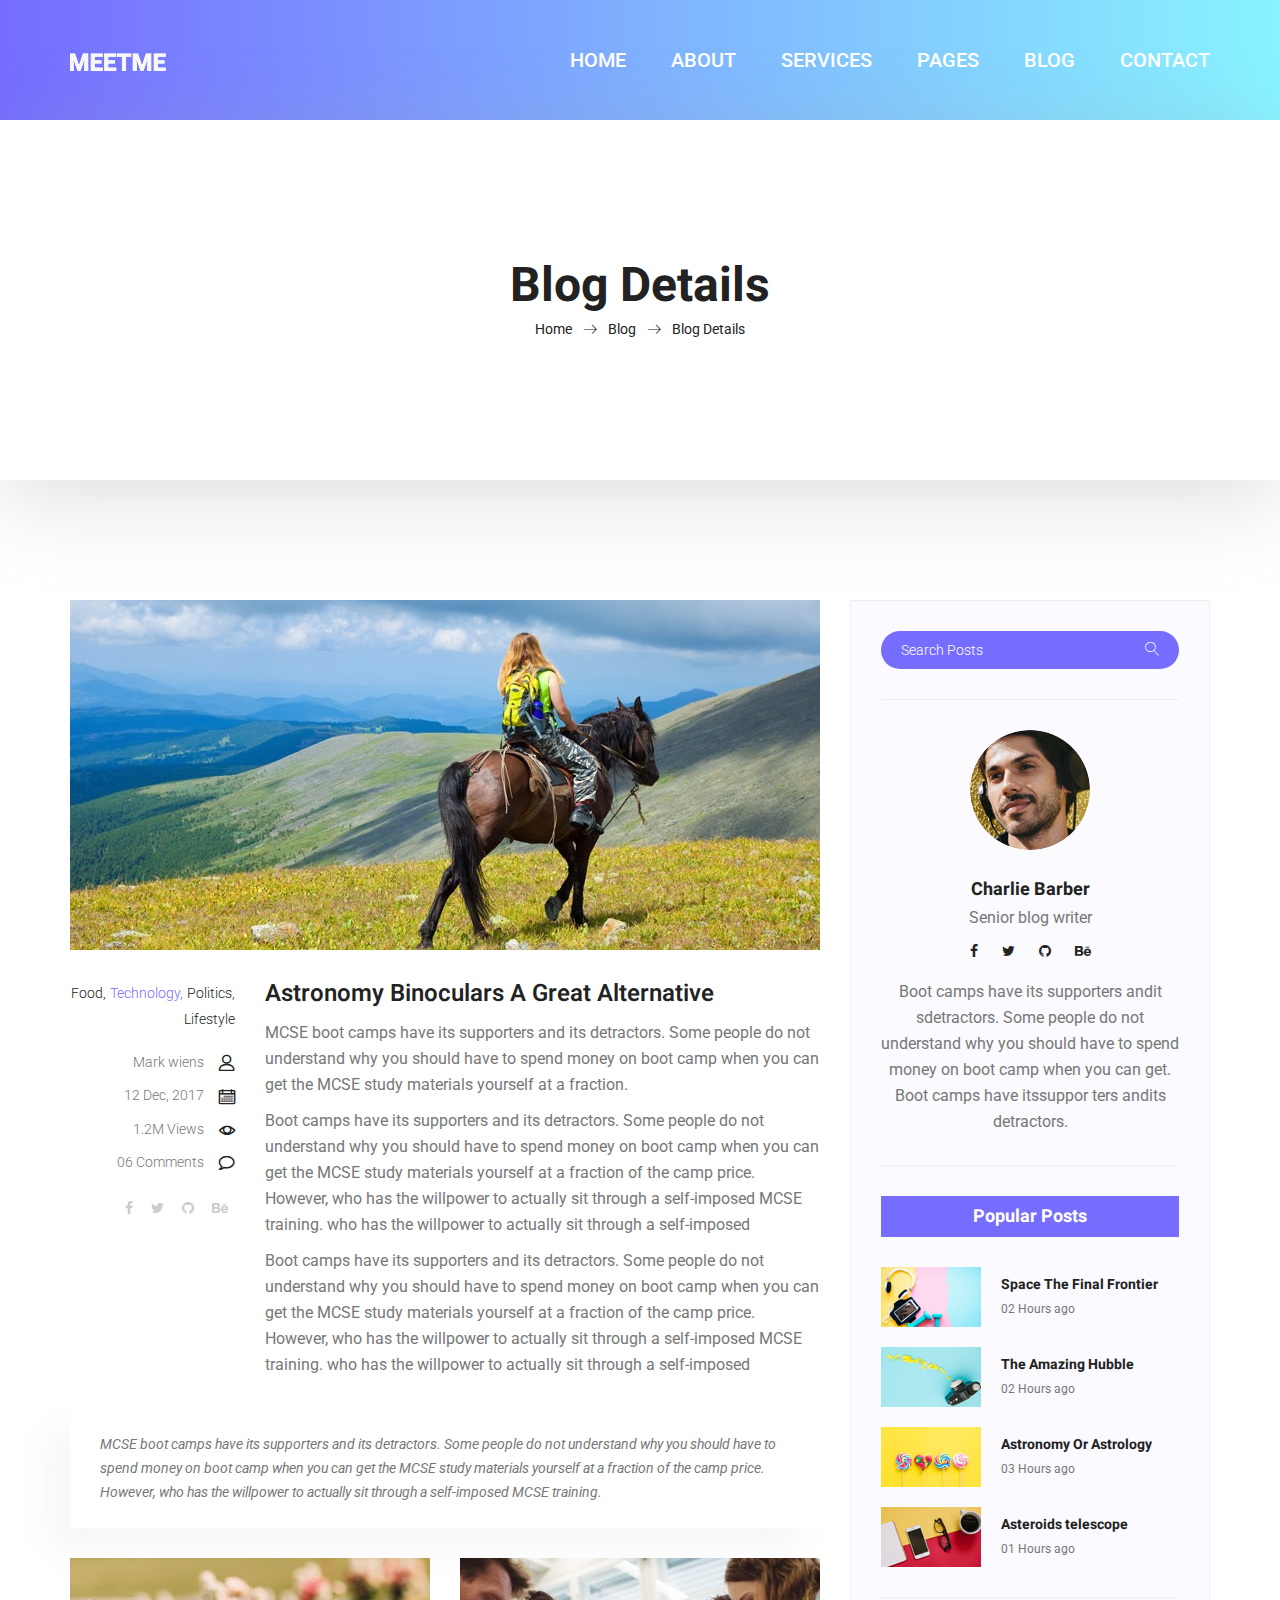
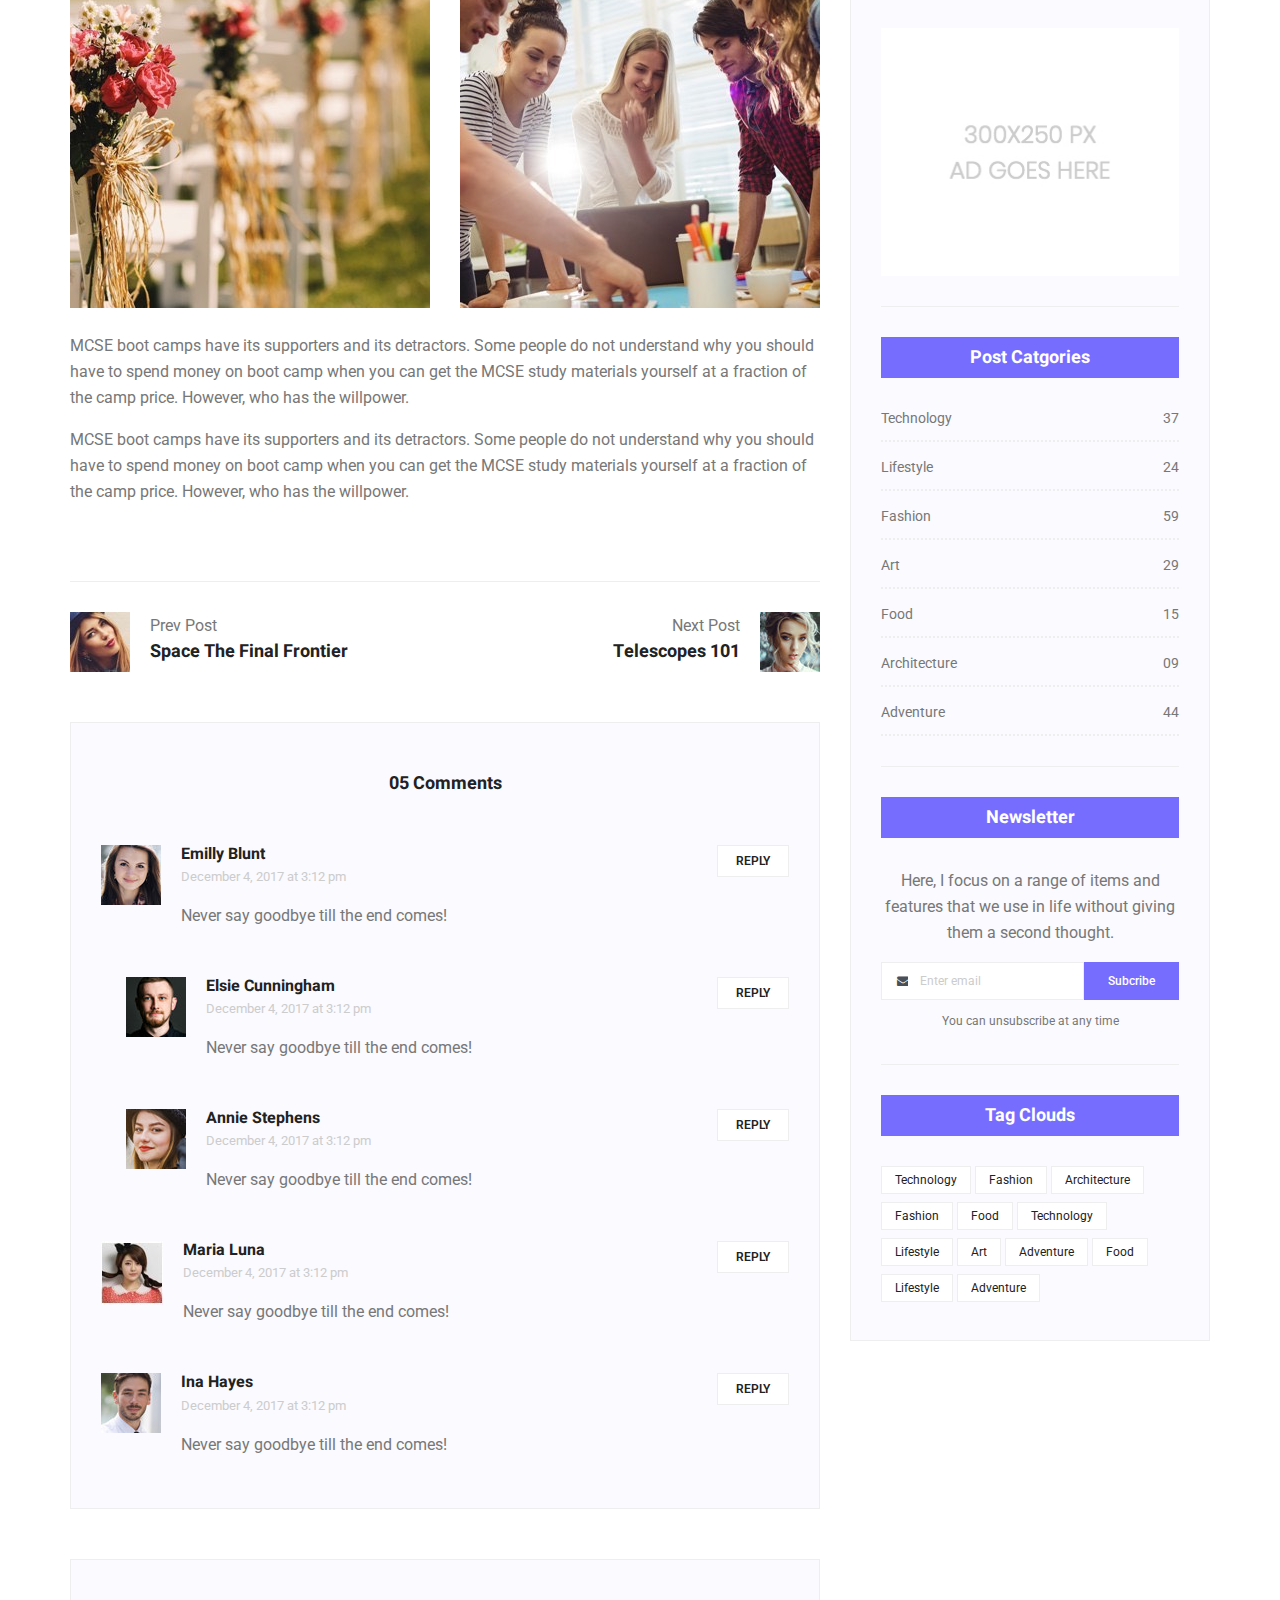
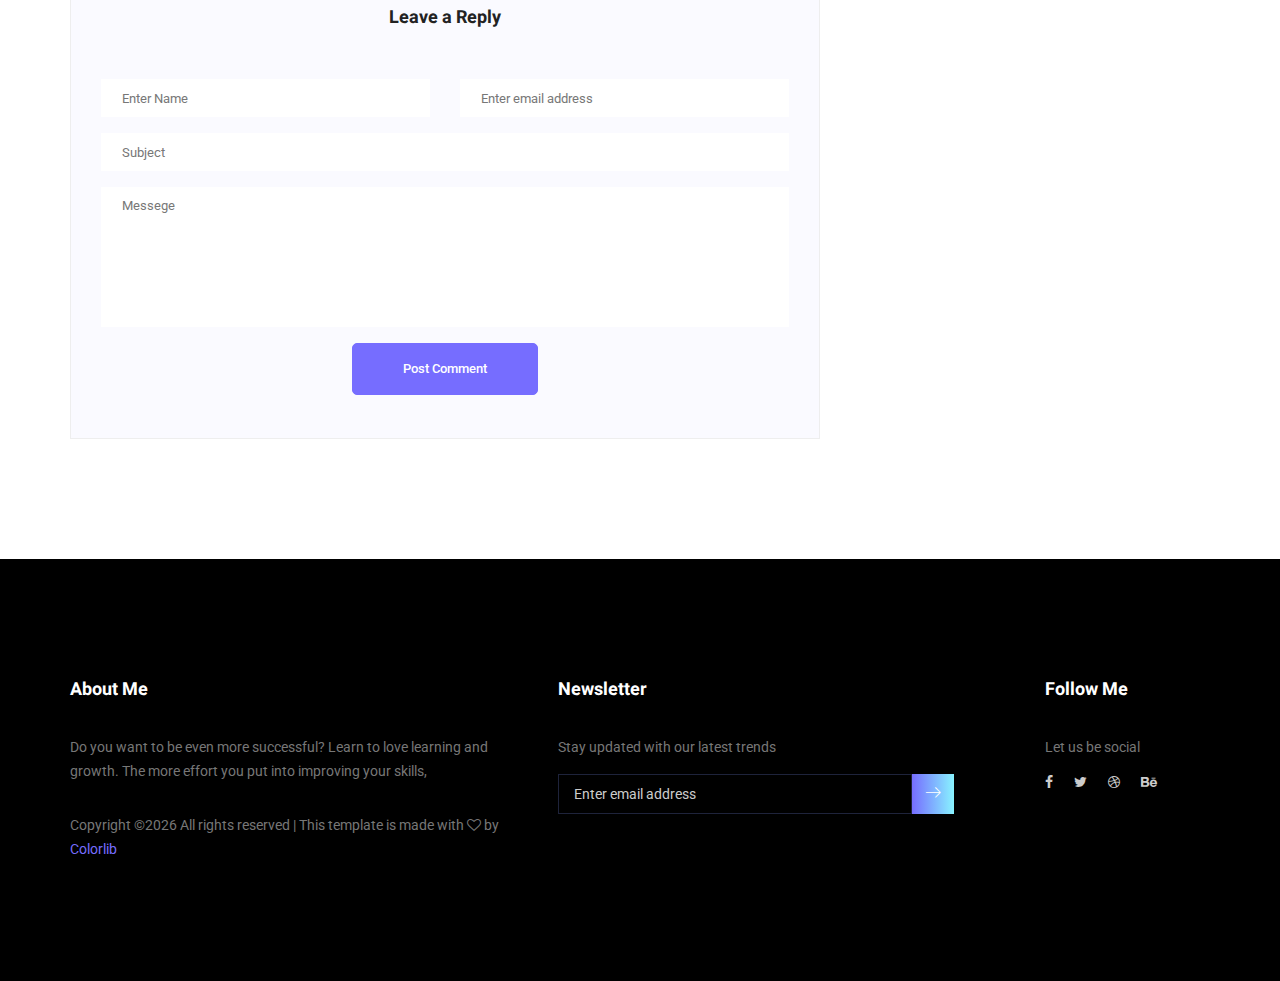
<file: single-blog.html>
<!doctype html>
<html lang="en">
    <head>
        <!-- Required meta tags -->
        <meta charset="utf-8">
        <meta name="viewport" content="width=device-width, initial-scale=1, shrink-to-fit=no">
        <link rel="icon" href="img/favicon.png" type="image/png">
        <title>MeetMe Personal</title>
        <!-- Bootstrap CSS -->
        <link rel="stylesheet" href="css/bootstrap.css">
        <link rel="stylesheet" href="vendors/linericon/style.css">
        <link rel="stylesheet" href="css/font-awesome.min.css">
        <link rel="stylesheet" href="vendors/owl-carousel/owl.carousel.min.css">
        <link rel="stylesheet" href="vendors/lightbox/simpleLightbox.css">
        <link rel="stylesheet" href="vendors/nice-select/css/nice-select.css">
        <link rel="stylesheet" href="vendors/animate-css/animate.css">
        <link rel="stylesheet" href="vendors/popup/magnific-popup.css">
        <!-- main css -->
        <link rel="stylesheet" href="css/style.css">
        <link rel="stylesheet" href="css/responsive.css">
    </head>
    <body>
        
        <!--================Header Menu Area =================-->
        <header class="header_area">
            <div class="main_menu">
            	<nav class="navbar navbar-expand-lg navbar-light">
					<div class="container box_1620">
						<!-- Brand and toggle get grouped for better mobile display -->
						<a class="navbar-brand logo_h" href="index.html"><img src="img/logo.png" alt=""></a>
						<button class="navbar-toggler" type="button" data-toggle="collapse" data-target="#navbarSupportedContent" aria-controls="navbarSupportedContent" aria-expanded="false" aria-label="Toggle navigation">
							<span class="icon-bar"></span>
							<span class="icon-bar"></span>
							<span class="icon-bar"></span>
						</button>
						<!-- Collect the nav links, forms, and other content for toggling -->
						<div class="collapse navbar-collapse offset" id="navbarSupportedContent">
							<ul class="nav navbar-nav menu_nav ml-auto">
								<li class="nav-item active"><a class="nav-link" href="index.html">Home</a></li> 
								<li class="nav-item"><a class="nav-link" href="about-us.html">About</a></li> 
								<li class="nav-item"><a class="nav-link" href="services.html">Services</a></li> 
								<li class="nav-item submenu dropdown">
									<a href="#" class="nav-link dropdown-toggle" data-toggle="dropdown" role="button" aria-haspopup="true" aria-expanded="false">Pages</a>
									<ul class="dropdown-menu">
										<li class="nav-item"><a class="nav-link" href="portfolio.html">Portfolio</a></li>
										<li class="nav-item"><a class="nav-link" href="elements.html">Elements</a></li>
									</ul>
								</li> 
								<li class="nav-item submenu dropdown">
									<a href="#" class="nav-link dropdown-toggle" data-toggle="dropdown" role="button" aria-haspopup="true" aria-expanded="false">Blog</a>
									<ul class="dropdown-menu">
										<li class="nav-item"><a class="nav-link" href="blog.html">Blog</a></li>
										<li class="nav-item"><a class="nav-link" href="single-blog.html">Blog Details</a></li>
									</ul>
								</li> 
								<li class="nav-item"><a class="nav-link" href="contact.html">Contact</a></li>
							</ul>
						</div> 
					</div>
            	</nav>
            </div>
        </header>
        <!--================Header Menu Area =================-->
        
        <!--================Home Banner Area =================-->
        <section class="banner_area">
            <div class="box_1620">
				<div class="banner_inner d-flex align-items-center">
					<div class="container">
						<div class="banner_content text-center">
							<h2>Blog Details</h2>
							<div class="page_link">
								<a href="index.html">Home</a>
								<a href="blog.html">Blog</a>
								<a href="single-blog.html">Blog Details</a>
							</div>
						</div>
					</div>
				</div>
            </div>
        </section>
        <!--================End Home Banner Area =================-->
        
        <!--================Blog Area =================-->
        <section class="blog_area single-post-area p_120">
            <div class="container">
                <div class="row">
                    <div class="col-lg-8 posts-list">
                        <div class="single-post row">
                            <div class="col-lg-12">
                                <div class="feature-img">
                                    <img class="img-fluid" src="img/blog/feature-img1.jpg" alt="">
                                </div>									
                            </div>
                            <div class="col-lg-3  col-md-3">
                                <div class="blog_info text-right">
                                    <div class="post_tag">
                                        <a href="#">Food,</a>
                                        <a class="active" href="#">Technology,</a>
                                        <a href="#">Politics,</a>
                                        <a href="#">Lifestyle</a>
                                    </div>
                                    <ul class="blog_meta list">
                                        <li><a href="#">Mark wiens<i class="lnr lnr-user"></i></a></li>
                                        <li><a href="#">12 Dec, 2017<i class="lnr lnr-calendar-full"></i></a></li>
                                        <li><a href="#">1.2M Views<i class="lnr lnr-eye"></i></a></li>
                                        <li><a href="#">06 Comments<i class="lnr lnr-bubble"></i></a></li>
                                    </ul>
                                    <ul class="social-links">
                                        <li><a href="#"><i class="fa fa-facebook"></i></a></li>
                                        <li><a href="#"><i class="fa fa-twitter"></i></a></li>
                                        <li><a href="#"><i class="fa fa-github"></i></a></li>
                                        <li><a href="#"><i class="fa fa-behance"></i></a></li>
                                    </ul>
                                </div>
                            </div>
                            <div class="col-lg-9 col-md-9 blog_details">
                                <h2>Astronomy Binoculars A Great Alternative</h2>
                                <p class="excert">
                                    MCSE boot camps have its supporters and its detractors. Some people do not understand why you should have to spend money on boot camp when you can get the MCSE study materials yourself at a fraction.
                                </p>
                                <p>
                                    Boot camps have its supporters and its detractors. Some people do not understand why you should have to spend money on boot camp when you can get the MCSE study materials yourself at a fraction of the camp price. However, who has the willpower to actually sit through a self-imposed MCSE training. who has the willpower to actually sit through a self-imposed
                                </p>
                                <p>
                                    Boot camps have its supporters and its detractors. Some people do not understand why you should have to spend money on boot camp when you can get the MCSE study materials yourself at a fraction of the camp price. However, who has the willpower to actually sit through a self-imposed MCSE training. who has the willpower to actually sit through a self-imposed
                                </p>
                            </div>
                            <div class="col-lg-12">
                                <div class="quotes">
                                    MCSE boot camps have its supporters and its detractors. Some people do not understand why you should have to spend money on boot camp when you can get the MCSE study materials yourself at a fraction of the camp price. However, who has the willpower to actually sit through a self-imposed MCSE training.										
                                </div>
                                <div class="row">
                                    <div class="col-6">
                                        <img class="img-fluid" src="img/blog/post-img1.jpg" alt="">
                                    </div>
                                    <div class="col-6">
                                        <img class="img-fluid" src="img/blog/post-img2.jpg" alt="">
                                    </div>	
                                    <div class="col-lg-12 mt-25">
                                        <p>
                                            MCSE boot camps have its supporters and its detractors. Some people do not understand why you should have to spend money on boot camp when you can get the MCSE study materials yourself at a fraction of the camp price. However, who has the willpower.
                                        </p>
                                        <p>
                                            MCSE boot camps have its supporters and its detractors. Some people do not understand why you should have to spend money on boot camp when you can get the MCSE study materials yourself at a fraction of the camp price. However, who has the willpower.
                                        </p>											
                                    </div>									
                                </div>
                            </div>
                        </div>
                        <div class="navigation-area">
                            <div class="row">
                                <div class="col-lg-6 col-md-6 col-12 nav-left flex-row d-flex justify-content-start align-items-center">
                                    <div class="thumb">
                                        <a href="#"><img class="img-fluid" src="img/blog/prev.jpg" alt=""></a>
                                    </div>
                                    <div class="arrow">
                                        <a href="#"><span class="lnr text-white lnr-arrow-left"></span></a>
                                    </div>
                                    <div class="detials">
                                        <p>Prev Post</p>
                                        <a href="#"><h4>Space The Final Frontier</h4></a>
                                    </div>
                                </div>
                                <div class="col-lg-6 col-md-6 col-12 nav-right flex-row d-flex justify-content-end align-items-center">
                                    <div class="detials">
                                        <p>Next Post</p>
                                        <a href="#"><h4>Telescopes 101</h4></a>
                                    </div>
                                    <div class="arrow">
                                        <a href="#"><span class="lnr text-white lnr-arrow-right"></span></a>
                                    </div>
                                    <div class="thumb">
                                        <a href="#"><img class="img-fluid" src="img/blog/next.jpg" alt=""></a>
                                    </div>										
                                </div>									
                            </div>
                        </div>
                        <div class="comments-area">
                            <h4>05 Comments</h4>
                            <div class="comment-list">
                                <div class="single-comment justify-content-between d-flex">
                                    <div class="user justify-content-between d-flex">
                                        <div class="thumb">
                                            <img src="img/blog/c1.jpg" alt="">
                                        </div>
                                        <div class="desc">
                                            <h5><a href="#">Emilly Blunt</a></h5>
                                            <p class="date">December 4, 2017 at 3:12 pm </p>
                                            <p class="comment">
                                                Never say goodbye till the end comes!
                                            </p>
                                        </div>
                                    </div>
                                    <div class="reply-btn">
                                           <a href="" class="btn-reply text-uppercase">reply</a> 
                                    </div>
                                </div>
                            </div>	
                            <div class="comment-list left-padding">
                                <div class="single-comment justify-content-between d-flex">
                                    <div class="user justify-content-between d-flex">
                                        <div class="thumb">
                                            <img src="img/blog/c2.jpg" alt="">
                                        </div>
                                        <div class="desc">
                                            <h5><a href="#">Elsie Cunningham</a></h5>
                                            <p class="date">December 4, 2017 at 3:12 pm </p>
                                            <p class="comment">
                                                Never say goodbye till the end comes!
                                            </p>
                                        </div>
                                    </div>
                                    <div class="reply-btn">
                                           <a href="" class="btn-reply text-uppercase">reply</a> 
                                    </div>
                                </div>
                            </div>	
                            <div class="comment-list left-padding">
                                <div class="single-comment justify-content-between d-flex">
                                    <div class="user justify-content-between d-flex">
                                        <div class="thumb">
                                            <img src="img/blog/c3.jpg" alt="">
                                        </div>
                                        <div class="desc">
                                            <h5><a href="#">Annie Stephens</a></h5>
                                            <p class="date">December 4, 2017 at 3:12 pm </p>
                                            <p class="comment">
                                                Never say goodbye till the end comes!
                                            </p>
                                        </div>
                                    </div>
                                    <div class="reply-btn">
                                           <a href="" class="btn-reply text-uppercase">reply</a> 
                                    </div>
                                </div>
                            </div>	
                            <div class="comment-list">
                                <div class="single-comment justify-content-between d-flex">
                                    <div class="user justify-content-between d-flex">
                                        <div class="thumb">
                                            <img src="img/blog/c4.jpg" alt="">
                                        </div>
                                        <div class="desc">
                                            <h5><a href="#">Maria Luna</a></h5>
                                            <p class="date">December 4, 2017 at 3:12 pm </p>
                                            <p class="comment">
                                                Never say goodbye till the end comes!
                                            </p>
                                        </div>
                                    </div>
                                    <div class="reply-btn">
                                           <a href="" class="btn-reply text-uppercase">reply</a> 
                                    </div>
                                </div>
                            </div>	
                            <div class="comment-list">
                                <div class="single-comment justify-content-between d-flex">
                                    <div class="user justify-content-between d-flex">
                                        <div class="thumb">
                                            <img src="img/blog/c5.jpg" alt="">
                                        </div>
                                        <div class="desc">
                                            <h5><a href="#">Ina Hayes</a></h5>
                                            <p class="date">December 4, 2017 at 3:12 pm </p>
                                            <p class="comment">
                                                Never say goodbye till the end comes!
                                            </p>
                                        </div>
                                    </div>
                                    <div class="reply-btn">
                                           <a href="" class="btn-reply text-uppercase">reply</a> 
                                    </div>
                                </div>
                            </div>	                                             				
                        </div>
                        <div class="comment-form">
                            <h4>Leave a Reply</h4>
                            <form>
                                <div class="form-group form-inline">
                                  <div class="form-group col-lg-6 col-md-6 name">
                                    <input type="text" class="form-control" id="name" placeholder="Enter Name" onfocus="this.placeholder = ''" onblur="this.placeholder = 'Enter Name'">
                                  </div>
                                  <div class="form-group col-lg-6 col-md-6 email">
                                    <input type="email" class="form-control" id="email" placeholder="Enter email address" onfocus="this.placeholder = ''" onblur="this.placeholder = 'Enter email address'">
                                  </div>										
                                </div>
                                <div class="form-group">
                                    <input type="text" class="form-control" id="subject" placeholder="Subject" onfocus="this.placeholder = ''" onblur="this.placeholder = 'Subject'">
                                </div>
                                <div class="form-group">
                                    <textarea class="form-control mb-10" rows="5" name="message" placeholder="Messege" onfocus="this.placeholder = ''" onblur="this.placeholder = 'Messege'" required=""></textarea>
                                </div>
                                <a href="#" class="primary-btn submit_btn">Post Comment</a>	
                            </form>
                        </div>
                    </div>
                    <div class="col-lg-4">
                        <div class="blog_right_sidebar">
                            <aside class="single_sidebar_widget search_widget">
                                <div class="input-group">
                                    <input type="text" class="form-control" placeholder="Search Posts">
                                    <span class="input-group-btn">
                                        <button class="btn btn-default" type="button"><i class="lnr lnr-magnifier"></i></button>
                                    </span>
                                </div><!-- /input-group -->
                                <div class="br"></div>
                            </aside>
                            <aside class="single_sidebar_widget author_widget">
                                <img class="author_img rounded-circle" src="img/blog/author.png" alt="">
                                <h4>Charlie Barber</h4>
                                <p>Senior blog writer</p>
                                <div class="social_icon">
                                    <a href="#"><i class="fa fa-facebook"></i></a>
                                    <a href="#"><i class="fa fa-twitter"></i></a>
                                    <a href="#"><i class="fa fa-github"></i></a>
                                    <a href="#"><i class="fa fa-behance"></i></a>
                                </div>
                                <p>Boot camps have its supporters andit sdetractors. Some people do not understand why you should have to spend money on boot camp when you can get. Boot camps have itssuppor ters andits detractors.</p>
                                <div class="br"></div>
                            </aside>
                            <aside class="single_sidebar_widget popular_post_widget">
                                <h3 class="widget_title">Popular Posts</h3>
                                <div class="media post_item">
                                    <img src="img/blog/popular-post/post1.jpg" alt="post">
                                    <div class="media-body">
                                        <a href="blog-details.html"><h3>Space The Final Frontier</h3></a>
                                        <p>02 Hours ago</p>
                                    </div>
                                </div>
                                <div class="media post_item">
                                    <img src="img/blog/popular-post/post2.jpg" alt="post">
                                    <div class="media-body">
                                        <a href="blog-details.html"><h3>The Amazing Hubble</h3></a>
                                        <p>02 Hours ago</p>
                                    </div>
                                </div>
                                <div class="media post_item">
                                    <img src="img/blog/popular-post/post3.jpg" alt="post">
                                    <div class="media-body">
                                        <a href="blog-details.html"><h3>Astronomy Or Astrology</h3></a>
                                        <p>03 Hours ago</p>
                                    </div>
                                </div>
                                <div class="media post_item">
                                    <img src="img/blog/popular-post/post4.jpg" alt="post">
                                    <div class="media-body">
                                        <a href="blog-details.html"><h3>Asteroids telescope</h3></a>
                                        <p>01 Hours ago</p>
                                    </div>
                                </div>
                                <div class="br"></div>
                            </aside>
                            <aside class="single_sidebar_widget ads_widget">
                                <a href="#"><img class="img-fluid" src="img/blog/add.jpg" alt=""></a>
                                <div class="br"></div>
                            </aside>
                            <aside class="single_sidebar_widget post_category_widget">
                                <h4 class="widget_title">Post Catgories</h4>
                                <ul class="list cat-list">
                                    <li>
                                        <a href="#" class="d-flex justify-content-between">
                                            <p>Technology</p>
                                            <p>37</p>
                                        </a>
                                    </li>
                                    <li>
                                        <a href="#" class="d-flex justify-content-between">
                                            <p>Lifestyle</p>
                                            <p>24</p>
                                        </a>
                                    </li>
                                    <li>
                                        <a href="#" class="d-flex justify-content-between">
                                            <p>Fashion</p>
                                            <p>59</p>
                                        </a>
                                    </li>
                                    <li>
                                        <a href="#" class="d-flex justify-content-between">
                                            <p>Art</p>
                                            <p>29</p>
                                        </a>
                                    </li>
                                    <li>
                                        <a href="#" class="d-flex justify-content-between">
                                            <p>Food</p>
                                            <p>15</p>
                                        </a>
                                    </li>
                                    <li>
                                        <a href="#" class="d-flex justify-content-between">
                                            <p>Architecture</p>
                                            <p>09</p>
                                        </a>
                                    </li>
                                    <li>
                                        <a href="#" class="d-flex justify-content-between">
                                            <p>Adventure</p>
                                            <p>44</p>
                                        </a>
                                    </li>															
                                </ul>
                                <div class="br"></div>
                            </aside>
                            <aside class="single-sidebar-widget newsletter_widget">
                                <h4 class="widget_title">Newsletter</h4>
                                <p>
                                Here, I focus on a range of items and features that we use in life without
                                giving them a second thought.
                                </p>
                                <div class="form-group d-flex flex-row">
                                    <div class="input-group">
                                        <div class="input-group-prepend">
                                            <div class="input-group-text"><i class="fa fa-envelope" aria-hidden="true"></i></div>
                                        </div>
                                        <input type="text" class="form-control" id="inlineFormInputGroup" placeholder="Enter email" onfocus="this.placeholder = ''" onblur="this.placeholder = 'Enter email'">
                                    </div>
                                    <a href="#" class="bbtns">Subcribe</a>
                                </div>	
                                <p class="text-bottom">You can unsubscribe at any time</p>	
                                <div class="br"></div>							
                            </aside>
                            <aside class="single-sidebar-widget tag_cloud_widget">
                                <h4 class="widget_title">Tag Clouds</h4>
                                <ul class="list">
                                    <li><a href="#">Technology</a></li>
                                    <li><a href="#">Fashion</a></li>
                                    <li><a href="#">Architecture</a></li>
                                    <li><a href="#">Fashion</a></li>
                                    <li><a href="#">Food</a></li>
                                    <li><a href="#">Technology</a></li>
                                    <li><a href="#">Lifestyle</a></li>
                                    <li><a href="#">Art</a></li>
                                    <li><a href="#">Adventure</a></li>
                                    <li><a href="#">Food</a></li>
                                    <li><a href="#">Lifestyle</a></li>
                                    <li><a href="#">Adventure</a></li>
                                </ul>
                            </aside>
                        </div>
                    </div>
                </div>
            </div>
        </section>
        <!--================Blog Area =================-->
        
        <!--================Footer Area =================-->
        <footer class="footer_area p_120">
        	<div class="container">
        		<div class="row footer_inner">
        			<div class="col-lg-5 col-sm-6">
        				<aside class="f_widget ab_widget">
        					<div class="f_title">
        						<h3>About Me</h3>
        					</div>
        					<p>Do you want to be even more successful? Learn to love learning and growth. The more effort you put into improving your skills,</p>
        					<p><!-- Link back to Colorlib can't be removed. Template is licensed under CC BY 3.0. -->
Copyright &copy;<script>document.write(new Date().getFullYear());</script> All rights reserved | This template is made with <i class="fa fa-heart-o" aria-hidden="true"></i> by <a href="https://colorlib.com" target="_blank">Colorlib</a>
<!-- Link back to Colorlib can't be removed. Template is licensed under CC BY 3.0. --></p>
        				</aside>
        			</div>
        			<div class="col-lg-5 col-sm-6">
        				<aside class="f_widget news_widget">
        					<div class="f_title">
        						<h3>Newsletter</h3>
        					</div>
        					<p>Stay updated with our latest trends</p>
        					<div id="mc_embed_signup">
                                <form target="_blank" action="https://spondonit.us12.list-manage.com/subscribe/post?u=1462626880ade1ac87bd9c93a&amp;id=92a4423d01" method="get" class="subscribe_form relative">
                                	<div class="input-group d-flex flex-row">
                                        <input name="EMAIL" placeholder="Enter email address" onfocus="this.placeholder = ''" onblur="this.placeholder = 'Email Address '" required="" type="email">
                                        <button class="btn sub-btn"><span class="lnr lnr-arrow-right"></span></button>		
                                    </div>				
                                    <div class="mt-10 info"></div>
                                </form>
                            </div>
        				</aside>
        			</div>
        			<div class="col-lg-2">
        				<aside class="f_widget social_widget">
        					<div class="f_title">
        						<h3>Follow Me</h3>
        					</div>
        					<p>Let us be social</p>
        					<ul class="list">
        						<li><a href="#"><i class="fa fa-facebook"></i></a></li>
        						<li><a href="#"><i class="fa fa-twitter"></i></a></li>
        						<li><a href="#"><i class="fa fa-dribbble"></i></a></li>
        						<li><a href="#"><i class="fa fa-behance"></i></a></li>
        					</ul>
        				</aside>
        			</div>
        		</div>
        	</div>
        </footer>
        <!--================End Footer Area =================-->
        
        
        
        
        <!-- Optional JavaScript -->
        <!-- jQuery first, then Popper.js, then Bootstrap JS -->
        <script src="js/jquery-3.3.1.min.js"></script>
        <script src="js/popper.js"></script>
        <script src="js/bootstrap.min.js"></script>
        <script src="js/stellar.js"></script>
        <script src="vendors/lightbox/simpleLightbox.min.js"></script>
        <script src="vendors/nice-select/js/jquery.nice-select.min.js"></script>
        <script src="vendors/isotope/imagesloaded.pkgd.min.js"></script>
        <script src="vendors/isotope/isotope.pkgd.min.js"></script>
        <script src="vendors/owl-carousel/owl.carousel.min.js"></script>
        <script src="vendors/popup/jquery.magnific-popup.min.js"></script>
        <script src="js/jquery.ajaxchimp.min.js"></script>
        <script src="vendors/counter-up/jquery.waypoints.min.js"></script>
        <script src="vendors/counter-up/jquery.counterup.min.js"></script>
        <script src="js/mail-script.js"></script>
        <script src="js/theme.js"></script>
    </body>
</html>
</file>
<file: vendors/linericon/style.css>
@font-face {
	font-family: 'Linearicons-Free';
	src:url('fonts/Linearicons-Free.eot?w118d');
	src:url('fonts/Linearicons-Free.eot?#iefixw118d') format('embedded-opentype'),
		url('fonts/Linearicons-Free.woff2?w118d') format('woff2'),
		url('fonts/Linearicons-Free.woff?w118d') format('woff'),
		url('fonts/Linearicons-Free.ttf?w118d') format('truetype'),
		url('fonts/Linearicons-Free.svg?w118d#Linearicons-Free') format('svg');
	font-weight: normal;
	font-style: normal;
}

.lnr {
	font-family: 'Linearicons-Free';
	speak: none;
	font-style: normal;
	font-weight: normal;
	font-variant: normal;
	text-transform: none;
	line-height: 1;

	/* Better Font Rendering =========== */
	-webkit-font-smoothing: antialiased;
	-moz-osx-font-smoothing: grayscale;
}

.lnr-home:before {
	content: "\e800";
}
.lnr-apartment:before {
	content: "\e801";
}
.lnr-pencil:before {
	content: "\e802";
}
.lnr-magic-wand:before {
	content: "\e803";
}
.lnr-drop:before {
	content: "\e804";
}
.lnr-lighter:before {
	content: "\e805";
}
.lnr-poop:before {
	content: "\e806";
}
.lnr-sun:before {
	content: "\e807";
}
.lnr-moon:before {
	content: "\e808";
}
.lnr-cloud:before {
	content: "\e809";
}
.lnr-cloud-upload:before {
	content: "\e80a";
}
.lnr-cloud-download:before {
	content: "\e80b";
}
.lnr-cloud-sync:before {
	content: "\e80c";
}
.lnr-cloud-check:before {
	content: "\e80d";
}
.lnr-database:before {
	content: "\e80e";
}
.lnr-lock:before {
	content: "\e80f";
}
.lnr-cog:before {
	content: "\e810";
}
.lnr-trash:before {
	content: "\e811";
}
.lnr-dice:before {
	content: "\e812";
}
.lnr-heart:before {
	content: "\e813";
}
.lnr-star:before {
	content: "\e814";
}
.lnr-star-half:before {
	content: "\e815";
}
.lnr-star-empty:before {
	content: "\e816";
}
.lnr-flag:before {
	content: "\e817";
}
.lnr-envelope:before {
	content: "\e818";
}
.lnr-paperclip:before {
	content: "\e819";
}
.lnr-inbox:before {
	content: "\e81a";
}
.lnr-eye:before {
	content: "\e81b";
}
.lnr-printer:before {
	content: "\e81c";
}
.lnr-file-empty:before {
	content: "\e81d";
}
.lnr-file-add:before {
	content: "\e81e";
}
.lnr-enter:before {
	content: "\e81f";
}
.lnr-exit:before {
	content: "\e820";
}
.lnr-graduation-hat:before {
	content: "\e821";
}
.lnr-license:before {
	content: "\e822";
}
.lnr-music-note:before {
	content: "\e823";
}
.lnr-film-play:before {
	content: "\e824";
}
.lnr-camera-video:before {
	content: "\e825";
}
.lnr-camera:before {
	content: "\e826";
}
.lnr-picture:before {
	content: "\e827";
}
.lnr-book:before {
	content: "\e828";
}
.lnr-bookmark:before {
	content: "\e829";
}
.lnr-user:before {
	content: "\e82a";
}
.lnr-users:before {
	content: "\e82b";
}
.lnr-shirt:before {
	content: "\e82c";
}
.lnr-store:before {
	content: "\e82d";
}
.lnr-cart:before {
	content: "\e82e";
}
.lnr-tag:before {
	content: "\e82f";
}
.lnr-phone-handset:before {
	content: "\e830";
}
.lnr-phone:before {
	content: "\e831";
}
.lnr-pushpin:before {
	content: "\e832";
}
.lnr-map-marker:before {
	content: "\e833";
}
.lnr-map:before {
	content: "\e834";
}
.lnr-location:before {
	content: "\e835";
}
.lnr-calendar-full:before {
	content: "\e836";
}
.lnr-keyboard:before {
	content: "\e837";
}
.lnr-spell-check:before {
	content: "\e838";
}
.lnr-screen:before {
	content: "\e839";
}
.lnr-smartphone:before {
	content: "\e83a";
}
.lnr-tablet:before {
	content: "\e83b";
}
.lnr-laptop:before {
	content: "\e83c";
}
.lnr-laptop-phone:before {
	content: "\e83d";
}
.lnr-power-switch:before {
	content: "\e83e";
}
.lnr-bubble:before {
	content: "\e83f";
}
.lnr-heart-pulse:before {
	content: "\e840";
}
.lnr-construction:before {
	content: "\e841";
}
.lnr-pie-chart:before {
	content: "\e842";
}
.lnr-chart-bars:before {
	content: "\e843";
}
.lnr-gift:before {
	content: "\e844";
}
.lnr-diamond:before {
	content: "\e845";
}
.lnr-linearicons:before {
	content: "\e846";
}
.lnr-dinner:before {
	content: "\e847";
}
.lnr-coffee-cup:before {
	content: "\e848";
}
.lnr-leaf:before {
	content: "\e849";
}
.lnr-paw:before {
	content: "\e84a";
}
.lnr-rocket:before {
	content: "\e84b";
}
.lnr-briefcase:before {
	content: "\e84c";
}
.lnr-bus:before {
	content: "\e84d";
}
.lnr-car:before {
	content: "\e84e";
}
.lnr-train:before {
	content: "\e84f";
}
.lnr-bicycle:before {
	content: "\e850";
}
.lnr-wheelchair:before {
	content: "\e851";
}
.lnr-select:before {
	content: "\e852";
}
.lnr-earth:before {
	content: "\e853";
}
.lnr-smile:before {
	content: "\e854";
}
.lnr-sad:before {
	content: "\e855";
}
.lnr-neutral:before {
	content: "\e856";
}
.lnr-mustache:before {
	content: "\e857";
}
.lnr-alarm:before {
	content: "\e858";
}
.lnr-bullhorn:before {
	content: "\e859";
}
.lnr-volume-high:before {
	content: "\e85a";
}
.lnr-volume-medium:before {
	content: "\e85b";
}
.lnr-volume-low:before {
	content: "\e85c";
}
.lnr-volume:before {
	content: "\e85d";
}
.lnr-mic:before {
	content: "\e85e";
}
.lnr-hourglass:before {
	content: "\e85f";
}
.lnr-undo:before {
	content: "\e860";
}
.lnr-redo:before {
	content: "\e861";
}
.lnr-sync:before {
	content: "\e862";
}
.lnr-history:before {
	content: "\e863";
}
.lnr-clock:before {
	content: "\e864";
}
.lnr-download:before {
	content: "\e865";
}
.lnr-upload:before {
	content: "\e866";
}
.lnr-enter-down:before {
	content: "\e867";
}
.lnr-exit-up:before {
	content: "\e868";
}
.lnr-bug:before {
	content: "\e869";
}
.lnr-code:before {
	content: "\e86a";
}
.lnr-link:before {
	content: "\e86b";
}
.lnr-unlink:before {
	content: "\e86c";
}
.lnr-thumbs-up:before {
	content: "\e86d";
}
.lnr-thumbs-down:before {
	content: "\e86e";
}
.lnr-magnifier:before {
	content: "\e86f";
}
.lnr-cross:before {
	content: "\e870";
}
.lnr-menu:before {
	content: "\e871";
}
.lnr-list:before {
	content: "\e872";
}
.lnr-chevron-up:before {
	content: "\e873";
}
.lnr-chevron-down:before {
	content: "\e874";
}
.lnr-chevron-left:before {
	content: "\e875";
}
.lnr-chevron-right:before {
	content: "\e876";
}
.lnr-arrow-up:before {
	content: "\e877";
}
.lnr-arrow-down:before {
	content: "\e878";
}
.lnr-arrow-left:before {
	content: "\e879";
}
.lnr-arrow-right:before {
	content: "\e87a";
}
.lnr-move:before {
	content: "\e87b";
}
.lnr-warning:before {
	content: "\e87c";
}
.lnr-question-circle:before {
	content: "\e87d";
}
.lnr-menu-circle:before {
	content: "\e87e";
}
.lnr-checkmark-circle:before {
	content: "\e87f";
}
.lnr-cross-circle:before {
	content: "\e880";
}
.lnr-plus-circle:before {
	content: "\e881";
}
.lnr-circle-minus:before {
	content: "\e882";
}
.lnr-arrow-up-circle:before {
	content: "\e883";
}
.lnr-arrow-down-circle:before {
	content: "\e884";
}
.lnr-arrow-left-circle:before {
	content: "\e885";
}
.lnr-arrow-right-circle:before {
	content: "\e886";
}
.lnr-chevron-up-circle:before {
	content: "\e887";
}
.lnr-chevron-down-circle:before {
	content: "\e888";
}
.lnr-chevron-left-circle:before {
	content: "\e889";
}
.lnr-chevron-right-circle:before {
	content: "\e88a";
}
.lnr-crop:before {
	content: "\e88b";
}
.lnr-frame-expand:before {
	content: "\e88c";
}
.lnr-frame-contract:before {
	content: "\e88d";
}
.lnr-layers:before {
	content: "\e88e";
}
.lnr-funnel:before {
	content: "\e88f";
}
.lnr-text-format:before {
	content: "\e890";
}
.lnr-text-format-remove:before {
	content: "\e891";
}
.lnr-text-size:before {
	content: "\e892";
}
.lnr-bold:before {
	content: "\e893";
}
.lnr-italic:before {
	content: "\e894";
}
.lnr-underline:before {
	content: "\e895";
}
.lnr-strikethrough:before {
	content: "\e896";
}
.lnr-highlight:before {
	content: "\e897";
}
.lnr-text-align-left:before {
	content: "\e898";
}
.lnr-text-align-center:before {
	content: "\e899";
}
.lnr-text-align-right:before {
	content: "\e89a";
}
.lnr-text-align-justify:before {
	content: "\e89b";
}
.lnr-line-spacing:before {
	content: "\e89c";
}
.lnr-indent-increase:before {
	content: "\e89d";
}
.lnr-indent-decrease:before {
	content: "\e89e";
}
.lnr-pilcrow:before {
	content: "\e89f";
}
.lnr-direction-ltr:before {
	content: "\e8a0";
}
.lnr-direction-rtl:before {
	content: "\e8a1";
}
.lnr-page-break:before {
	content: "\e8a2";
}
.lnr-sort-alpha-asc:before {
	content: "\e8a3";
}
.lnr-sort-amount-asc:before {
	content: "\e8a4";
}
.lnr-hand:before {
	content: "\e8a5";
}
.lnr-pointer-up:before {
	content: "\e8a6";
}
.lnr-pointer-right:before {
	content: "\e8a7";
}
.lnr-pointer-down:before {
	content: "\e8a8";
}
.lnr-pointer-left:before {
	content: "\e8a9";
}
</file>
<file: vendors/nice-select/css/nice-select.css>
.nice-select {
  -webkit-tap-highlight-color: transparent;
  background-color: #fff;
  border-radius: 5px;
  border: solid 1px #e8e8e8;
  box-sizing: border-box;
  clear: both;
  cursor: pointer;
  display: block;
  float: left;
  font-family: inherit;
  font-size: 14px;
  font-weight: normal;
  height: 42px;
  line-height: 40px;
  outline: none;
  padding-left: 18px;
  padding-right: 30px;
  position: relative;
  text-align: left !important;
  -webkit-transition: all 0.2s ease-in-out;
  transition: all 0.2s ease-in-out;
  -webkit-user-select: none;
     -moz-user-select: none;
      -ms-user-select: none;
          user-select: none;
  white-space: nowrap;
  width: auto; }
  .nice-select:hover {
    border-color: #dbdbdb; }
  .nice-select:active, .nice-select.open, .nice-select:focus {
    border-color: #999; }
  .nice-select:after {
    border-bottom: 2px solid #999;
    border-right: 2px solid #999;
    content: '';
    display: block;
    height: 5px;
    margin-top: -4px;
    pointer-events: none;
    position: absolute;
    right: 12px;
    top: 50%;
    -webkit-transform-origin: 66% 66%;
        -ms-transform-origin: 66% 66%;
            transform-origin: 66% 66%;
    -webkit-transform: rotate(45deg);
        -ms-transform: rotate(45deg);
            transform: rotate(45deg);
    -webkit-transition: all 0.15s ease-in-out;
    transition: all 0.15s ease-in-out;
    width: 5px; }
  .nice-select.open:after {
    -webkit-transform: rotate(-135deg);
        -ms-transform: rotate(-135deg);
            transform: rotate(-135deg); }
  .nice-select.open .list {
    opacity: 1;
    pointer-events: auto;
    -webkit-transform: scale(1) translateY(0);
        -ms-transform: scale(1) translateY(0);
            transform: scale(1) translateY(0); }
  .nice-select.disabled {
    border-color: #ededed;
    color: #999;
    pointer-events: none; }
    .nice-select.disabled:after {
      border-color: #cccccc; }
  .nice-select.wide {
    width: 100%; }
    .nice-select.wide .list {
      left: 0 !important;
      right: 0 !important; }
  .nice-select.right {
    float: right; }
    .nice-select.right .list {
      left: auto;
      right: 0; }
  .nice-select.small {
    font-size: 12px;
    height: 36px;
    line-height: 34px; }
    .nice-select.small:after {
      height: 4px;
      width: 4px; }
    .nice-select.small .option {
      line-height: 34px;
      min-height: 34px; }
  .nice-select .list {
    background-color: #fff;
    border-radius: 5px;
    box-shadow: 0 0 0 1px rgba(68, 68, 68, 0.11);
    box-sizing: border-box;
    margin-top: 4px;
    opacity: 0;
    overflow: hidden;
    padding: 0;
    pointer-events: none;
    position: absolute;
    top: 100%;
    left: 0;
    -webkit-transform-origin: 50% 0;
        -ms-transform-origin: 50% 0;
            transform-origin: 50% 0;
    -webkit-transform: scale(0.75) translateY(-21px);
        -ms-transform: scale(0.75) translateY(-21px);
            transform: scale(0.75) translateY(-21px);
    -webkit-transition: all 0.2s cubic-bezier(0.5, 0, 0, 1.25), opacity 0.15s ease-out;
    transition: all 0.2s cubic-bezier(0.5, 0, 0, 1.25), opacity 0.15s ease-out;
    z-index: 9; }
    .nice-select .list:hover .option:not(:hover) {
      background-color: transparent !important; }
  .nice-select .option {
    cursor: pointer;
    font-weight: 400;
    line-height: 40px;
    list-style: none;
    min-height: 40px;
    outline: none;
    padding-left: 18px;
    padding-right: 29px;
    text-align: left;
    -webkit-transition: all 0.2s;
    transition: all 0.2s; }
    .nice-select .option:hover, .nice-select .option.focus, .nice-select .option.selected.focus {
      background-color: #f6f6f6; }
    .nice-select .option.selected {
      font-weight: bold; }
    .nice-select .option.disabled {
      background-color: transparent;
      color: #999;
      cursor: default; }

.no-csspointerevents .nice-select .list {
  display: none; }

.no-csspointerevents .nice-select.open .list {
  display: block; }
</file>
<file: vendors/flaticon/flaticon.css>
/*
  	Flaticon icon font: Flaticon
  	Creation date: 26/06/2018 17:19
  	*/

@font-face {
  font-family: "Flaticon";
  src: url("./Flaticon.eot");
  src: url("./Flaticon.eot?#iefix") format("embedded-opentype"),
       url("./Flaticon.woff") format("woff"),
       url("./Flaticon.ttf") format("truetype"),
       url("./Flaticon.svg#Flaticon") format("svg");
  font-weight: normal;
  font-style: normal;
}

@media screen and (-webkit-min-device-pixel-ratio:0) {
  @font-face {
    font-family: "Flaticon";
    src: url("./Flaticon.svg#Flaticon") format("svg");
  }
}

[class^="flaticon-"]:before, [class*=" flaticon-"]:before,
[class^="flaticon-"]:after, [class*=" flaticon-"]:after {   
  font-family: Flaticon;
        font-size: 20px;
font-style: normal;
margin-left: 20px;
}

.flaticon-skyline:before { content: "\f100"; }
.flaticon-sketch:before { content: "\f101"; }
.flaticon-city:before { content: "\f102"; }
</file>
<file: css/style.css>
/*----------------------------------------------------
@File: Default Styles
@Author: Rocky Ahmed
@URL: http://wethemez.com
Author E-mail: rockybd1995@gmail.com

This file contains the styling for the actual theme, this
is the file you need to edit to change the look of the
theme.
---------------------------------------------------- */
/*=====================================================================
@Template Name: Builder Construction 
@Author: Rocky Ahmed
@Developed By: Rocky Ahmed
@Developer URL: http://rocky.wethemez.com
Author E-mail: rockybd1995@gmail.com

@Default Styles

Table of Content:
01/ Variables
02/ predefin
03/ header
04/ button
05/ banner
06/ breadcrumb
07/ about
08/ team
09/ project 
10/ price 
11/ team 
12/ blog 
13/ video  
14/ features  
15/ career  
16/ contact 
17/ footer

=====================================================================*/
/*----------------------------------------------------*/
/*font Variables*/
/*Color Variables*/
/*=================== fonts ====================*/
@import url("https://fonts.googleapis.com/css?family=Heebo:300,400,700,900|Roboto:300,400,500,700");
/*---------------------------------------------------- */
/*----------------------------------------------------*/
.list {
  list-style: none;
  margin: 0px;
  padding: 0px; }

a {
  text-decoration: none;
  transition: all 0.3s ease-in-out; }
  a:hover, a:focus {
    text-decoration: none;
    outline: none; }

.row.m0 {
  margin: 0px; }

body {
  line-height: 26px;
  font-size: 16px;
  font-family: "Roboto", sans-serif;
  font-weight: normal;
  color: #777777; }

h1, h2, h3, h4, h5, h6 {
  font-family: "Heebo", sans-serif;
  font-weight: bold; }

button:focus {
  outline: none;
  box-shadow: none; }

.p0 {
  padding-left: 0px;
  padding-right: 0px; }

.p_120 {
  padding-top: 120px;
  padding-bottom: 120px; }

.p_100 {
  padding-top: 100px;
  padding-bottom: 100px; }

.pad_top {
  padding-top: 120px; }

.pad_bt {
  padding-bottom: 120px; }

.mt-25 {
  margin-top: 25px; }

@media (min-width: 1200px) {
  .container {
    max-width: 1170px; } }

@media (min-width: 1620px) {
  .box_1620 {
    max-width: 1620px;
    margin: auto;
    width: 100%;
    padding-left: 0px;
    padding-right: 0px; } }
/* Main Title Area css
============================================================================================ */
.main_title {
  text-align: center;
  max-width: 670px;
  margin: 0px auto 75px; }
  .main_title h2 {
    font-family: "Heebo", sans-serif;
    font-size: 36px;
    color: #222222;
    margin-bottom: 15px;
    text-transform: uppercase; }
  .main_title p {
    font-size: 16px;
    font-family: "Roboto", sans-serif;
    font-weight: normal;
    line-height: 26px;
    color: #777777;
    margin-bottom: 0px; }

/* End Main Title Area css
============================================================================================ */
/*---------------------------------------------------- */
/*----------------------------------------------------*/
.header_area {
  position: absolute;
  width: 100%;
  top: 0;
  left: 0;
  z-index: 99;
  transition: background 0.4s, all 0.3s linear; }
  .header_area .navbar {
    background: transparent;
    padding: 0px;
    border: 0px;
    border-radius: 0px; }
    .header_area .navbar .nav .nav-item {
      margin-right: 45px; }
      .header_area .navbar .nav .nav-item .nav-link {
        font: 500 20px/120px "Roboto", sans-serif;
        text-transform: uppercase;
        color: #fff;
        padding: 0px;
        display: inline-block; }
        .header_area .navbar .nav .nav-item .nav-link:after {
          display: none; }
      .header_area .navbar .nav .nav-item:hover .nav-link, .header_area .navbar .nav .nav-item.active .nav-link {
        color: #fff; }
      .header_area .navbar .nav .nav-item.submenu {
        position: relative; }
        .header_area .navbar .nav .nav-item.submenu ul {
          border: none;
          padding: 0px;
          border-radius: 0px;
          box-shadow: none;
          margin: 0px;
          background: #fff;
          box-shadow: 0px 3px 16px 0px rgba(0, 0, 0, 0.1); }
          @media (min-width: 992px) {
            .header_area .navbar .nav .nav-item.submenu ul {
              position: absolute;
              top: 120%;
              left: 0px;
              min-width: 200px;
              text-align: left;
              opacity: 0;
              transition: all 300ms ease-in;
              visibility: hidden;
              display: block;
              border: none;
              padding: 0px;
              border-radius: 0px; } }
          .header_area .navbar .nav .nav-item.submenu ul:before {
            content: "";
            width: 0;
            height: 0;
            border-style: solid;
            border-width: 10px 10px 0 10px;
            border-color: #eeeeee transparent transparent transparent;
            position: absolute;
            right: 24px;
            top: 45px;
            z-index: 3;
            opacity: 0;
            transition: all 400ms linear; }
          .header_area .navbar .nav .nav-item.submenu ul .nav-item {
            display: block;
            float: none;
            margin-right: 0px;
            border-bottom: 1px solid #ededed;
            margin-left: 0px;
            transition: all 0.4s linear; }
            .header_area .navbar .nav .nav-item.submenu ul .nav-item .nav-link {
              line-height: 45px;
              color: #222222;
              padding: 0px 30px;
              transition: all 150ms linear;
              display: block;
              margin-right: 0px; }
            .header_area .navbar .nav .nav-item.submenu ul .nav-item:last-child {
              border-bottom: none; }
            .header_area .navbar .nav .nav-item.submenu ul .nav-item:hover .nav-link {
              background: #766dff;
              color: #fff; }
        @media (min-width: 992px) {
          .header_area .navbar .nav .nav-item.submenu:hover ul {
            visibility: visible;
            opacity: 1;
            top: 100%; } }
        .header_area .navbar .nav .nav-item.submenu:hover ul .nav-item {
          margin-top: 0px; }
      .header_area .navbar .nav .nav-item:last-child {
        margin-right: 0px; }
    .header_area .navbar .search {
      font-size: 12px;
      line-height: 60px;
      display: inline-block;
      color: #222222;
      margin-left: 80px; }
      .header_area .navbar .search i {
        font-weight: 600; }
  .header_area.navbar_fixed .main_menu {
    position: fixed;
    width: 100%;
    top: -70px;
    left: 0;
    right: 0;
    background: #000;
    transform: translateY(70px);
    transition: transform 500ms ease, background 500ms ease;
    -webkit-transition: transform 500ms ease, background 500ms ease;
    box-shadow: 0px 3px 16px 0px rgba(0, 0, 0, 0.1); }
    .header_area.navbar_fixed .main_menu .navbar .nav .nav-item .nav-link {
      line-height: 70px; }

.top_menu {
  background: #f9f9ff; }
  .top_menu .header_social li {
    display: inline-block;
    margin-right: 15px; }
    .top_menu .header_social li a {
      font-size: 14px;
      color: #777777;
      display: inline-block;
      line-height: 42px;
      transition: all 300ms linear 0s; }
    .top_menu .header_social li:last-child {
      margin-right: 0px; }
    .top_menu .header_social li:hover a {
      color: #766dff; }
  .top_menu .dn_btn {
    line-height: 42px;
    display: inline-block;
    font-size: 12px;
    margin-right: 30px;
    font-family: "Roboto", sans-serif;
    font-weight: normal;
    color: #777777;
    transition: all 300ms linear 0s; }
    .top_menu .dn_btn:hover {
      color: #766dff; }
    .top_menu .dn_btn:last-child {
      margin-right: 0px; }
  .top_menu .lan_pack {
    height: 30px;
    border: 1px solid #eeeeee;
    border-radius: 3px;
    line-height: 28px;
    font-size: 12px;
    font-family: "Roboto", sans-serif;
    font-weight: 500;
    padding-left: 19px;
    padding-right: 36px;
    color: #777777;
    background: #f9f9ff;
    margin-right: 5px;
    margin-top: 8px; }
    .top_menu .lan_pack .current {
      color: #777777; }
    .top_menu .lan_pack:after {
      content: "\f0d7";
      border: none !important;
      font: normal normal normal 12px/1 FontAwesome;
      transform: rotate(0deg);
      height: auto;
      margin-top: -6px;
      right: 20px; }

/*---------------------------------------------------- */
/*----------------------------------------------------*/
/* Home Banner Area css
============================================================================================ */
.home_banner_area {
  position: relative;
  z-index: 1;
  background-image: -moz-linear-gradient(0deg, #766dff 0%, #88f3ff 100%);
  background-image: -webkit-linear-gradient(0deg, #766dff 0%, #88f3ff 100%);
  background-image: -ms-linear-gradient(0deg, #766dff 0%, #88f3ff 100%);
  margin-bottom: 200px; }
  .home_banner_area .box_1620 {
    min-height: 700px;
    border-radius: 12px;
    position: relative;
    bottom: -200px;
    background: #fff;
    padding: 30px;
    box-shadow: 0px 20px 80px 0px rgba(153, 153, 153, 0.3); }
  .home_banner_area .banner_inner {
    position: relative;
    width: 100%;
    min-height: 700px;
    display: flex; }
    .home_banner_area .banner_inner .banner_content {
      color: #222222;
      vertical-align: middle;
      align-self: center;
      text-align: left; }
      .home_banner_area .banner_inner .banner_content .media .d-flex {
        padding-right: 125px; }
      .home_banner_area .banner_inner .banner_content .media .media-body {
        vertical-align: middle;
        align-self: center; }

.blog_banner {
  min-height: 780px;
  position: relative;
  z-index: 1;
  overflow: hidden;
  margin-bottom: 0px; }
  .blog_banner .banner_inner {
    background: #04091e;
    position: relative;
    overflow: hidden;
    width: 100%;
    min-height: 780px;
    z-index: 1; }
    .blog_banner .banner_inner .overlay {
      background: url(../img/banner/banner-2.jpg) no-repeat scroll center center;
      opacity: .5;
      height: 125%;
      position: absolute;
      left: 0px;
      top: 0px;
      width: 100%;
      z-index: -1; }
    .blog_banner .banner_inner .blog_b_text {
      max-width: 700px;
      margin: auto;
      color: #fff; }
      .blog_banner .banner_inner .blog_b_text h2 {
        font-size: 60px;
        font-weight: bold;
        font-family: "Heebo", sans-serif;
        line-height: 66px;
        margin-bottom: 15px;
        text-transform: uppercase; }
      .blog_banner .banner_inner .blog_b_text p {
        font-size: 16px;
        margin-bottom: 35px; }
      .blog_banner .banner_inner .blog_b_text .white_bg_btn {
        line-height: 42px;
        padding: 0px 45px;
        border-radius: 5px; }

.banner_box {
  max-width: 1620px;
  margin: auto; }

.banner_area {
  position: relative;
  z-index: 1;
  min-height: 350px;
  background-image: -moz-linear-gradient(0deg, #766dff 0%, #88f3ff 100%);
  background-image: -webkit-linear-gradient(0deg, #766dff 0%, #88f3ff 100%);
  background-image: -ms-linear-gradient(0deg, #766dff 0%, #88f3ff 100%);
  margin-bottom: 120px; }
  .banner_area .box_1620 {
    background: #fff;
    min-height: 360px;
    border-radius: 12px;
    position: relative;
    bottom: -120px;
    box-shadow: 0px 20px 80px 0px rgba(153, 153, 153, 0.3); }
  .banner_area .banner_inner {
    position: relative;
    overflow: hidden;
    width: 100%;
    min-height: 360px;
    z-index: 1; }
    .banner_area .banner_inner .banner_content h2 {
      color: #222222;
      font-size: 48px;
      font-family: "Heebo", sans-serif;
      margin-bottom: 0px;
      font-weight: bold; }
    .banner_area .banner_inner .banner_content .page_link a {
      font-size: 14px;
      color: #222222;
      font-family: "Roboto", sans-serif;
      margin-right: 32px;
      position: relative; }
      .banner_area .banner_inner .banner_content .page_link a:before {
        content: "\e87a";
        font-family: 'Linearicons-Free';
        position: absolute;
        right: -25px;
        top: 50%;
        transform: translateY(-50%); }
      .banner_area .banner_inner .banner_content .page_link a:last-child {
        margin-right: 0px; }
        .banner_area .banner_inner .banner_content .page_link a:last-child:before {
          display: none; }
      .banner_area .banner_inner .banner_content .page_link a:hover {
        color: #766dff; }

/* End Home Banner Area css
============================================================================================ */
/*---------------------------------------------------- */
/*----------------------------------------------------*/
/* Latest Blog Area css
============================================================================================ */
.latest_blog_inner {
  margin-bottom: -30px; }

.l_blog_item {
  margin-bottom: 30px; }
  .l_blog_item .date {
    font-size: 13px;
    font-family: "Roboto", sans-serif;
    font-weight: normal;
    color: #777777;
    margin-top: 20px;
    display: block;
    margin-bottom: 15px; }
  .l_blog_item h4 {
    font-size: 18px;
    line-height: 24px;
    color: #222222;
    border-bottom: 1px solid #eeeeee;
    padding-bottom: 20px;
    margin-bottom: 20px;
    transition: all 300ms linear 0s; }
  .l_blog_item p {
    margin-bottom: 0px; }
  .l_blog_item:hover h4 {
    color: #766dff; }

/* End Latest Blog Area css
============================================================================================ */
/*================= latest_blog_area css =============*/
.single-recent-blog-post {
  margin-bottom: 30px; }
  .single-recent-blog-post .thumb {
    overflow: hidden; }
    .single-recent-blog-post .thumb img {
      transition: all 0.7s linear; }
  .single-recent-blog-post .details {
    padding-top: 30px; }
    .single-recent-blog-post .details .sec_h4 {
      line-height: 24px;
      padding: 10px 0px 13px;
      transition: all 0.3s linear; }
      .single-recent-blog-post .details .sec_h4:hover {
        color: #777777; }
  .single-recent-blog-post .date {
    font-size: 14px;
    line-height: 24px;
    font-weight: 400; }
  .single-recent-blog-post:hover img {
    transform: scale(1.23) rotate(10deg); }

.tags .tag_btn {
  font-size: 12px;
  font-weight: 500;
  line-height: 20px;
  border: 1px solid #eeeeee;
  display: inline-block;
  padding: 1px 18px;
  text-align: center;
  color: #222222; }
  .tags .tag_btn:before {
    background: #766dff; }
  .tags .tag_btn + .tag_btn {
    margin-left: 2px; }

/*========= blog_categorie_area css ===========*/
.blog_categorie_area {
  padding-top: 80px;
  padding-bottom: 80px; }

.categories_post {
  position: relative;
  text-align: center;
  cursor: pointer; }
  .categories_post img {
    max-width: 100%; }
  .categories_post .categories_details {
    position: absolute;
    top: 20px;
    left: 20px;
    right: 20px;
    bottom: 20px;
    background: rgba(34, 34, 34, 0.8);
    color: #fff;
    transition: all 0.3s linear;
    display: flex;
    align-items: center;
    justify-content: center; }
    .categories_post .categories_details h5 {
      margin-bottom: 0px;
      font-size: 18px;
      line-height: 26px;
      text-transform: uppercase;
      color: #fff;
      position: relative; }
    .categories_post .categories_details p {
      font-weight: 300;
      font-size: 14px;
      line-height: 26px;
      margin-bottom: 0px; }
    .categories_post .categories_details .border_line {
      margin: 10px 0px;
      background: #fff;
      width: 100%;
      height: 1px; }
  .categories_post:hover .categories_details {
    background-image: -moz-linear-gradient(0deg, #766dff 0%, #88f3ff 100%);
    background-image: -webkit-linear-gradient(0deg, #766dff 0%, #88f3ff 100%);
    background-image: -ms-linear-gradient(0deg, #766dff 0%, #88f3ff 100%);
    opacity: 0.851; }

/*============ blog_left_sidebar css ==============*/
.blog_item {
  margin-bottom: 40px; }

.blog_info {
  padding-top: 30px; }
  .blog_info .post_tag {
    padding-bottom: 20px; }
    .blog_info .post_tag a {
      font: 300 14px/21px "Roboto", sans-serif;
      color: #222222; }
      .blog_info .post_tag a:hover {
        color: #777777; }
      .blog_info .post_tag a.active {
        color: #766dff; }
  .blog_info .blog_meta li a {
    font: 300 14px/20px "Roboto", sans-serif;
    color: #777777;
    vertical-align: middle;
    padding-bottom: 12px;
    display: inline-block; }
    .blog_info .blog_meta li a i {
      color: #222222;
      font-size: 16px;
      font-weight: 600;
      padding-left: 15px;
      line-height: 20px;
      vertical-align: middle; }
    .blog_info .blog_meta li a:hover {
      color: #766dff; }

.blog_post img {
  max-width: 100%; }

.blog_details {
  padding-top: 20px; }
  .blog_details h2 {
    font-size: 24px;
    line-height: 36px;
    color: #222222;
    font-weight: 600;
    transition: all 0.3s linear; }
    .blog_details h2:hover {
      color: #766dff; }
  .blog_details p {
    margin-bottom: 26px; }

.view_btn {
  font-size: 14px;
  line-height: 36px;
  display: inline-block;
  color: #222222;
  font-weight: 500;
  padding: 0px 30px;
  background: #fff; }

.blog_right_sidebar {
  border: 1px solid #eeeeee;
  background: #fafaff;
  padding: 30px; }
  .blog_right_sidebar .widget_title {
    font-size: 18px;
    line-height: 25px;
    background: #766dff;
    text-align: center;
    color: #fff;
    padding: 8px 0px;
    margin-bottom: 30px; }
  .blog_right_sidebar .search_widget .input-group .form-control {
    font-size: 14px;
    line-height: 29px;
    border: 0px;
    width: 100%;
    font-weight: 300;
    color: #fff;
    padding-left: 20px;
    border-radius: 45px;
    z-index: 0;
    background: #766dff; }
    .blog_right_sidebar .search_widget .input-group .form-control.placeholder {
      color: #fff; }
    .blog_right_sidebar .search_widget .input-group .form-control:-moz-placeholder {
      color: #fff; }
    .blog_right_sidebar .search_widget .input-group .form-control::-moz-placeholder {
      color: #fff; }
    .blog_right_sidebar .search_widget .input-group .form-control::-webkit-input-placeholder {
      color: #fff; }
    .blog_right_sidebar .search_widget .input-group .form-control:focus {
      box-shadow: none; }
  .blog_right_sidebar .search_widget .input-group .btn-default {
    position: absolute;
    right: 20px;
    background: transparent;
    border: 0px;
    box-shadow: none;
    font-size: 14px;
    color: #fff;
    padding: 0px;
    top: 50%;
    transform: translateY(-50%);
    z-index: 1; }
  .blog_right_sidebar .author_widget {
    text-align: center; }
    .blog_right_sidebar .author_widget h4 {
      font-size: 18px;
      line-height: 20px;
      color: #222222;
      margin-bottom: 5px;
      margin-top: 30px; }
    .blog_right_sidebar .author_widget p {
      margin-bottom: 0px; }
    .blog_right_sidebar .author_widget .social_icon {
      padding: 7px 0px 15px; }
      .blog_right_sidebar .author_widget .social_icon a {
        font-size: 14px;
        color: #222222;
        transition: all 0.2s linear; }
        .blog_right_sidebar .author_widget .social_icon a + a {
          margin-left: 20px; }
        .blog_right_sidebar .author_widget .social_icon a:hover {
          color: #766dff; }
  .blog_right_sidebar .popular_post_widget .post_item .media-body {
    justify-content: center;
    align-self: center;
    padding-left: 20px; }
    .blog_right_sidebar .popular_post_widget .post_item .media-body h3 {
      font-size: 14px;
      line-height: 20px;
      color: #222222;
      margin-bottom: 4px;
      transition: all 0.3s linear; }
      .blog_right_sidebar .popular_post_widget .post_item .media-body h3:hover {
        color: #766dff; }
    .blog_right_sidebar .popular_post_widget .post_item .media-body p {
      font-size: 12px;
      line-height: 21px;
      margin-bottom: 0px; }
  .blog_right_sidebar .popular_post_widget .post_item + .post_item {
    margin-top: 20px; }
  .blog_right_sidebar .post_category_widget .cat-list li {
    border-bottom: 2px dotted #eee;
    transition: all 0.3s ease 0s;
    padding-bottom: 12px; }
    .blog_right_sidebar .post_category_widget .cat-list li a {
      font-size: 14px;
      line-height: 20px;
      color: #777; }
      .blog_right_sidebar .post_category_widget .cat-list li a p {
        margin-bottom: 0px; }
    .blog_right_sidebar .post_category_widget .cat-list li + li {
      padding-top: 15px; }
    .blog_right_sidebar .post_category_widget .cat-list li:hover {
      border-color: #766dff; }
      .blog_right_sidebar .post_category_widget .cat-list li:hover a {
        color: #766dff; }
  .blog_right_sidebar .newsletter_widget {
    text-align: center; }
    .blog_right_sidebar .newsletter_widget .form-group {
      margin-bottom: 8px; }
    .blog_right_sidebar .newsletter_widget .input-group-prepend {
      margin-right: -1px; }
    .blog_right_sidebar .newsletter_widget .input-group-text {
      background: #fff;
      border-radius: 0px;
      vertical-align: top;
      font-size: 12px;
      line-height: 36px;
      padding: 0px 0px 0px 15px;
      border: 1px solid #eeeeee;
      border-right: 0px; }
    .blog_right_sidebar .newsletter_widget .form-control {
      font-size: 12px;
      line-height: 24px;
      color: #cccccc;
      border: 1px solid #eeeeee;
      border-left: 0px;
      border-radius: 0px; }
      .blog_right_sidebar .newsletter_widget .form-control.placeholder {
        color: #cccccc; }
      .blog_right_sidebar .newsletter_widget .form-control:-moz-placeholder {
        color: #cccccc; }
      .blog_right_sidebar .newsletter_widget .form-control::-moz-placeholder {
        color: #cccccc; }
      .blog_right_sidebar .newsletter_widget .form-control::-webkit-input-placeholder {
        color: #cccccc; }
      .blog_right_sidebar .newsletter_widget .form-control:focus {
        outline: none;
        box-shadow: none; }
    .blog_right_sidebar .newsletter_widget .bbtns {
      background: #766dff;
      color: #fff;
      font-size: 12px;
      line-height: 38px;
      display: inline-block;
      font-weight: 500;
      padding: 0px 24px 0px 24px;
      border-radius: 0; }
    .blog_right_sidebar .newsletter_widget .text-bottom {
      font-size: 12px; }
  .blog_right_sidebar .tag_cloud_widget ul li {
    display: inline-block; }
    .blog_right_sidebar .tag_cloud_widget ul li a {
      display: inline-block;
      border: 1px solid #eee;
      background: #fff;
      padding: 0px 13px;
      margin-bottom: 8px;
      transition: all 0.3s ease 0s;
      color: #222222;
      font-size: 12px; }
      .blog_right_sidebar .tag_cloud_widget ul li a:hover {
        background-image: -moz-linear-gradient(0deg, #766dff 0%, #88f3ff 100%);
        background-image: -webkit-linear-gradient(0deg, #766dff 0%, #88f3ff 100%);
        background-image: -ms-linear-gradient(0deg, #766dff 0%, #88f3ff 100%);
        color: #fff; }
  .blog_right_sidebar .br {
    width: 100%;
    height: 1px;
    background: #eeeeee;
    margin: 30px 0px; }

.blog-pagination {
  padding-top: 25px;
  padding-bottom: 95px; }
  .blog-pagination .page-link {
    border-radius: 0; }
  .blog-pagination .page-item {
    border: none; }

.page-link {
  background: transparent;
  font-weight: 400; }

.blog-pagination .page-item.active .page-link {
  background-color: #766dff;
  border-color: transparent;
  color: #fff; }

.blog-pagination .page-link {
  position: relative;
  display: block;
  padding: 0.5rem 0.75rem;
  margin-left: -1px;
  line-height: 1.25;
  color: #8a8a8a;
  border: none; }

.blog-pagination .page-link .lnr {
  font-weight: 600; }

.blog-pagination .page-item:last-child .page-link,
.blog-pagination .page-item:first-child .page-link {
  border-radius: 0; }

.blog-pagination .page-link:hover {
  color: #fff;
  text-decoration: none;
  background-color: #766dff;
  border-color: #eee; }

/*============ Start Blog Single Styles  =============*/
.single-post-area .social-links {
  padding-top: 10px; }
  .single-post-area .social-links li {
    display: inline-block;
    margin-bottom: 10px; }
    .single-post-area .social-links li a {
      color: #cccccc;
      padding: 7px;
      font-size: 14px;
      transition: all 0.2s linear; }
      .single-post-area .social-links li a:hover {
        color: #222222; }
.single-post-area .blog_details {
  padding-top: 26px; }
  .single-post-area .blog_details p {
    margin-bottom: 10px; }
.single-post-area .quotes {
  margin-top: 20px;
  margin-bottom: 30px;
  padding: 24px 35px 24px 30px;
  background-color: white;
  box-shadow: -20.84px 21.58px 30px 0px rgba(176, 176, 176, 0.1);
  font-size: 14px;
  line-height: 24px;
  color: #777;
  font-style: italic; }
.single-post-area .arrow {
  position: absolute; }
  .single-post-area .arrow .lnr {
    font-size: 20px;
    font-weight: 600; }
.single-post-area .thumb .overlay-bg {
  background: rgba(0, 0, 0, 0.8); }
.single-post-area .navigation-area {
  border-top: 1px solid #eee;
  padding-top: 30px;
  margin-top: 60px; }
  .single-post-area .navigation-area p {
    margin-bottom: 0px; }
  .single-post-area .navigation-area h4 {
    font-size: 18px;
    line-height: 25px;
    color: #222222; }
  .single-post-area .navigation-area .nav-left {
    text-align: left; }
    .single-post-area .navigation-area .nav-left .thumb {
      margin-right: 20px;
      background: #000; }
      .single-post-area .navigation-area .nav-left .thumb img {
        transition: all 300ms linear 0s; }
    .single-post-area .navigation-area .nav-left .lnr {
      margin-left: 20px;
      opacity: 0;
      transition: all 300ms linear 0s; }
    .single-post-area .navigation-area .nav-left:hover .lnr {
      opacity: 1; }
    .single-post-area .navigation-area .nav-left:hover .thumb img {
      opacity: .5; }
    @media (max-width: 767px) {
      .single-post-area .navigation-area .nav-left {
        margin-bottom: 30px; } }
  .single-post-area .navigation-area .nav-right {
    text-align: right; }
    .single-post-area .navigation-area .nav-right .thumb {
      margin-left: 20px;
      background: #000; }
      .single-post-area .navigation-area .nav-right .thumb img {
        transition: all 300ms linear 0s; }
    .single-post-area .navigation-area .nav-right .lnr {
      margin-right: 20px;
      opacity: 0;
      transition: all 300ms linear 0s; }
    .single-post-area .navigation-area .nav-right:hover .lnr {
      opacity: 1; }
    .single-post-area .navigation-area .nav-right:hover .thumb img {
      opacity: .5; }
@media (max-width: 991px) {
  .single-post-area .sidebar-widgets {
    padding-bottom: 0px; } }

.comments-area {
  background: #fafaff;
  border: 1px solid #eee;
  padding: 50px 30px;
  margin-top: 50px; }
  @media (max-width: 414px) {
    .comments-area {
      padding: 50px 8px; } }
  .comments-area h4 {
    text-align: center;
    margin-bottom: 50px;
    color: #222222;
    font-size: 18px; }
  .comments-area h5 {
    font-size: 16px;
    margin-bottom: 0px; }
  .comments-area a {
    color: #222222; }
  .comments-area .comment-list {
    padding-bottom: 48px; }
    .comments-area .comment-list:last-child {
      padding-bottom: 0px; }
    .comments-area .comment-list.left-padding {
      padding-left: 25px; }
    @media (max-width: 413px) {
      .comments-area .comment-list .single-comment h5 {
        font-size: 12px; }
      .comments-area .comment-list .single-comment .date {
        font-size: 11px; }
      .comments-area .comment-list .single-comment .comment {
        font-size: 10px; } }
  .comments-area .thumb {
    margin-right: 20px; }
  .comments-area .date {
    font-size: 13px;
    color: #cccccc;
    margin-bottom: 13px; }
  .comments-area .comment {
    color: #777777;
    margin-bottom: 0px; }
  .comments-area .btn-reply {
    background-color: #fff;
    color: #222222;
    border: 1px solid #eee;
    padding: 2px 18px;
    font-size: 12px;
    display: block;
    font-weight: 600;
    transition: all 300ms linear 0s; }
    .comments-area .btn-reply:hover {
      background-color: #766dff;
      color: #fff; }

.comment-form {
  background: #fafaff;
  text-align: center;
  border: 1px solid #eee;
  padding: 47px 30px 43px;
  margin-top: 50px;
  margin-bottom: 0px; }
  .comment-form h4 {
    text-align: center;
    margin-bottom: 50px;
    font-size: 18px;
    line-height: 22px;
    color: #222222; }
  .comment-form .name {
    padding-left: 0px; }
    @media (max-width: 767px) {
      .comment-form .name {
        padding-right: 0px;
        margin-bottom: 1rem; } }
  .comment-form .email {
    padding-right: 0px; }
    @media (max-width: 991px) {
      .comment-form .email {
        padding-left: 0px; } }
  .comment-form .form-control {
    padding: 8px 20px;
    background: #fff;
    border: none;
    border-radius: 0px;
    width: 100%;
    font-size: 14px;
    color: #777777;
    border: 1px solid transparent; }
    .comment-form .form-control:focus {
      box-shadow: none;
      border: 1px solid #eee; }
  .comment-form textarea.form-control {
    height: 140px;
    resize: none; }
  .comment-form ::-webkit-input-placeholder {
    /* Chrome/Opera/Safari */
    font-size: 13px;
    color: #777; }
  .comment-form ::-moz-placeholder {
    /* Firefox 19+ */
    font-size: 13px;
    color: #777; }
  .comment-form :-ms-input-placeholder {
    /* IE 10+ */
    font-size: 13px;
    color: #777; }
  .comment-form :-moz-placeholder {
    /* Firefox 18- */
    font-size: 13px;
    color: #777; }

/*============ End Blog Single Styles  =============*/
/*---------------------------------------------------- */
/*----------------------------------------------------*/
/* Reservation Form Area css
============================================================================================ */
.reservation_form_area .res_form_inner {
  max-width: 555px;
  margin: auto;
  box-shadow: 0px 10px 30px 0px rgba(153, 153, 153, 0.1);
  padding: 75px 50px;
  position: relative; }
  .reservation_form_area .res_form_inner:before {
    content: "";
    background: url(../img/contact-shap-1.png);
    position: absolute;
    left: -125px;
    height: 421px;
    width: 98px;
    top: 50%;
    transform: translateY(-50%); }
  .reservation_form_area .res_form_inner:after {
    content: "";
    background: url(../img/contact-shap-2.png);
    position: absolute;
    right: -125px;
    height: 421px;
    width: 98px;
    top: 50%;
    transform: translateY(-50%); }

.reservation_form .form-group input {
  height: 40px;
  border-radius: 0px;
  border: 1px solid #eeeeee;
  outline: none;
  box-shadow: none;
  padding: 0px 15px;
  font-size: 13px;
  font-family: "Roboto", sans-serif;
  font-weight: 300;
  color: #999999; }
  .reservation_form .form-group input.placeholder {
    font-size: 13px;
    font-family: "Roboto", sans-serif;
    font-weight: 300;
    color: #999999; }
  .reservation_form .form-group input:-moz-placeholder {
    font-size: 13px;
    font-family: "Roboto", sans-serif;
    font-weight: 300;
    color: #999999; }
  .reservation_form .form-group input::-moz-placeholder {
    font-size: 13px;
    font-family: "Roboto", sans-serif;
    font-weight: 300;
    color: #999999; }
  .reservation_form .form-group input::-webkit-input-placeholder {
    font-size: 13px;
    font-family: "Roboto", sans-serif;
    font-weight: 300;
    color: #999999; }
.reservation_form .form-group .res_select {
  height: 40px;
  border: 1px solid #eeeeee;
  border-radius: 0px;
  width: 100%;
  padding: 0px 15px;
  line-height: 36px; }
  .reservation_form .form-group .res_select .current {
    font-size: 13px;
    font-family: "Roboto", sans-serif;
    font-weight: 300;
    color: #999999; }
  .reservation_form .form-group .res_select:after {
    content: "\e874";
    font-family: 'Linearicons-Free';
    color: #cccccc;
    transform: rotate(0deg);
    border: none;
    margin-top: -17px;
    font-size: 13px;
    right: 22px; }
.reservation_form .form-group:last-child {
  text-align: center; }

/* End Reservation Form Area css
============================================================================================ */
/*============== contact_area css ================*/
.mapBox {
  height: 420px;
  margin-bottom: 80px; }

.contact_info .info_item {
  position: relative;
  padding-left: 45px; }
  .contact_info .info_item i {
    position: absolute;
    left: 0;
    top: 0;
    font-size: 20px;
    line-height: 24px;
    color: #766dff;
    font-weight: 600; }
  .contact_info .info_item h6 {
    font-size: 16px;
    line-height: 24px;
    color: "Roboto", sans-serif;
    font-weight: bold;
    margin-bottom: 0px;
    color: #222222; }
    .contact_info .info_item h6 a {
      color: #222222; }
  .contact_info .info_item p {
    font-size: 14px;
    line-height: 24px;
    padding: 2px 0px; }

.contact_form .form-group {
  margin-bottom: 10px; }
  .contact_form .form-group .form-control {
    font-size: 13px;
    line-height: 26px;
    color: #999;
    border: 1px solid #eeeeee;
    font-family: "Roboto", sans-serif;
    border-radius: 0px;
    padding-left: 20px; }
    .contact_form .form-group .form-control:focus {
      box-shadow: none;
      outline: none; }
    .contact_form .form-group .form-control.placeholder {
      color: #999; }
    .contact_form .form-group .form-control:-moz-placeholder {
      color: #999; }
    .contact_form .form-group .form-control::-moz-placeholder {
      color: #999; }
    .contact_form .form-group .form-control::-webkit-input-placeholder {
      color: #999; }
  .contact_form .form-group textarea {
    resize: none; }
    .contact_form .form-group textarea.form-control {
      height: 140px; }
.contact_form .submit_btn {
  margin-top: 20px;
  cursor: pointer; }

/* Contact Success and error Area css
============================================================================================ */
.modal-message .modal-dialog {
  position: absolute;
  top: 36%;
  left: 50%;
  transform: translateX(-50%) translateY(-50%) !important;
  margin: 0px;
  max-width: 500px;
  width: 100%; }
  .modal-message .modal-dialog .modal-content .modal-header {
    text-align: center;
    display: block;
    border-bottom: none;
    padding-top: 50px;
    padding-bottom: 50px; }
    .modal-message .modal-dialog .modal-content .modal-header .close {
      position: absolute;
      right: -15px;
      top: -15px;
      padding: 0px;
      color: #fff;
      opacity: 1;
      cursor: pointer; }
    .modal-message .modal-dialog .modal-content .modal-header h2 {
      display: block;
      text-align: center;
      color: #766dff;
      padding-bottom: 10px;
      font-family: "Roboto", sans-serif; }
    .modal-message .modal-dialog .modal-content .modal-header p {
      display: block; }

/* End Contact Success and error Area css
============================================================================================ */
/*---------------------------------------------------- */
/*----------------------------------------------------*/
/*============== Elements Area css ================*/
.mb-20 {
  margin-bottom: 20px; }

.mb-30 {
  margin-bottom: 30px; }

.sample-text-area {
  padding: 100px 0px; }
  .sample-text-area .title_color {
    margin-bottom: 30px; }
  .sample-text-area p {
    line-height: 26px; }
    .sample-text-area p b {
      font-weight: bold;
      color: #766dff; }
    .sample-text-area p i {
      color: #766dff;
      font-style: italic; }
    .sample-text-area p sup {
      color: #766dff;
      font-style: italic; }
    .sample-text-area p sub {
      color: #766dff;
      font-style: italic; }
    .sample-text-area p del {
      color: #766dff; }
    .sample-text-area p u {
      color: #766dff; }

/*============== End Elements Area css ================*/
/*==============Elements Button Area css ================*/
.elements_button .title_color {
  margin-bottom: 30px;
  color: #222222; }

.title_color {
  color: #222222; }

.button-group-area {
  margin-top: 15px; }
  .button-group-area:nth-child(odd) {
    margin-top: 40px; }
  .button-group-area:first-child {
    margin-top: 0px; }
  .button-group-area .theme_btn {
    margin-right: 10px; }
  .button-group-area .white_btn {
    margin-right: 10px; }
  .button-group-area .link {
    text-decoration: underline;
    color: #222222;
    background: transparent; }
    .button-group-area .link:hover {
      color: #fff; }
  .button-group-area .disable {
    background: transparent;
    color: #007bff;
    cursor: not-allowed; }
    .button-group-area .disable:before {
      display: none; }

.primary {
  background: #52c5fd; }
  .primary:before {
    background: #2faae6; }

.success {
  background: #4cd3e3; }
  .success:before {
    background: #2ebccd; }

.info {
  background: #38a4ff; }
  .info:before {
    background: #298cdf; }

.warning {
  background: #f4e700; }
  .warning:before {
    background: #e1d608; }

.danger {
  background: #f54940; }
  .danger:before {
    background: #e13b33; }

.primary-border {
  background: transparent;
  border: 1px solid #52c5fd;
  color: #52c5fd; }
  .primary-border:before {
    background: #52c5fd; }

.success-border {
  background: transparent;
  border: 1px solid #4cd3e3;
  color: #4cd3e3; }
  .success-border:before {
    background: #4cd3e3; }

.info-border {
  background: transparent;
  border: 1px solid #38a4ff;
  color: #38a4ff; }
  .info-border:before {
    background: #38a4ff; }

.warning-border {
  background: #fff;
  border: 1px solid #f4e700;
  color: #f4e700; }
  .warning-border:before {
    background: #f4e700; }

.danger-border {
  background: transparent;
  border: 1px solid #f54940;
  color: #f54940; }
  .danger-border:before {
    background: #f54940; }

.link-border {
  background: transparent;
  border: 1px solid #766dff;
  color: #766dff; }
  .link-border:before {
    background: #766dff; }

.radius {
  border-radius: 3px; }

.circle {
  border-radius: 20px; }

.arrow span {
  padding-left: 5px; }

.e-large {
  line-height: 50px;
  padding-top: 0px;
  padding-bottom: 0px; }

.large {
  line-height: 45px;
  padding-top: 0px;
  padding-bottom: 0px; }

.medium {
  line-height: 30px;
  padding-top: 0px;
  padding-bottom: 0px; }

.small {
  line-height: 25px;
  padding-top: 0px;
  padding-bottom: 0px; }

.general {
  line-height: 38px;
  padding-top: 0px;
  padding-bottom: 0px; }

/*==============End Elements Button Area css ================*/
/* =================================== */
/*  Elements Page Styles
/* =================================== */
/*---------- Start Elements Page -------------*/
.generic-banner {
  margin-top: 60px;
  text-align: center; }

.generic-banner .height {
  height: 600px; }

@media (max-width: 767.98px) {
  .generic-banner .height {
    height: 400px; } }
.generic-banner .generic-banner-content h2 {
  line-height: 1.2em;
  margin-bottom: 20px; }

@media (max-width: 991.98px) {
  .generic-banner .generic-banner-content h2 br {
    display: none; } }
.generic-banner .generic-banner-content p {
  text-align: center;
  font-size: 16px; }

@media (max-width: 991.98px) {
  .generic-banner .generic-banner-content p br {
    display: none; } }
.generic-content h1 {
  font-weight: 600; }

.about-generic-area {
  background: #fff; }

.about-generic-area p {
  margin-bottom: 20px; }

.white-bg {
  background: #fff; }

.section-top-border {
  padding: 50px 0;
  border-top: 1px dotted #eee; }

.switch-wrap {
  margin-bottom: 10px; }

.switch-wrap p {
  margin: 0; }

/*---------- End Elements Page -------------*/
.sample-text-area {
  padding: 100px 0 70px 0; }

.sample-text {
  margin-bottom: 0; }

.text-heading {
  margin-bottom: 30px;
  font-size: 24px; }

.typo-list {
  margin-bottom: 10px; }

@media (max-width: 767px) {
  .typo-sec {
    margin-bottom: 30px; } }
@media (max-width: 767px) {
  .element-wrap {
    margin-top: 30px; } }
b, sup, sub, u, del {
  color: #f8b600; }

h1 {
  font-size: 36px; }

h2 {
  font-size: 30px; }

h3 {
  font-size: 24px; }

h4 {
  font-size: 18px; }

h5 {
  font-size: 16px; }

h6 {
  font-size: 14px; }

.typography h1, .typography h2, .typography h3, .typography h4, .typography h5, .typography h6 {
  color: #777777; }

.button-area .border-top-generic {
  padding: 70px 15px;
  border-top: 1px dotted #eee; }

.button-group-area .genric-btn {
  margin-right: 10px;
  margin-top: 10px; }

.button-group-area .genric-btn:last-child {
  margin-right: 0; }

.circle {
  border-radius: 20px; }

.genric-btn {
  display: inline-block;
  outline: none;
  line-height: 40px;
  padding: 0 30px;
  font-size: .8em;
  text-align: center;
  text-decoration: none;
  font-weight: 500;
  cursor: pointer;
  -webkit-transition: all 0.3s ease 0s;
  -moz-transition: all 0.3s ease 0s;
  -o-transition: all 0.3s ease 0s;
  transition: all 0.3s ease 0s; }

.genric-btn:focus {
  outline: none; }

.genric-btn.e-large {
  padding: 0 40px;
  line-height: 50px; }

.genric-btn.large {
  line-height: 45px; }

.genric-btn.medium {
  line-height: 30px; }

.genric-btn.small {
  line-height: 25px; }

.genric-btn.radius {
  border-radius: 3px; }

.genric-btn.circle {
  border-radius: 20px; }

.genric-btn.arrow {
  display: -webkit-inline-box;
  display: -ms-inline-flexbox;
  display: inline-flex;
  -webkit-box-align: center;
  -ms-flex-align: center;
  align-items: center; }

.genric-btn.arrow span {
  margin-left: 10px; }

.genric-btn.default {
  color: #222222;
  background: #f9f9ff;
  border: 1px solid transparent; }

.genric-btn.default:hover {
  border: 1px solid #f9f9ff;
  background: #fff; }

.genric-btn.default-border {
  border: 1px solid #f9f9ff;
  background: #fff; }

.genric-btn.default-border:hover {
  color: #222222;
  background: #f9f9ff;
  border: 1px solid transparent; }

.genric-btn.primary {
  color: #fff;
  background: #f8b600;
  border: 1px solid transparent; }

.genric-btn.primary:hover {
  color: #f8b600;
  border: 1px solid #f8b600;
  background: #fff; }

.genric-btn.primary-border {
  color: #f8b600;
  border: 1px solid #f8b600;
  background: #fff; }

.genric-btn.primary-border:hover {
  color: #fff;
  background: #f8b600;
  border: 1px solid transparent; }

.genric-btn.success {
  color: #fff;
  background: #4cd3e3;
  border: 1px solid transparent; }

.genric-btn.success:hover {
  color: #4cd3e3;
  border: 1px solid #4cd3e3;
  background: #fff; }

.genric-btn.success-border {
  color: #4cd3e3;
  border: 1px solid #4cd3e3;
  background: #fff; }

.genric-btn.success-border:hover {
  color: #fff;
  background: #4cd3e3;
  border: 1px solid transparent; }

.genric-btn.info {
  color: #fff;
  background: #38a4ff;
  border: 1px solid transparent; }

.genric-btn.info:hover {
  color: #38a4ff;
  border: 1px solid #38a4ff;
  background: #fff; }

.genric-btn.info-border {
  color: #38a4ff;
  border: 1px solid #38a4ff;
  background: #fff; }

.genric-btn.info-border:hover {
  color: #fff;
  background: #38a4ff;
  border: 1px solid transparent; }

.genric-btn.warning {
  color: #fff;
  background: #f4e700;
  border: 1px solid transparent; }

.genric-btn.warning:hover {
  color: #f4e700;
  border: 1px solid #f4e700;
  background: #fff; }

.genric-btn.warning-border {
  color: #f4e700;
  border: 1px solid #f4e700;
  background: #fff; }

.genric-btn.warning-border:hover {
  color: #fff;
  background: #f4e700;
  border: 1px solid transparent; }

.genric-btn.danger {
  color: #fff;
  background: #f44a40;
  border: 1px solid transparent; }

.genric-btn.danger:hover {
  color: #f44a40;
  border: 1px solid #f44a40;
  background: #fff; }

.genric-btn.danger-border {
  color: #f44a40;
  border: 1px solid #f44a40;
  background: #fff; }

.genric-btn.danger-border:hover {
  color: #fff;
  background: #f44a40;
  border: 1px solid transparent; }

.genric-btn.link {
  color: #222222;
  background: #f9f9ff;
  text-decoration: underline;
  border: 1px solid transparent; }

.genric-btn.link:hover {
  color: #222222;
  border: 1px solid #f9f9ff;
  background: #fff; }

.genric-btn.link-border {
  color: #222222;
  border: 1px solid #f9f9ff;
  background: #fff;
  text-decoration: underline; }

.genric-btn.link-border:hover {
  color: #222222;
  background: #f9f9ff;
  border: 1px solid transparent; }

.genric-btn.disable {
  color: #222222, 0.3;
  background: #f9f9ff;
  border: 1px solid transparent;
  cursor: not-allowed; }

.generic-blockquote {
  padding: 30px 50px 30px 30px;
  background: #fff;
  border-left: 2px solid #f8b600; }

@media (max-width: 991px) {
  .progress-table-wrap {
    overflow-x: scroll; } }
.progress-table {
  background: #fff;
  padding: 15px 0px 30px 0px;
  min-width: 800px; }

.progress-table .serial {
  width: 11.83%;
  padding-left: 30px; }

.progress-table .country {
  width: 28.07%; }

.progress-table .visit {
  width: 19.74%; }

.progress-table .percentage {
  width: 40.36%;
  padding-right: 50px; }

.progress-table .table-head {
  display: flex; }

.progress-table .table-head .serial, .progress-table .table-head .country, .progress-table .table-head .visit, .progress-table .table-head .percentage {
  color: #222222;
  line-height: 40px;
  text-transform: uppercase;
  font-weight: 500; }

.progress-table .table-row {
  padding: 15px 0;
  border-top: 1px solid #edf3fd;
  display: flex; }

.progress-table .table-row .serial, .progress-table .table-row .country, .progress-table .table-row .visit, .progress-table .table-row .percentage {
  display: flex;
  align-items: center; }

.progress-table .table-row .country img {
  margin-right: 15px; }

.progress-table .table-row .percentage .progress {
  width: 80%;
  border-radius: 0px;
  background: transparent; }

.progress-table .table-row .percentage .progress .progress-bar {
  height: 5px;
  line-height: 5px; }

.progress-table .table-row .percentage .progress .progress-bar.color-1 {
  background-color: #6382e6; }

.progress-table .table-row .percentage .progress .progress-bar.color-2 {
  background-color: #e66686; }

.progress-table .table-row .percentage .progress .progress-bar.color-3 {
  background-color: #f09359; }

.progress-table .table-row .percentage .progress .progress-bar.color-4 {
  background-color: #73fbaf; }

.progress-table .table-row .percentage .progress .progress-bar.color-5 {
  background-color: #73fbaf; }

.progress-table .table-row .percentage .progress .progress-bar.color-6 {
  background-color: #6382e6; }

.progress-table .table-row .percentage .progress .progress-bar.color-7 {
  background-color: #a367e7; }

.progress-table .table-row .percentage .progress .progress-bar.color-8 {
  background-color: #e66686; }

.single-gallery-image {
  margin-top: 30px;
  background-repeat: no-repeat !important;
  background-position: center center !important;
  background-size: cover !important;
  height: 200px;
  -webkit-transition: all 0.3s ease 0s;
  -moz-transition: all 0.3s ease 0s;
  -o-transition: all 0.3s ease 0s;
  transition: all 0.3s ease 0s; }

.single-gallery-image:hover {
  opacity: .8; }

.list-style {
  width: 14px;
  height: 14px; }

.unordered-list li {
  position: relative;
  padding-left: 30px;
  line-height: 1.82em !important; }

.unordered-list li:before {
  content: "";
  position: absolute;
  width: 14px;
  height: 14px;
  border: 3px solid #f8b600;
  background: #fff;
  top: 4px;
  left: 0;
  border-radius: 50%; }

.ordered-list {
  margin-left: 30px; }

.ordered-list li {
  list-style-type: decimal-leading-zero;
  color: #f8b600;
  font-weight: 500;
  line-height: 1.82em !important; }

.ordered-list li span {
  font-weight: 300;
  color: #777777; }

.ordered-list-alpha li {
  margin-left: 30px;
  list-style-type: lower-alpha;
  color: #f8b600;
  font-weight: 500;
  line-height: 1.82em !important; }

.ordered-list-alpha li span {
  font-weight: 300;
  color: #777777; }

.ordered-list-roman li {
  margin-left: 30px;
  list-style-type: lower-roman;
  color: #f8b600;
  font-weight: 500;
  line-height: 1.82em !important; }

.ordered-list-roman li span {
  font-weight: 300;
  color: #777777; }

.single-input {
  display: block;
  width: 100%;
  line-height: 40px;
  border: none;
  outline: none;
  background: #f9f9ff;
  padding: 0 20px; }

.single-input:focus {
  outline: none; }

.input-group-icon {
  position: relative; }

.input-group-icon .icon {
  position: absolute;
  left: 20px;
  top: 0;
  line-height: 40px;
  z-index: 3; }

.input-group-icon .icon i {
  color: #797979; }

.input-group-icon .single-input {
  padding-left: 45px; }

.single-textarea {
  display: block;
  width: 100%;
  line-height: 40px;
  border: none;
  outline: none;
  background: #f9f9ff;
  padding: 0 20px;
  height: 100px;
  resize: none; }

.single-textarea:focus {
  outline: none; }

.single-input-primary {
  display: block;
  width: 100%;
  line-height: 40px;
  border: 1px solid transparent;
  outline: none;
  background: #f9f9ff;
  padding: 0 20px; }

.single-input-primary:focus {
  outline: none;
  border: 1px solid #f8b600; }

.single-input-accent {
  display: block;
  width: 100%;
  line-height: 40px;
  border: 1px solid transparent;
  outline: none;
  background: #f9f9ff;
  padding: 0 20px; }

.single-input-accent:focus {
  outline: none;
  border: 1px solid #eb6b55; }

.single-input-secondary {
  display: block;
  width: 100%;
  line-height: 40px;
  border: 1px solid transparent;
  outline: none;
  background: #f9f9ff;
  padding: 0 20px; }

.single-input-secondary:focus {
  outline: none;
  border: 1px solid #f09359; }

.default-switch {
  width: 35px;
  height: 17px;
  border-radius: 8.5px;
  background: #fff;
  position: relative;
  cursor: pointer; }

.default-switch input {
  position: absolute;
  left: 0;
  top: 0;
  right: 0;
  bottom: 0;
  width: 100%;
  height: 100%;
  opacity: 0;
  cursor: pointer; }

.default-switch input + label {
  position: absolute;
  top: 1px;
  left: 1px;
  width: 15px;
  height: 15px;
  border-radius: 50%;
  background: #f8b600;
  -webkit-transition: all 0.2s;
  -moz-transition: all 0.2s;
  -o-transition: all 0.2s;
  transition: all 0.2s;
  box-shadow: 0px 4px 5px 0px rgba(0, 0, 0, 0.2);
  cursor: pointer; }

.default-switch input:checked + label {
  left: 19px; }

.single-element-widget {
  margin-bottom: 30px; }

.primary-switch {
  width: 35px;
  height: 17px;
  border-radius: 8.5px;
  background: #fff;
  position: relative;
  cursor: pointer; }

.primary-switch input {
  position: absolute;
  left: 0;
  top: 0;
  right: 0;
  bottom: 0;
  width: 100%;
  height: 100%;
  opacity: 0; }

.primary-switch input + label {
  position: absolute;
  left: 0;
  top: 0;
  right: 0;
  bottom: 0;
  width: 100%;
  height: 100%; }

.primary-switch input + label:before {
  content: "";
  position: absolute;
  left: 0;
  top: 0;
  right: 0;
  bottom: 0;
  width: 100%;
  height: 100%;
  background: transparent;
  border-radius: 8.5px;
  cursor: pointer;
  -webkit-transition: all 0.2s;
  -moz-transition: all 0.2s;
  -o-transition: all 0.2s;
  transition: all 0.2s; }

.primary-switch input + label:after {
  content: "";
  position: absolute;
  top: 1px;
  left: 1px;
  width: 15px;
  height: 15px;
  border-radius: 50%;
  background: #fff;
  -webkit-transition: all 0.2s;
  -moz-transition: all 0.2s;
  -o-transition: all 0.2s;
  transition: all 0.2s;
  box-shadow: 0px 4px 5px 0px rgba(0, 0, 0, 0.2);
  cursor: pointer; }

.primary-switch input:checked + label:after {
  left: 19px; }

.primary-switch input:checked + label:before {
  background: #f8b600; }

.confirm-switch {
  width: 35px;
  height: 17px;
  border-radius: 8.5px;
  background: #fff;
  position: relative;
  cursor: pointer; }

.confirm-switch input {
  position: absolute;
  left: 0;
  top: 0;
  right: 0;
  bottom: 0;
  width: 100%;
  height: 100%;
  opacity: 0; }

.confirm-switch input + label {
  position: absolute;
  left: 0;
  top: 0;
  right: 0;
  bottom: 0;
  width: 100%;
  height: 100%; }

.confirm-switch input + label:before {
  content: "";
  position: absolute;
  left: 0;
  top: 0;
  right: 0;
  bottom: 0;
  width: 100%;
  height: 100%;
  background: transparent;
  border-radius: 8.5px;
  -webkit-transition: all 0.2s;
  -moz-transition: all 0.2s;
  -o-transition: all 0.2s;
  transition: all 0.2s;
  cursor: pointer; }

.confirm-switch input + label:after {
  content: "";
  position: absolute;
  top: 1px;
  left: 1px;
  width: 15px;
  height: 15px;
  border-radius: 50%;
  background: #fff;
  -webkit-transition: all 0.2s;
  -moz-transition: all 0.2s;
  -o-transition: all 0.2s;
  transition: all 0.2s;
  box-shadow: 0px 4px 5px 0px rgba(0, 0, 0, 0.2);
  cursor: pointer; }

.confirm-switch input:checked + label:after {
  left: 19px; }

.confirm-switch input:checked + label:before {
  background: #4cd3e3; }

.primary-checkbox {
  width: 16px;
  height: 16px;
  border-radius: 3px;
  background: #fff;
  position: relative;
  cursor: pointer; }

.primary-checkbox input {
  position: absolute;
  left: 0;
  top: 0;
  right: 0;
  bottom: 0;
  width: 100%;
  height: 100%;
  opacity: 0; }

.primary-checkbox input + label {
  position: absolute;
  left: 0;
  top: 0;
  right: 0;
  bottom: 0;
  width: 100%;
  height: 100%;
  border-radius: 3px;
  cursor: pointer;
  border: 1px solid #f1f1f1; }

.single-defination h4 {
  color: #222222; }

.primary-checkbox input:checked + label {
  background: url(../img/elements/primary-check.png) no-repeat center center/cover;
  border: none; }

.confirm-checkbox {
  width: 16px;
  height: 16px;
  border-radius: 3px;
  background: #fff;
  position: relative;
  cursor: pointer; }

.confirm-checkbox input {
  position: absolute;
  left: 0;
  top: 0;
  right: 0;
  bottom: 0;
  width: 100%;
  height: 100%;
  opacity: 0; }

.confirm-checkbox input + label {
  position: absolute;
  left: 0;
  top: 0;
  right: 0;
  bottom: 0;
  width: 100%;
  height: 100%;
  border-radius: 3px;
  cursor: pointer;
  border: 1px solid #f1f1f1; }

.confirm-checkbox input:checked + label {
  background: url(../img/elements/success-check.png) no-repeat center center/cover;
  border: none; }

.disabled-checkbox {
  width: 16px;
  height: 16px;
  border-radius: 3px;
  background: #fff;
  position: relative;
  cursor: pointer; }

.disabled-checkbox input {
  position: absolute;
  left: 0;
  top: 0;
  right: 0;
  bottom: 0;
  width: 100%;
  height: 100%;
  opacity: 0; }

.disabled-checkbox input + label {
  position: absolute;
  left: 0;
  top: 0;
  right: 0;
  bottom: 0;
  width: 100%;
  height: 100%;
  border-radius: 3px;
  cursor: pointer;
  border: 1px solid #f1f1f1; }

.disabled-checkbox input:disabled {
  cursor: not-allowed;
  z-index: 3; }

.disabled-checkbox input:checked + label {
  background: url(../img/elements/disabled-check.png) no-repeat center center/cover;
  border: none; }

.primary-radio {
  width: 16px;
  height: 16px;
  border-radius: 8px;
  background: #fff;
  position: relative;
  cursor: pointer; }

.primary-radio input {
  position: absolute;
  left: 0;
  top: 0;
  right: 0;
  bottom: 0;
  width: 100%;
  height: 100%;
  opacity: 0; }

.primary-radio input + label {
  position: absolute;
  left: 0;
  top: 0;
  right: 0;
  bottom: 0;
  width: 100%;
  height: 100%;
  border-radius: 8px;
  cursor: pointer;
  border: 1px solid #f1f1f1; }

.primary-radio input:checked + label {
  background: url(../img/elements/primary-radio.png) no-repeat center center/cover;
  border: none; }

.confirm-radio {
  width: 16px;
  height: 16px;
  border-radius: 8px;
  background: #fff;
  position: relative;
  cursor: pointer; }

.confirm-radio input {
  position: absolute;
  left: 0;
  top: 0;
  right: 0;
  bottom: 0;
  width: 100%;
  height: 100%;
  opacity: 0; }

.confirm-radio input + label {
  position: absolute;
  left: 0;
  top: 0;
  right: 0;
  bottom: 0;
  width: 100%;
  height: 100%;
  border-radius: 8px;
  cursor: pointer;
  border: 1px solid #f1f1f1; }

.confirm-radio input:checked + label {
  background: url(../img/elements/success-radio.png) no-repeat center center/cover;
  border: none; }

.disabled-radio {
  width: 16px;
  height: 16px;
  border-radius: 8px;
  background: #fff;
  position: relative;
  cursor: pointer; }

.disabled-radio input {
  position: absolute;
  left: 0;
  top: 0;
  right: 0;
  bottom: 0;
  width: 100%;
  height: 100%;
  opacity: 0; }

.disabled-radio input + label {
  position: absolute;
  left: 0;
  top: 0;
  right: 0;
  bottom: 0;
  width: 100%;
  height: 100%;
  border-radius: 8px;
  cursor: pointer;
  border: 1px solid #f1f1f1; }

.disabled-radio input:disabled {
  cursor: not-allowed;
  z-index: 3; }

.unordered-list {
  list-style: none;
  padding: 0px;
  margin: 0px; }

.ordered-list {
  list-style: none;
  padding: 0px; }

.disabled-radio input:checked + label {
  background: url(../img/elements/disabled-radio.png) no-repeat center center/cover;
  border: none; }

.default-select {
  height: 40px; }

.default-select .nice-select {
  border: none;
  border-radius: 0px;
  height: 40px;
  background: #fff;
  padding-left: 20px;
  padding-right: 40px; }

.default-select .nice-select .list {
  margin-top: 0;
  border: none;
  border-radius: 0px;
  box-shadow: none;
  width: 100%;
  padding: 10px 0 10px 0px; }

.default-select .nice-select .list .option {
  font-weight: 300;
  -webkit-transition: all 0.3s ease 0s;
  -moz-transition: all 0.3s ease 0s;
  -o-transition: all 0.3s ease 0s;
  transition: all 0.3s ease 0s;
  line-height: 28px;
  min-height: 28px;
  font-size: 12px;
  padding-left: 20px; }

.default-select .nice-select .list .option.selected {
  color: #f8b600;
  background: transparent; }

.default-select .nice-select .list .option:hover {
  color: #f8b600;
  background: transparent; }

.default-select .current {
  margin-right: 50px;
  font-weight: 300; }

.default-select .nice-select::after {
  right: 20px; }

@media (max-width: 991px) {
  .left-align-p p {
    margin-top: 20px; } }
.form-select {
  height: 40px;
  width: 100%; }

.form-select .nice-select {
  border: none;
  border-radius: 0px;
  height: 40px;
  background: #f9f9ff !important;
  padding-left: 45px;
  padding-right: 40px;
  width: 100%; }

.form-select .nice-select .list {
  margin-top: 0;
  border: none;
  border-radius: 0px;
  box-shadow: none;
  width: 100%;
  padding: 10px 0 10px 0px; }

.mt-10 {
  margin-top: 10px; }

.form-select .nice-select .list .option {
  font-weight: 300;
  -webkit-transition: all 0.3s ease 0s;
  -moz-transition: all 0.3s ease 0s;
  -o-transition: all 0.3s ease 0s;
  transition: all 0.3s ease 0s;
  line-height: 28px;
  min-height: 28px;
  font-size: 12px;
  padding-left: 45px; }

.form-select .nice-select .list .option.selected {
  color: #f8b600;
  background: transparent; }

.form-select .nice-select .list .option:hover {
  color: #f8b600;
  background: transparent; }

.form-select .current {
  margin-right: 50px;
  font-weight: 300; }

.form-select .nice-select::after {
  right: 20px; }

/*---------------------------------------------------- */
/*----------------------------------------------------*/
/* Main Button Area css
============================================================================================ */
.main_btn {
  display: inline-block;
  background-image: linear-gradient(to right, #766dff 0%, #86e8ff 48%, #766dff 100%);
  background-size: 200% auto;
  padding: 0px 40px;
  color: #fff;
  font-family: "Roboto", sans-serif;
  font-size: 13px;
  font-weight: 500;
  line-height: 48px;
  border-radius: 0px;
  outline: none !important;
  box-shadow: none !important;
  text-align: center;
  cursor: pointer;
  border-radius: 5px;
  transition: all 300ms linear 0s; }
  .main_btn:hover {
    background-position: right center;
    color: #fff; }

.main_btn2 {
  display: inline-block;
  background: #f9f9ff;
  padding: 0px 45px;
  color: #222222;
  font-family: "Roboto", sans-serif;
  font-size: 13px;
  font-weight: 500;
  line-height: 48px;
  border-radius: 5px;
  outline: none !important;
  box-shadow: none !important;
  text-align: center;
  border: 1px solid #eeeeee;
  cursor: pointer;
  transition: all 300ms linear 0s; }
  .main_btn2:hover {
    background: #766dff;
    color: #fff;
    border-color: #766dff;
    box-shadow: 0px 10px 20px 0px rgba(250, 51, 63, 0.25); }

.submit_btn {
  width: auto;
  display: inline-block;
  background: #766dff;
  padding: 0px 50px;
  color: #fff;
  font-family: "Roboto", sans-serif;
  font-size: 13px;
  font-weight: 500;
  line-height: 50px;
  border-radius: 5px;
  outline: none !important;
  box-shadow: none !important;
  text-align: center;
  border: 1px solid #766dff;
  cursor: pointer;
  transition: all 300ms linear 0s; }
  .submit_btn:hover {
    background: transparent;
    color: #766dff; }

.white_bg_btn {
  display: inline-block;
  background: #f9f9ff;
  padding: 0px 35px;
  color: #222222;
  font-family: "Roboto", sans-serif;
  font-size: 13px;
  font-weight: 500;
  line-height: 34px;
  border-radius: 0px;
  outline: none !important;
  box-shadow: none !important;
  text-align: center;
  cursor: pointer;
  transition: all 300ms linear 0s; }
  .white_bg_btn:hover {
    background-image: -moz-linear-gradient(0deg, #766dff 0%, #88f3ff 100%);
    background-image: -webkit-linear-gradient(0deg, #766dff 0%, #88f3ff 100%);
    background-image: -ms-linear-gradient(0deg, #766dff 0%, #88f3ff 100%);
    color: #fff;
    border: none; }

.black_btn {
  padding: 0px 44px;
  line-height: 50px;
  background: #222222;
  color: #766dff;
  display: inline-block;
  border-radius: 5px;
  font-size: 13px;
  font-family: "Roboto", sans-serif;
  font-weight: 500;
  transition: all 300ms linear 0s; }
  .black_btn:hover {
    background: #766dff;
    color: #222222; }

/* End Main Button Area css
============================================================================================ */
/*---------------------------------------------------- */
/*----------------------------------------------------*/
/* Welcome Area css
============================================================================================ */
.welcome_inner .welcome_img {
  background: #eeeeee;
  margin-left: 40px;
  padding-left: 30px;
  padding-right: 30px;
  padding-bottom: 30px; }
  .welcome_inner .welcome_img img {
    margin-top: -30px; }

.welcome_text h4 {
  color: #222222;
  font-family: "Heebo", sans-serif;
  font-size: 36px;
  margin-bottom: 18px;
  text-transform: uppercase; }
.welcome_text p {
  max-width: 495px;
  font-family: "Roboto", sans-serif;
  margin-bottom: 40px; }

.wel_item {
  border: 1px solid #eeeeee;
  padding: 20px 20px;
  border-radius: 5px; }
  .wel_item i {
    font-size: 24px;
    background: linear-gradient(to right, #766dff 0%, #86e7ff 70%);
    -webkit-background-clip: text;
    -webkit-text-fill-color: transparent; }
  .wel_item h4 {
    font-size: 24px;
    font-family: "Heebo", sans-serif;
    font-weight: bold;
    color: #222222;
    margin-bottom: 5px;
    margin-top: 10px; }
  .wel_item p {
    font-size: 16px;
    font-family: "Roboto", sans-serif;
    color: #777777;
    margin-bottom: 0px; }

.tools_expert {
  padding: 20px 0px 0px 0px; }
  .tools_expert .skill_main .skill_item {
    margin-bottom: 18px; }
    .tools_expert .skill_main .skill_item:last-child {
      margin-bottom: 0px; }
    .tools_expert .skill_main .skill_item h4 {
      text-align: none;
      font-size: 14px;
      font-family: "Roboto", sans-serif;
      font-weight: 500;
      color: #222222;
      margin-bottom: 15px; }
    .tools_expert .skill_main .skill_item .progress_br {
      border: 1px solid #eeeeee;
      padding: 5px;
      border-radius: 10px; }
    .tools_expert .skill_main .skill_item .progress {
      height: 10px;
      border-radius: 10px;
      background: #e8e8e8; }
      .tools_expert .skill_main .skill_item .progress .progress-bar {
        width: 0%;
        transition: width .6s ease;
        height: 10px;
        border-radius: 5px;
        vertical-align: middle;
        align-self: center;
        background-image: -moz-linear-gradient(0deg, #766dff 0%, #88f3ff 100%);
        background-image: -webkit-linear-gradient(0deg, #766dff 0%, #88f3ff 100%);
        background-image: -ms-linear-gradient(0deg, #766dff 0%, #88f3ff 100%); }

/* End Welcome Area css
============================================================================================ */
/* My Tabs Area css
============================================================================================ */
.mytabs_area {
  background-image: -moz-linear-gradient(0deg, #766dff 0%, #88f3ff 100%);
  background-image: -webkit-linear-gradient(0deg, #766dff 0%, #88f3ff 100%);
  background-image: -ms-linear-gradient(0deg, #766dff 0%, #88f3ff 100%); }

.tabs_inner .nav.nav-tabs {
  display: block;
  text-align: center;
  border: none;
  margin-bottom: 120px; }
  .tabs_inner .nav.nav-tabs li {
    display: inline-block;
    margin-right: 8px; }
    .tabs_inner .nav.nav-tabs li a {
      margin: 0px;
      line-height: 50px;
      border-radius: 5px;
      padding: 0px 40px;
      font-size: 13px;
      font-weight: 500;
      color: #fff;
      font-family: "Roboto", sans-serif;
      border: 1px solid #9ab5f5;
      background: rgba(255, 255, 255, 0.1); }
      .tabs_inner .nav.nav-tabs li a.active {
        background: #fff;
        color: #222222; }
.tabs_inner .tab-content .tab-pane .list {
  max-width: 460px;
  margin: auto;
  position: relative;
  padding-top: 40px;
  padding-bottom: 60px; }
  .tabs_inner .tab-content .tab-pane .list:before {
    content: "";
    height: 100%;
    width: 5px;
    background: rgba(255, 255, 255, 0.2);
    position: absolute;
    left: 46%;
    transform: translateX(-50%);
    top: -5px; }
  .tabs_inner .tab-content .tab-pane .list li {
    margin-bottom: 60px;
    position: relative; }
    .tabs_inner .tab-content .tab-pane .list li span {
      height: 15px;
      width: 15px;
      border-radius: 50%;
      display: block;
      background: rgba(255, 255, 255, 0.2);
      position: absolute;
      left: 46%;
      top: 30px;
      transform: translateX(-50%); }
      .tabs_inner .tab-content .tab-pane .list li span:before {
        content: '';
        height: 7px;
        width: 7px;
        background: #fff;
        border-radius: 50%;
        position: absolute;
        left: 52%;
        top: 4px;
        transform: translateX(-50%); }
    .tabs_inner .tab-content .tab-pane .list li:last-child {
      margin-bottom: 0px; }
    .tabs_inner .tab-content .tab-pane .list li .media .d-flex {
      padding-right: 100px; }
      .tabs_inner .tab-content .tab-pane .list li .media .d-flex p {
        color: rgba(255, 255, 255, 0.75);
        margin-bottom: 0px;
        padding-top: 20px; }
    .tabs_inner .tab-content .tab-pane .list li .media .media-body h4 {
      color: #fff;
      font-size: 21px;
      text-transform: uppercase;
      margin-bottom: 20px; }
    .tabs_inner .tab-content .tab-pane .list li .media .media-body p {
      color: rgba(255, 255, 255, 0.75);
      margin-bottom: 0px; }

/* End My Tabs Area css
============================================================================================ */
/* Feature Area css
============================================================================================ */
.feature_area {
  background: #f9f9ff; }
  .feature_area.feature_tow {
    background: #fff; }
    .feature_area.feature_tow .feature_item {
      background: #f9f9ff; }
      .feature_area.feature_tow .feature_item:hover {
        background: #fff; }
  .feature_area.white_feature {
    background: #fff; }
    .feature_area.white_feature .feature_item {
      background: #f9f9ff; }
      .feature_area.white_feature .feature_item:hover {
        background: #fff; }

.feature_inner {
  margin-bottom: -30px; }

.feature_item {
  padding: 50px 35px;
  border-radius: 10px;
  transition: all 300ms linear 0s;
  background: #fff;
  margin-bottom: 30px; }
  .feature_item i {
    margin-bottom: 35px;
    display: block; }
    .feature_item i:before {
      margin-left: 0px;
      font-size: 60px;
      color: #e1e1e1;
      line-height: 60px; }
  .feature_item h4 {
    color: #222222;
    font-size: 21px;
    font-family: "Heebo", sans-serif;
    font-weight: bold;
    margin-bottom: 20px;
    text-transform: uppercase; }
  .feature_item p {
    margin-bottom: 0px; }
  .feature_item .main_btn {
    padding: 0px 30px;
    line-height: 38px; }
  .feature_item:hover {
    box-shadow: 0px 10px 30px 0px rgba(0, 0, 0, 0.08);
    border-color: #fff;
    background: #fff; }
    .feature_item:hover i:before {
      background: linear-gradient(to right, #8490ff 0%, #62bdfc 70%);
      -webkit-background-clip: text;
      -webkit-text-fill-color: transparent; }

/* End Feature Area css
============================================================================================ */
/* Personal Profile Area css
============================================================================================ */
.profile_area .col-lg-7 {
  vertical-align: middle;
  align-self: center; }

.profile_inner {
  border-bottom: 1px solid #eeeeee; }
  .profile_inner .personal_text {
    padding-left: 95px; }

.personal_text h6 {
  font-size: 14px;
  font-family: "Roboto", sans-serif;
  text-transform: uppercase;
  letter-spacing: 2.1px;
  font-weight: normal;
  margin-bottom: 12px;
  color: #222222; }
.personal_text h4 {
  font-size: 16px;
  font-weight: 500;
  font-family: "Roboto", sans-serif;
  text-transform: uppercase;
  margin-bottom: 20px;
  color: #222222; }
.personal_text h3 {
  font-size: 48px;
  text-transform: uppercase;
  margin-bottom: 15px;
  color: #222222; }
.personal_text p {
  font-family: "Roboto", sans-serif;
  max-width: auto;
  color: #777777;
  margin-bottom: 40px; }
.personal_text .basic_info li {
  margin-bottom: 15px; }
  .personal_text .basic_info li a {
    position: relative;
    padding-left: 40px;
    font-size: 16px;
    color: #777777; }
    .personal_text .basic_info li a i {
      position: absolute;
      left: 0px;
      top: 50%;
      transform: translateY(-50%);
      font-size: 20px;
      color: #766dff; }
  .personal_text .basic_info li:last-child {
    margin-bottom: 0px; }
.personal_text .personal_social {
  margin-top: 45px; }
  .personal_text .personal_social li {
    display: inline-block;
    margin-right: 7px; }
    .personal_text .personal_social li:last-child {
      margin-right: 0px; }
    .personal_text .personal_social li a {
      line-height: 40px;
      width: 40px;
      background: #e8e8e8;
      border-radius: 5px;
      display: inline-block;
      text-align: center;
      color: #fff;
      font-size: 16px; }
    .personal_text .personal_social li:hover a {
      background-image: -moz-linear-gradient(0deg, #766dff 0%, #88f3ff 100%);
      background-image: -webkit-linear-gradient(0deg, #766dff 0%, #88f3ff 100%);
      background-image: -ms-linear-gradient(0deg, #766dff 0%, #88f3ff 100%); }

/* End Personal Profile Area css
============================================================================================ */
/*---------------------------------------------------- */
/*----------------------------------------------------*/
/* Gallery Area css
============================================================================================ */
.isotope_fillter {
  margin-bottom: 50px; }
  .isotope_fillter .gallery_filter {
    text-align: center; }
    .isotope_fillter .gallery_filter li {
      display: inline-block;
      margin-right: 45px; }
      .isotope_fillter .gallery_filter li:last-child {
        margin-right: 0px; }
      .isotope_fillter .gallery_filter li a {
        font-size: 12px;
        font-family: "Roboto", sans-serif;
        font-weight: 500;
        color: #222222;
        transition: all 300ms linear 0s;
        text-transform: uppercase; }
      .isotope_fillter .gallery_filter li:hover a, .isotope_fillter .gallery_filter li.active a {
        color: #766dff; }

.gallery_f_inner {
  margin-bottom: -45px; }

.h_gallery_item {
  display: inline-block;
  margin-bottom: 45px; }
  .h_gallery_item .g_img_item {
    position: relative;
    text-align: center;
    overflow: hidden;
    border-radius: 5px; }
    .h_gallery_item .g_img_item:before {
      content: "";
      width: 100%;
      height: 100%;
      left: 0px;
      top: 0px;
      background-image: -moz-linear-gradient(0deg, #766dff 0%, #88f3ff 100%);
      background-image: -webkit-linear-gradient(0deg, #766dff 0%, #88f3ff 100%);
      background-image: -ms-linear-gradient(0deg, #766dff 0%, #88f3ff 100%);
      position: absolute;
      opacity: 0;
      transition: all 300ms ease; }
    .h_gallery_item .g_img_item .light {
      position: absolute;
      left: 0px;
      top: 50%;
      transform: translateY(-50%);
      width: 100%;
      text-align: center;
      opacity: 0; }
  .h_gallery_item .g_item_text {
    text-align: center; }
    .h_gallery_item .g_item_text h4 {
      color: #222222;
      font-size: 21px;
      margin-top: 22px;
      transition: all 300ms linear 0s; }
    .h_gallery_item .g_item_text p {
      margin-bottom: 0px; }
  .h_gallery_item:hover .g_img_item:before {
    opacity: .85; }
  .h_gallery_item:hover .g_img_item .light {
    opacity: 1; }
  .h_gallery_item:hover .g_item_text h4:hover {
    color: #766dff; }

.more_btn {
  text-align: center;
  margin-top: 80px; }

/* End Gallery Area css
============================================================================================ */
/*---------------------------------------------------- */
/*----------------------------------------------------*/
/* Testimonials Area css
============================================================================================ */
.testimonials_area {
  background: #f9f9ff; }
  .testimonials_area.testi_two {
    background: #fff; }
    .testimonials_area.testi_two .testi_inner {
      margin-top: -20px;
      margin-bottom: -20px; }
    .testimonials_area.testi_two .owl-item {
      padding: 20px 0px; }
    .testimonials_area.testi_two .testi_item {
      background: #f9f9ff;
      border-color: #f9f9ff;
      transition: all 300ms linear 0s; }
      .testimonials_area.testi_two .testi_item:hover {
        background: #fff;
        border-color: #fff;
        box-shadow: 0px 10px 30px 0px rgba(153, 153, 153, 0.1); }

.testi_inner .col-lg-3 {
  vertical-align: middle;
  align-self: center; }

.test_title h2 {
  color: #222222;
  font-size: 36px;
  font-family: "Roboto", sans-serif;
  font-weight: bold;
  margin-bottom: 12px; }
.test_title p {
  margin-bottom: 0px; }

.testi_item {
  border: 1px solid #eeeeee;
  border-radius: 10px;
  background: #fff;
  padding: 40px 28px; }
  .testi_item p {
    font-style: italic; }
  .testi_item h4 {
    color: #222222;
    font-size: 18px;
    text-transform: uppercase; }
  .testi_item a {
    color: #ffc000; }

/* End Testimonials Area css
============================================================================================ */
/*---------------------------------------------------- */
/*----------------------------------------------------*/
/* Footer Area css
============================================================================================ */
.footer_area {
  background: #000; }

.f_title {
  margin-bottom: 35px; }
  .f_title h3 {
    color: #fff;
    font-size: 18px;
    font-weight: bold;
    font-family: "Heebo", sans-serif;
    margin-bottom: 0px; }

.ab_widget p {
  font-size: 14px;
  line-height: 24px;
  font-family: "Roboto", sans-serif;
  color: #777777;
  margin-bottom: 30px; }
  .ab_widget p a {
    color: #766dff; }
  .ab_widget p + p {
    margin-bottom: 0px; }

.news_widget {
  padding-right: 15px; }
  .news_widget p {
    font-size: 14px;
    line-height: 24px;
    font-family: "Roboto", sans-serif;
    color: #777777;
    margin-bottom: 15px; }
  .news_widget .input-group input {
    height: 40px;
    background: transparent;
    border-radius: 0px;
    width: 80%;
    border: none;
    padding: 0px 15px;
    border: 1px solid #1e233b;
    font-size: 14px;
    font-family: "Roboto", sans-serif;
    color: #cccccc;
    outline: none;
    box-shadow: none; }
    .news_widget .input-group input.placeholder {
      font-size: 14px;
      font-family: "Roboto", sans-serif;
      font-weight: normal;
      color: #cccccc; }
    .news_widget .input-group input:-moz-placeholder {
      font-size: 14px;
      font-family: "Roboto", sans-serif;
      font-weight: normal;
      color: #cccccc; }
    .news_widget .input-group input::-moz-placeholder {
      font-size: 14px;
      font-family: "Roboto", sans-serif;
      font-weight: normal;
      color: #cccccc; }
    .news_widget .input-group input::-webkit-input-placeholder {
      font-size: 14px;
      font-family: "Roboto", sans-serif;
      font-weight: normal;
      color: #cccccc; }
  .news_widget .input-group .sub-btn {
    border-radius: 0px;
    background-image: -moz-linear-gradient(0deg, #766dff 0%, #88f3ff 100%);
    background-image: -webkit-linear-gradient(0deg, #766dff 0%, #88f3ff 100%);
    background-image: -ms-linear-gradient(0deg, #766dff 0%, #88f3ff 100%);
    outline: none !important;
    box-shadow: none !important;
    padding: 0px;
    border: none;
    width: 42px;
    cursor: pointer;
    color: #fff; }

.social_widget p {
  font-size: 14px;
  line-height: 24px;
  font-family: "Roboto", sans-serif;
  color: #777777;
  margin-bottom: 10px; }
.social_widget .list li {
  margin-right: 17px;
  display: inline-block; }
  .social_widget .list li a {
    color: #cccccc;
    font-size: 14px;
    transition: all 300ms linear 0s; }
  .social_widget .list li:last-child {
    margin-right: 0px; }
  .social_widget .list li:hover a {
    color: #766dff; }

.copy_right_text {
  text-align: center;
  margin-top: 60px; }
  .copy_right_text p a {
    color: #766dff; }

/* End Footer Area css
============================================================================================ */
/*---------------------------------------------------- */

/*# sourceMappingURL=style.css.map */
</file>
<file: css/responsive.css>
@media (max-width:1619px){
	/* Main Menu Area css
	============================================================================================ */
   .header_area .navbar .search {
		margin-left: 40px;
	}
	/* End Main Menu Area css
	============================================================================================ */
	.banner_area .box_1620 {
		border-radius: 0px;
	}
}
@media (max-width:1300px){
	.testimonials_area .owl-prev, .testimonials_area .owl-next {
		right: auto;
		left: 50%;
		transform: translateX(-50%);
		bottom: 25px;
		top: auto;
	}
	.testimonials_area .owl-prev{
		transform: rotate(90deg);
	}
	.testimonials_area .owl-next{
		transform: rotate(90deg);
		margin-left: -40px;
	}
}
@media (max-width:1199px){
	/* Main Menu Area css
	============================================================================================ */
	.header_area .navbar .nav .nav-item {
		margin-right: 28px;
	}
	/* End Main Menu Area css
	============================================================================================ */
	/* Home Banner Area css
	============================================================================================ */
	.home_banner_area {
		min-height: 728px;
		margin-bottom: 120px;
	}
	.home_banner_area .banner_inner {
		min-height: 650px;
	}
	.header_area .navbar .nav .nav-item.submenu ul {
		left: auto;
		right: 0px;
	}
	/* End Home Banner Area css
	============================================================================================ */
	.banner_content .media{
		display: block;
	}
	.home_banner_area .banner_content{
		max-width: 500px;
		margin: auto;
	}
	.home_banner_area .banner_inner .banner_content .media .d-flex {
		padding-right: 0px;
		display: block;
		width: 100%;
	}
	.home_banner_area .banner_inner .banner_content .media .d-flex img {
		width: 100%;
		height: 100%;
	}
	.home_banner_area .banner_inner .banner_content .media .media-body {
		margin-top: 30px;
	}
	.home_banner_area .box_1620 {
		bottom: -130px;
	}
	.profile_inner .personal_text {
		padding-left: 0px;
	}
	.home_banner_area.blog_banner .banner_inner{
		min-height: 728px;
	}
	.home_banner_area.blog_banner {
		margin-bottom: 0px;
	}
}

@media (max-width:991px){
	/* Main Menu Area css
	============================================================================================ */
    .navbar-toggler {
        border: none;
        border-radius: 0px;
        padding: 0px;
        cursor: pointer;
        margin-top: 27px;
        margin-bottom: 23px;
    }
	.header_area .navbar {
		background: #000;
	}
    .navbar-toggler[aria-expanded="false"] span:nth-child(2) {
		opacity: 1;
	}
	.navbar-toggler[aria-expanded="true"] span:nth-child(2) {
		opacity: 0;
	}
	.navbar-toggler[aria-expanded="true"] span:first-child {
		transform: rotate(-45deg);
		position: relative;
		top: 7.5px;
	}
	.navbar-toggler[aria-expanded="true"] span:last-child {
		transform: rotate(45deg);
		bottom: 6px;
		position: relative;
	}
	.navbar-toggler span{
		display: block;
		width: 25px;
		height: 3px;
		background: #fff;
		margin: auto;
		margin-bottom: 4px;
		transition: all 400ms linear;
		cursor: pointer;
	}
    .navbar .container{
        padding-left: 15px;
        padding-right: 15px;
    }
    .nav{
        padding: 0px 0px;
    }
	.header_area + section, .header_area + row, .header_area + div {
		margin-top: 117px;
	}
    .header_top .nav{
        padding: 0px;
    }
    .header_area .navbar .nav .nav-item .nav-link{
        line-height: 40px;
        margin-right: 0px;
        display: block;
		border-bottom: 1px solid #ededed33;
		border-radius: 0px;
    }
	.header_area.navbar_fixed .main_menu .navbar .nav .nav-item .nav-link {
		line-height: 40px;
	}
    .header_area .navbar .search{
        margin-left: 0px;
    }
	.header_area .navbar-collapse{
		max-height: 340px;
		overflow-y: scroll;
	}
	.header_area .navbar .nav .nav-item.submenu ul .nav-item .nav-link {
		padding: 0px 15px;
	}
	.header_area .navbar .nav .nav-item {
		margin-right: 0px;
	}
	.header_area + section, .header_area + row, .header_area + div {
		margin-top: 0px;
	}
	/* End Main Menu Area css
	============================================================================================ */
	/* Blog page Area css
	============================================================================================ */
	.categories_post img{
        width: 100%;
    }
	.categories_post {
		max-width: 360px;
		margin: 0 auto;
	}
	.blog_categorie_area .col-lg-4{
        margin-top: 30px;
    }
    .blog_area{
        padding-bottom: 80px;
    }
    .single-post-area .blog_right_sidebar{
        margin-top: 30px;
    }
	/* End Blog page Area css
	============================================================================================ */
	
	/* Contact Page Area css
	============================================================================================ */
	.contact_info{
		margin-bottom: 50px;
	}
	.c_details_list{
		margin-top: 30px;
	}
	/* End Contact page Area css
	============================================================================================ */
	.home_banner_area .donation_inner{
		margin-bottom: -30px;
	}
	.home_banner_area .dontation_item{
		max-width: 350px;
		margin: auto;
	}
	/* Footer Area css
	============================================================================================ */
	.footer-area .col-sm-6{
		margin-bottom: 30px;
	}
	.footer_area .f_widget{
		margin-bottom: 30px;
	}
	.footer_area .footer_inner{
		margin-bottom: -30px;
	}
	/* End End Footer Area css
	============================================================================================ */
	.welcome_text{
		margin-bottom: 30px;
	}
	.banner_area .box_1620 {
		bottom: -71px;
	}
	.banner_area {
		margin-bottom: 71px;
	}
	.profile_inner .personal_text {
		padding-top: 30px;
	}
}
@media (max-width:767px){
	.home_banner_area {
		min-height: 570px;
		margin-bottom: 120px;
	}
	.home_banner_area .banner_inner {
		min-height: 500px;
	}
	.home_banner_area .box_1620 {
		min-height: 500px;
	}
	.home_banner_area .banner_inner .banner_content {
		margin-top: 0px;
	}
	/* Blog Page Area css
	============================================================================================ */
    .blog_banner .banner_inner .blog_b_text h2 {
		font-size: 40px;
		line-height: 50px;
	}
	.blog_info.text-right{
		text-align: left !important;
		margin-bottom: 10px;
	}
	/* End Blog Page Area css
	============================================================================================ */
	.home_banner_area .banner_inner .banner_content h3 {
		font-size: 45px;
		line-height: 55px;
	}
	.home_banner_area .banner_inner .banner_content p br {
		display: none;
	}
	.home_banner_area .banner_inner .banner_content h3 span {
		line-height: 45px;
		padding-bottom: 0px;
		padding-top: 0px;
	}
	/* Footer Area css
	============================================================================================ */
	.footer-bottom{
		text-align: center;
	}
	.footer-bottom .footer-social {
		text-align: center;
		margin-top: 15px;
	}
	/* End End Footer Area css
	============================================================================================ */
	.service_inner .col-lg-3 {
		margin-bottom: 0px;
	}
	.service_img{
		max-width: 405px;
		margin: auto;
	}
	.service_inner .service_text {
		padding-top: 30px;
		padding-bottom: 30px;
		max-width: 405px;
		margin: 0px auto 0px;
	}
	.instagram_image a {
		flex: 0 0 33.33%;
		max-width: 33.33%;
	}
	.wel_item {
		margin-bottom: 30px;
	}
}
@media (max-width:600px){
	
}
@media (max-width:575px){
	.top_menu {
		display: none;
	}
	.header_area + section, .header_area + row, .header_area + div {
		margin-top: 0px;
	}
    /* Home Banner Area css
	============================================================================================ */
	.home_banner_area .banner_inner .banner_content h2 {
		font-size: 28px;
	}
	.home_banner_area {
		min-height: 570px;
	}
	.home_banner_area .banner_inner {
		min-height: 500px;
	}
	.blog_banner .banner_inner .blog_b_text {
		margin-top: 0px;
	}
	.home_banner_area .banner_inner .banner_content h5 {
		margin-top: 0px;
	}
	/* End Home Banner Area css
	============================================================================================ */
	.p_120 {
		padding-top: 70px;
		padding-bottom: 70px;
	}
	.main_title h2 {
		font-size: 25px;
	}
	/* Elements Area css
	============================================================================================ */
	.sample-text-area {
		padding: 70px 0 70px 0;
	}
	.generic-blockquote {
		padding: 30px 15px 30px 30px;
	}
	/* End Elements Area css
	============================================================================================ */
	
	/* Blog Page Area css
	============================================================================================ */
	.blog_details h2 {
		font-size: 20px;
		line-height: 30px;
	}
	.blog_banner .banner_inner .blog_b_text h2 {
		font-size: 28px;
		line-height: 38px;
	}
	/* End Blog Page Area css
	============================================================================================ */
	/* Footer Area css
	============================================================================================ */
	.footer-area {
		padding: 70px 0px;
	}
	/* End End Footer Area css
	============================================================================================ */
	.pad_top {
		padding-top: 70px;
	}
	.pad_bt {
		padding-bottom: 70px;
	}
	.home_banner_area .box_1620 {
		bottom: -71px;
		border-radius: 0px;
	}
	.home_banner_area {
		margin-bottom: 71px;
	}
	.tabs_inner .nav.nav-tabs li a {
		line-height: 42px;
		padding: 0px 18px;
	}
	.gallery_f_inner{
		max-width: 340px;
		margin: 0px auto -45px;
	}
	.blog_categorie_area {
		padding-top: 70px;
		padding-bottom: 70px;
	}
}

@media (max-width:480px){
	/* Main Menu Area css
	============================================================================================ */
	.header_area .navbar-collapse{
		max-height: 250px;
	}
	/* End Main Menu Area css
	============================================================================================ */
	
	/* Home Banner Area css
	============================================================================================ */
    .home_banner_area .banner_inner .banner_content {
		padding: 30px 15px;
		margin-top: 0px;
	}
	.banner_content .white_btn {
		display: block;
	}
	/* End Home Banner Area css
	============================================================================================ */
	.banner_area .banner_inner .banner_content h2 {
		font-size: 32px;
	}
	/* Blog Page Area css
	============================================================================================ */
	.comments-area .thumb {
		margin-right: 10px;
	}
	/* End Blog Page Area css
	============================================================================================ */
	.tabs_inner .tab-content .tab-pane .list::before {
		display: none;
	}
	.tabs_inner .tab-content .tab-pane .list li .media .d-flex {
		padding-right: 0px;
		padding-bottom: 18px;
	}
	.tabs_inner .tab-content .tab-pane .list li .media {
		display: block;
	}
	.tabs_inner .tab-content .tab-pane .list li span {
		display: none;
	}
	.tabs_inner .nav.nav-tabs {
		margin-bottom: 0px;
	}
	.isotope_fillter .gallery_filter li {
		margin-right: 17px;
	}
}
</file>
<file: vendors/lightbox/simpleLightbox.css>
.slbOverlay, .slbWrapOuter, .slbWrap {
  position: fixed;
  top: 0;
  right: 0;
  bottom: 0;
  left: 0;
}

.slbOverlay {
  overflow: hidden;
  z-index: 2000;
  background-color: #000;
  opacity: 0.7;
  filter: alpha(opacity=70);
  -webkit-animation: slbOverlay 0.5s;
  -moz-animation: slbOverlay 0.5s;
  animation: slbOverlay 0.5s;
}

.slbWrapOuter {
  overflow-x: hidden;
  overflow-y: auto;
  z-index: 2010;
}

.slbWrap {
  position: absolute;
  text-align: center;
}

.slbWrap:before {
  content: "";
  display: inline-block;
  height: 100%;
  vertical-align: middle;
}

.slbContentOuter {
  display: inline-block;
  vertical-align: middle;
  margin: 0px auto;
  padding: 0 1em;
  box-sizing: border-box;
  z-index: 2020;
  text-align: left;
  max-width: 100%;
}

.slbContentEl .slbContentOuter {
  padding: 5em 1em;
}

.slbContent {
  position: relative;
}

.slbContentEl .slbContent {
  -webkit-animation: slbEnter 0.3s;
  -moz-animation: slbEnter 0.3s;
  animation: slbEnter 0.3s;
  background-color: #fff;
  box-shadow: 0 0.2em 1em rgba(0, 0, 0, 0.4);
}

.slbImageWrap {
  -webkit-animation: slbEnter 0.3s;
  -moz-animation: slbEnter 0.3s;
  animation: slbEnter 0.3s;
  position: relative;
}

.slbImageWrap:after {
  content: "";
  position: absolute;
  left: 0;
  right: 0;
  top: 5em;
  bottom: 5em;
  display: block;
  z-index: -1;
  box-shadow: 0 0.2em 1em rgba(0, 0, 0, 0.6);
  background-color: #FFF;
}

.slbImage {
  width: auto;
  max-width: 100%;
  height: auto;
  display: block;
  line-height: 0;
  box-sizing: border-box;
  padding: 5em 0;
  margin: 0 auto;
}

.slbCaption {
  display: inline-block;
  max-width: 100%;
  overflow: hidden;
  text-overflow: ellipsis;
  white-space: nowrap;
  word-wrap: normal;
  font-size: 1.4em;
  position: absolute;
  left: 0;
  right: 0;
  bottom: 0;
  padding: 0.71429em 0;
  color: #fff;
  color: rgba(255, 255, 255, 0.7);
  text-align: center;
}

.slbCloseBtn, .slbArrow {
  margin: 0;
  padding: 0;
  border: 0;
  cursor: pointer;
  background: none;
}

.slbCloseBtn::-moz-focus-inner, .slbArrow::-moz-focus-inner {
  padding: 0;
  border: 0;
}

.slbCloseBtn:hover, .slbArrow:hover {
  opacity: 0.5;
}

.slbCloseBtn:active, .slbArrow:active {
  opacity: 0.8;
}

.slbCloseBtn {
  -webkit-animation: slbEnter 0.3s;
  -moz-animation: slbEnter 0.3s;
  animation: slbEnter 0.3s;
  font-size: 3em;
  width: 1.66667em;
  height: 1.66667em;
  line-height: 1.66667em;
  position: absolute;
  right: -0.33333em;
  top: 0;
  color: #fff;
  color: rgba(255, 255, 255, 0.7);
  text-align: center;
    outline: none;
    box-shadow: none;
}

.slbLoading .slbCloseBtn {
  display: none;
}

.slbLoadingText {
  font-size: 1.4em;
  color: #fff;
  color: rgba(255, 255, 255, 0.9);
}

.slbArrows {
  position: fixed;
  top: 50%;
  left: 0;
  right: 0;
}

.slbLoading .slbArrows {
  display: none;
}

.slbArrow {
  position: absolute;
  top: 50%;
  margin-top: -5em;
  width: 5em;
  height: 10em;
  opacity: 0.7;
  text-indent: -999em;
  overflow: hidden;
    outline: none;
    box-shadow: none;
}

.slbArrow:before {
  content: "";
  position: absolute;
  top: 50%;
  left: 50%;
  margin: -0.8em 0 0 -0.8em;
  border: 0.8em solid transparent;
}

.slbArrow.next {
  right: 0;
}

.slbArrow.next:before {
  border-left-color: #fff;
}

.slbArrow.prev {
  left: 0;
}

.slbArrow.prev:before {
  border-right-color: #fff;
}

.slbIframeCont {
  width: 80em;
  height: 0;
  overflow: hidden;
  padding-top: 56.25%;
  margin: 5em 0;
}

.slbIframe {
  position: absolute;
  top: 0;
  left: 0;
  width: 100%;
  height: 100%;
  box-shadow: 0 0.2em 1em rgba(0, 0, 0, 0.6);
  background: #000;
}

@-webkit-keyframes slbOverlay {
  from {
    opacity: 0;
  }
  to {
    opacity: 0.7;
  }
}

@-moz-keyframes slbOverlay {
  from {
    opacity: 0;
  }
  to {
    opacity: 0.7;
  }
}

@keyframes slbOverlay {
  from {
    opacity: 0;
  }
  to {
    opacity: 0.7;
  }
}

@-webkit-keyframes slbEnter {
  from {
    opacity: 0;
    -webkit-transform: translate3d(0, -1em, 0);
  }
  to {
    opacity: 1;
    -webkit-transform: translate3d(0, 0, 0);
  }
}

@-moz-keyframes slbEnter {
  from {
    opacity: 0;
    -moz-transform: translate3d(0, -1em, 0);
  }
  to {
    opacity: 1;
    -moz-transform: translate3d(0, 0, 0);
  }
}

@keyframes slbEnter {
  from {
    opacity: 0;
    -webkit-transform: translate3d(0, -1em, 0);
    -moz-transform: translate3d(0, -1em, 0);
    -ms-transform: translate3d(0, -1em, 0);
    -o-transform: translate3d(0, -1em, 0);
    transform: translate3d(0, -1em, 0);
  }
  to {
    opacity: 1;
    -webkit-transform: translate3d(0, 0, 0);
    -moz-transform: translate3d(0, 0, 0);
    -ms-transform: translate3d(0, 0, 0);
    -o-transform: translate3d(0, 0, 0);
    transform: translate3d(0, 0, 0);
  }
}
</file>
